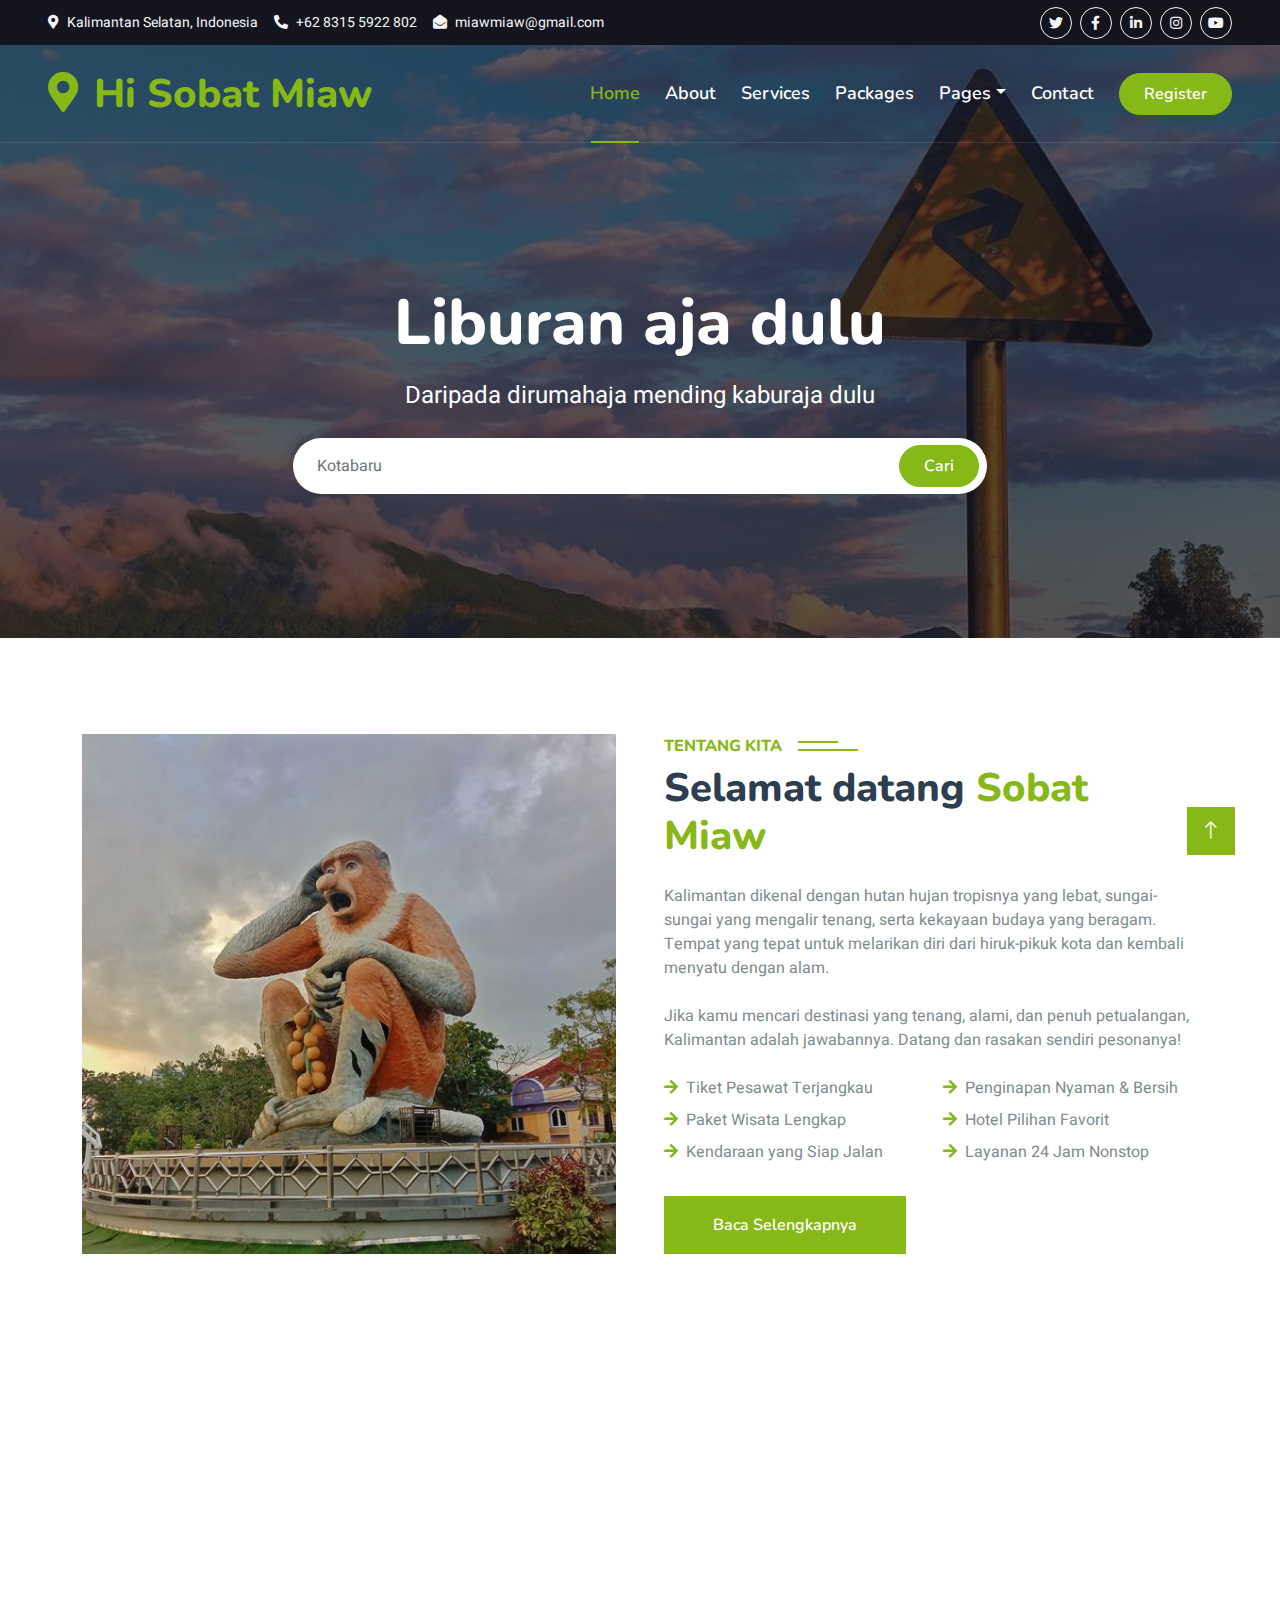
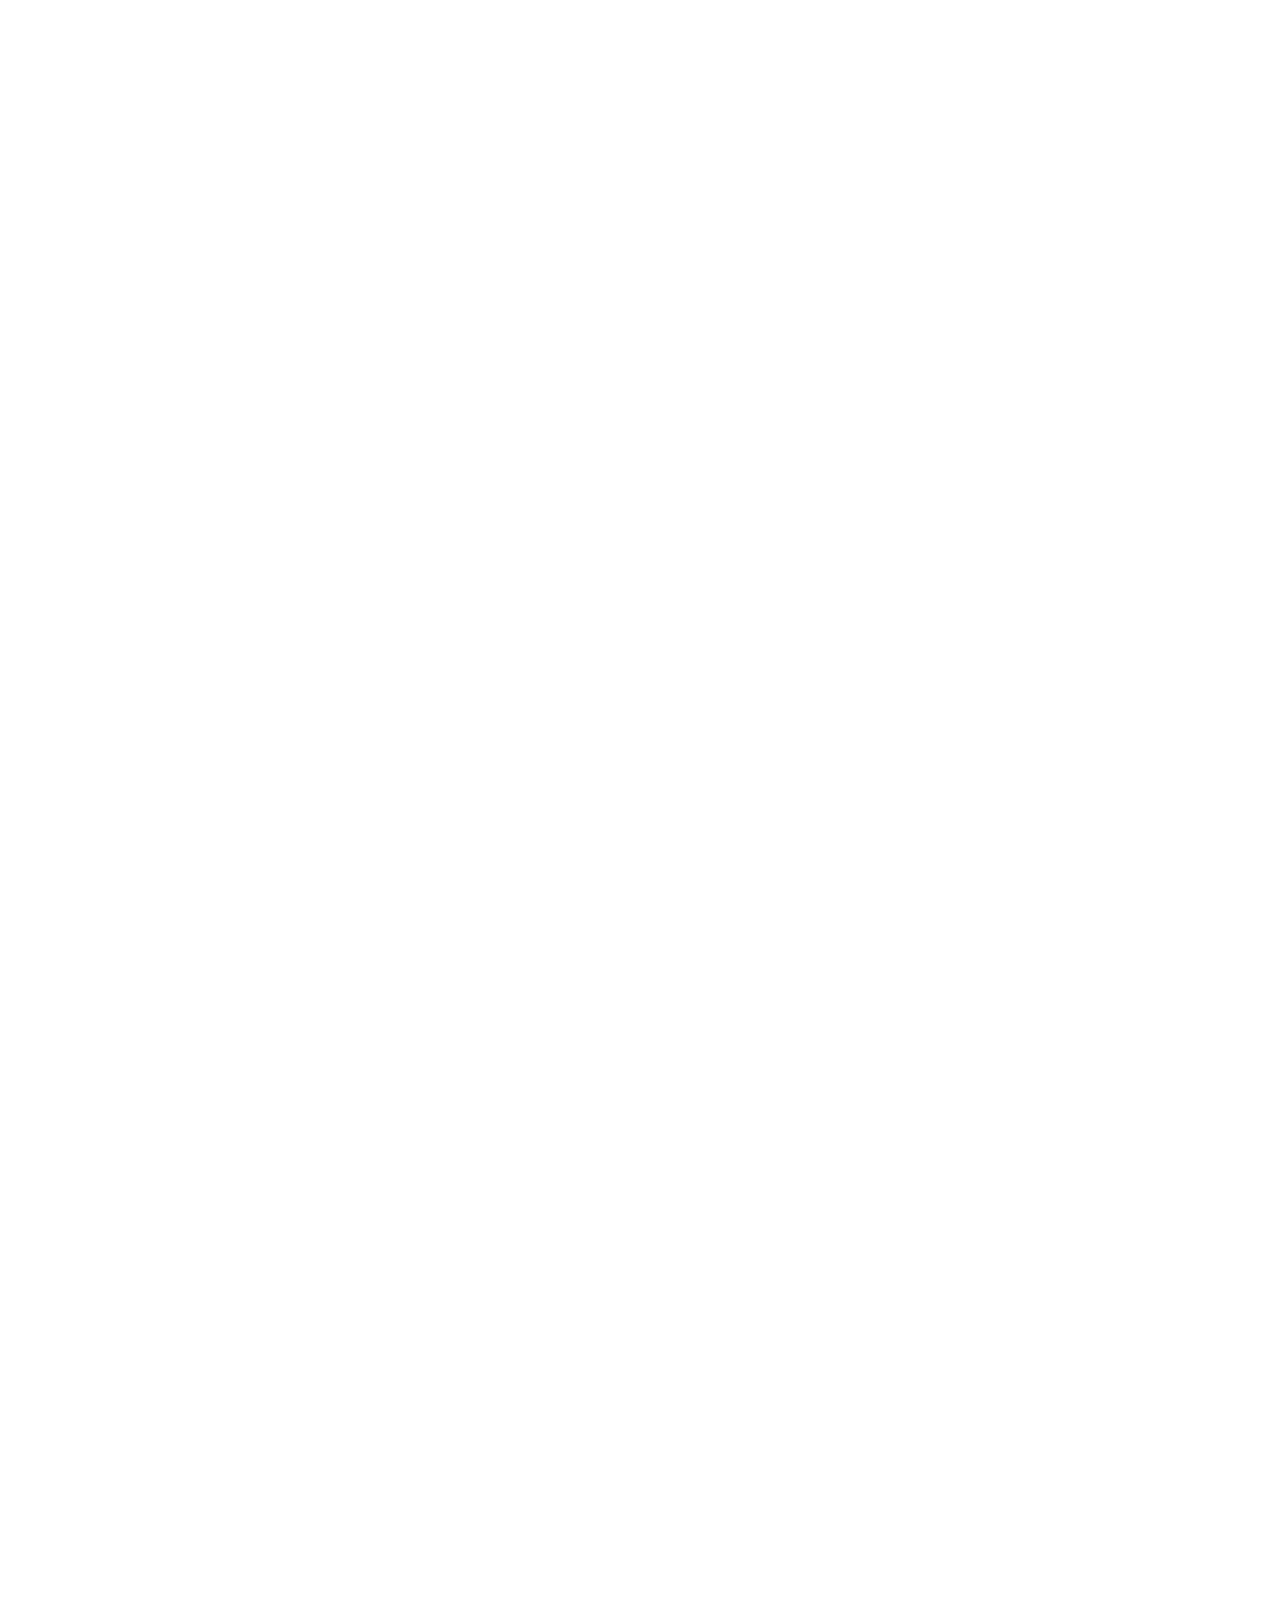
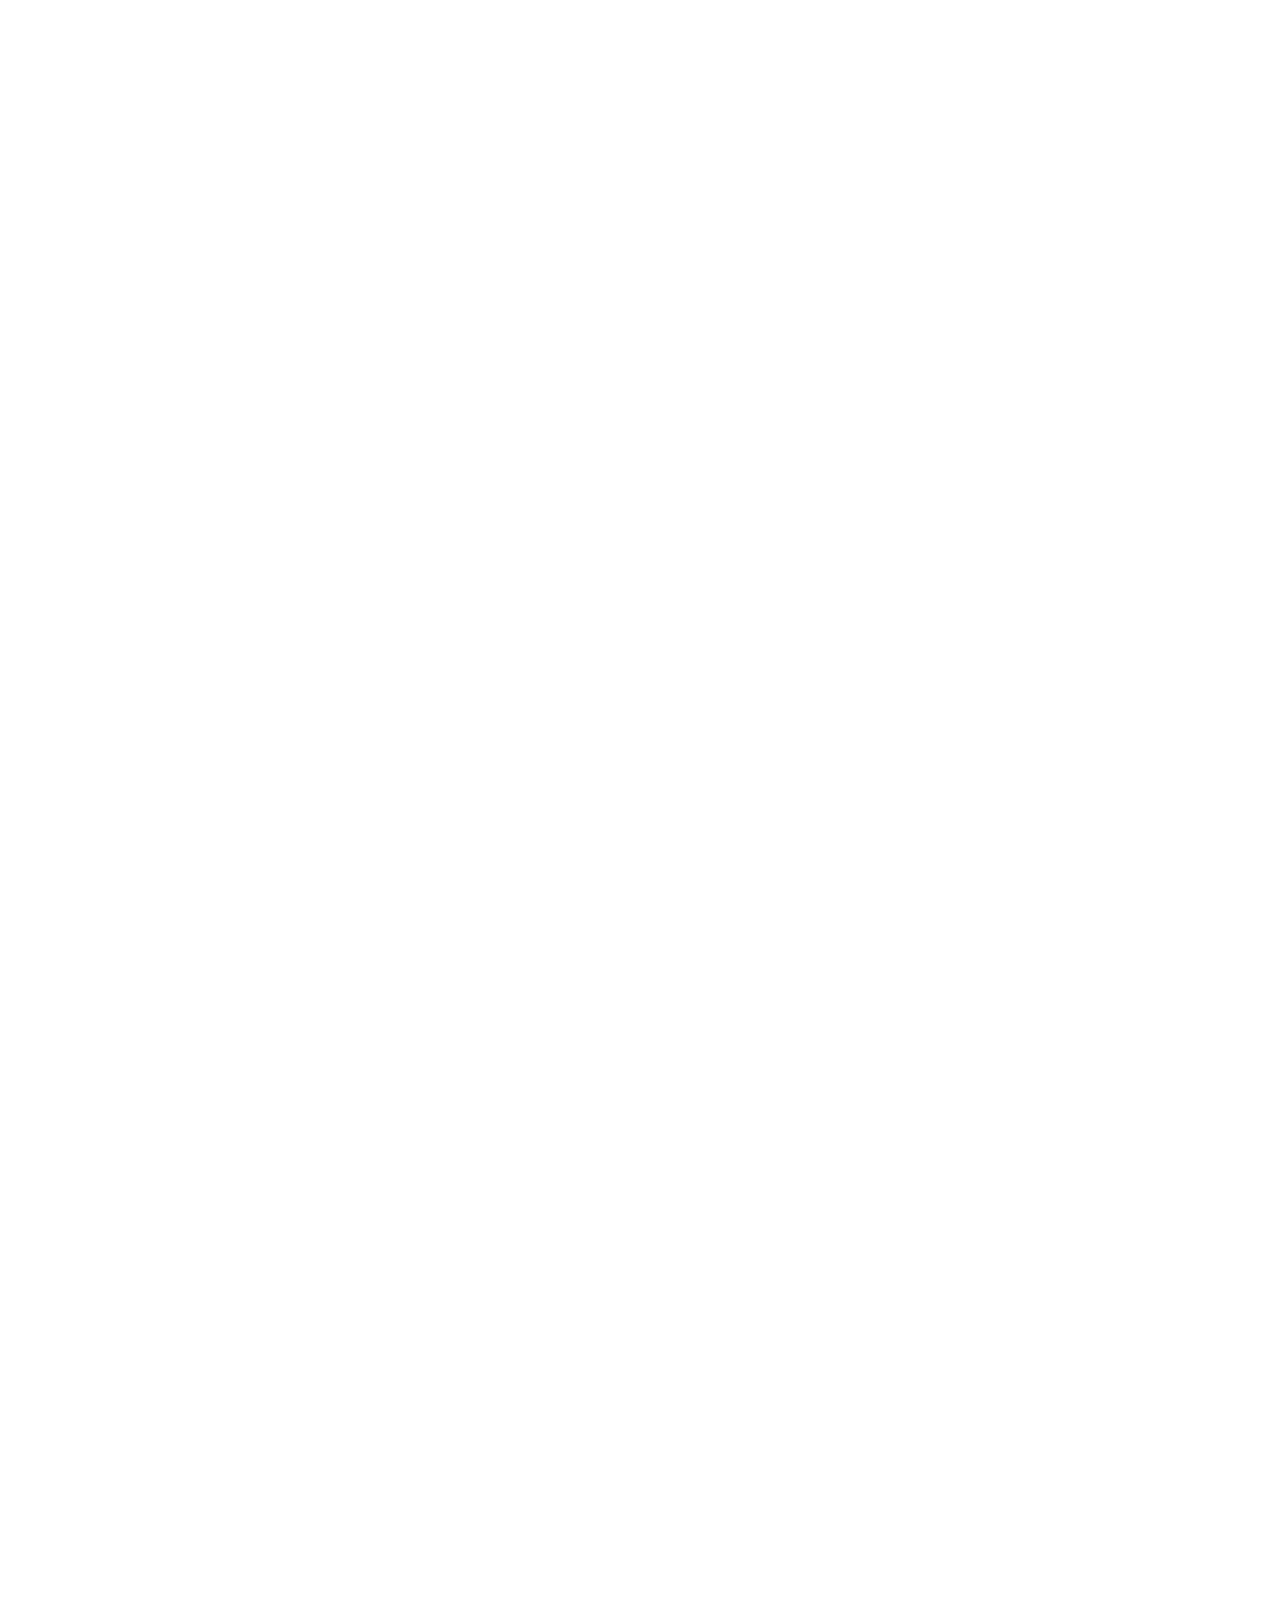
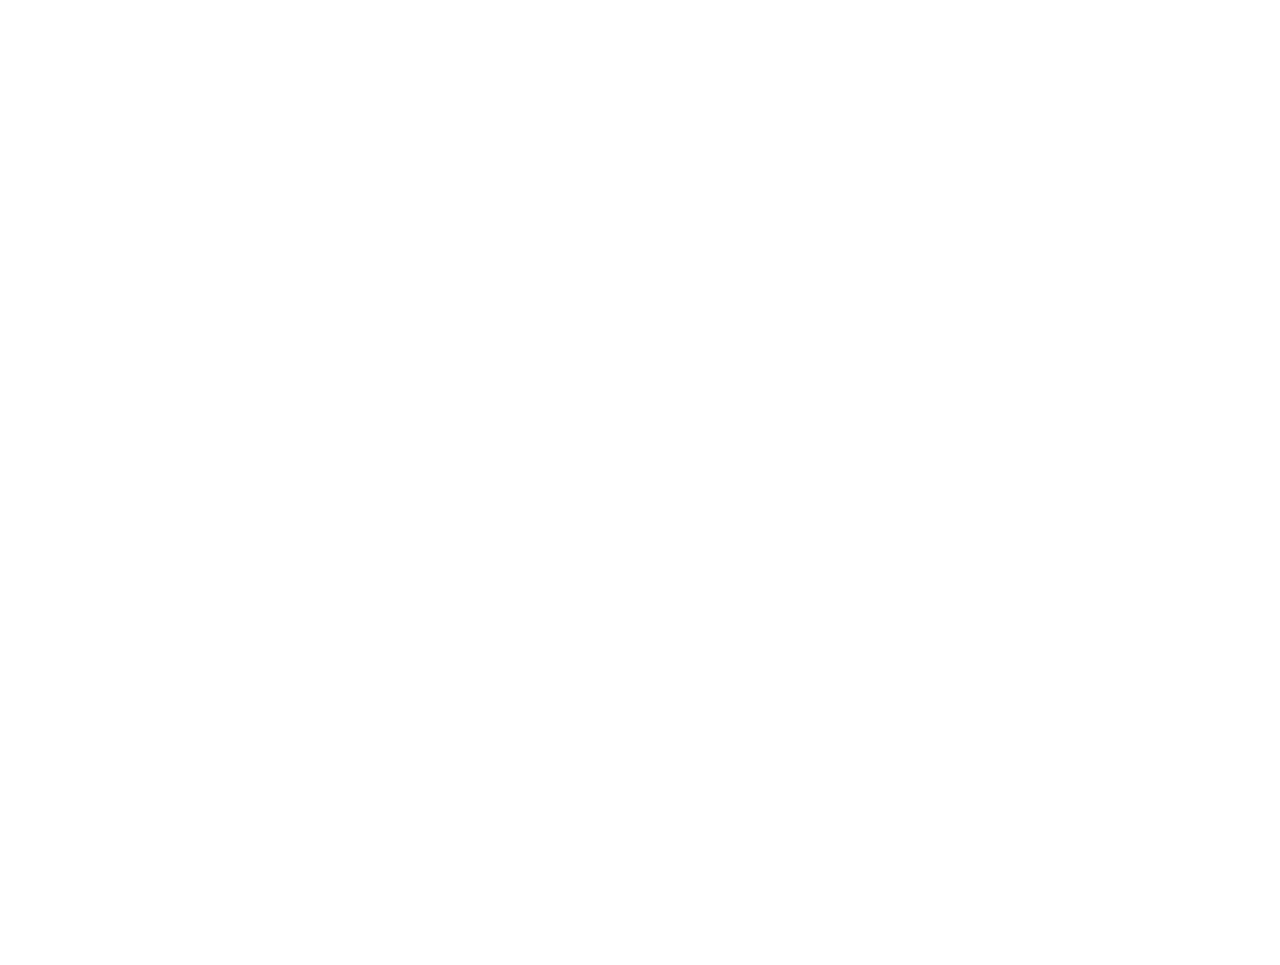
<file: index.html>
<!DOCTYPE html>
<html lang="en">

<head>
    <meta charset="utf-8">
    <title>Sobat Miaw - Travel Agency HTML Template</title>
    <meta content="width=device-width, initial-scale=1.0" name="viewport">
    <meta content="" name="keywords">
    <meta content="" name="description">

    <!-- Favicon -->
    <link href="img/favicon.ico" rel="icon">

    <!-- Google Web Fonts -->
    <link rel="preconnect" href="https://fonts.googleapis.com">
    <link rel="preconnect" href="https://fonts.gstatic.com" crossorigin>
    <link href="https://fonts.googleapis.com/css2?family=Heebo:wght@400;500;600&family=Nunito:wght@600;700;800&display=swap" rel="stylesheet">

    <!-- Icon Font Stylesheet -->
    <link href="https://cdnjs.cloudflare.com/ajax/libs/font-awesome/5.10.0/css/all.min.css" rel="stylesheet">
    <link href="https://cdn.jsdelivr.net/npm/bootstrap-icons@1.4.1/font/bootstrap-icons.css" rel="stylesheet">

    <!-- Libraries Stylesheet -->
    <link href="lib/animate/animate.min.css" rel="stylesheet">
    <link href="lib/owlcarousel/assets/owl.carousel.min.css" rel="stylesheet">
    <link href="lib/tempusdominus/css/tempusdominus-bootstrap-4.min.css" rel="stylesheet" />

    <!-- Customized Bootstrap Stylesheet -->
    <link href="css/bootstrap.min.css" rel="stylesheet">

    <!-- Template Stylesheet -->
    <link href="css/style.css" rel="stylesheet">
</head>

<body>
    <!-- Spinner Start -->
    <div id="spinner" class="show bg-white position-fixed translate-middle w-100 vh-100 top-50 start-50 d-flex align-items-center justify-content-center">
        <div class="spinner-border text-primary" style="width: 3rem; height: 3rem;" role="status">
            <span class="sr-only">Loading...</span>
        </div>
    </div>
    <!-- Spinner End -->


    <!-- Topbar Start -->
    <div class="container-fluid bg-dark px-5 d-none d-lg-block">
        <div class="row gx-0">
            <div class="col-lg-8 text-center text-lg-start mb-2 mb-lg-0">
                <div class="d-inline-flex align-items-center" style="height: 45px;">
                    <small class="me-3 text-light"><i class="fa fa-map-marker-alt me-2"></i>Kalimantan Selatan, Indonesia</small>
                    <small class="me-3 text-light"><i class="fa fa-phone-alt me-2"></i>+62 8315 5922 802</small>
                    <small class="text-light"><i class="fa fa-envelope-open me-2"></i>miawmiaw@gmail.com</small>
                </div>
            </div>
            <div class="col-lg-4 text-center text-lg-end">
                <div class="d-inline-flex align-items-center" style="height: 45px;">
                    <a class="btn btn-sm btn-outline-light btn-sm-square rounded-circle me-2" href=""><i class="fab fa-twitter fw-normal"></i></a>
                    <a class="btn btn-sm btn-outline-light btn-sm-square rounded-circle me-2" href=""><i class="fab fa-facebook-f fw-normal"></i></a>
                    <a class="btn btn-sm btn-outline-light btn-sm-square rounded-circle me-2" href=""><i class="fab fa-linkedin-in fw-normal"></i></a>
                    <a class="btn btn-sm btn-outline-light btn-sm-square rounded-circle me-2" href=""><i class="fab fa-instagram fw-normal"></i></a>
                    <a class="btn btn-sm btn-outline-light btn-sm-square rounded-circle" href=""><i class="fab fa-youtube fw-normal"></i></a>
                </div>
            </div>
        </div>
    </div>
    <!-- Topbar End -->


    <!-- Navbar & Hero Start -->
    <div class="container-fluid position-relative p-0">
        <nav class="navbar navbar-expand-lg navbar-light px-4 px-lg-5 py-3 py-lg-0">
            <a href="" class="navbar-brand p-0">
                <h1 class="text-primary m-0"><i class="fa fa-map-marker-alt me-3"></i>Hi Sobat Miaw</h1>
                <!-- <img src="img/logo.png" alt="Logo"> -->
            </a>
            <button class="navbar-toggler" type="button" data-bs-toggle="collapse" data-bs-target="#navbarCollapse">
                <span class="fa fa-bars"></span>
            </button>
            <div class="collapse navbar-collapse" id="navbarCollapse">
                <div class="navbar-nav ms-auto py-0">
                    <a href="index.html" class="nav-item nav-link active">Home</a>
                    <a href="about.html" class="nav-item nav-link">About</a>
                    <a href="service.html" class="nav-item nav-link">Services</a>
                    <a href="package.html" class="nav-item nav-link">Packages</a>
                    <div class="nav-item dropdown">
                        <a href="#" class="nav-link dropdown-toggle" data-bs-toggle="dropdown">Pages</a>
                        <div class="dropdown-menu m-0">
                            <a href="destination.html" class="dropdown-item">Destination</a>
                            <a href="booking.html" class="dropdown-item">Booking</a>
                            <a href="testimonial.html" class="dropdown-item">Testimonial</a>
                            <a href="404.html" class="dropdown-item">404 Page</a>
                        </div>
                    </div>
                    <a href="contact.html" class="nav-item nav-link">Contact</a>
                </div>
                <a href="" class="btn btn-primary rounded-pill py-2 px-4">Register</a>
            </div>
        </nav>

        <div class="container-fluid bg-primary py-5 mb-5 hero-header">
            <div class="container py-5">
                <div class="row justify-content-center py-5">
                    <div class="col-lg-10 pt-lg-5 mt-lg-5 text-center">
                        <h1 class="display-3 text-white mb-3 animated slideInDown">Liburan aja dulu</h1>
                        <p class="fs-4 text-white mb-4 animated slideInDown">Daripada dirumahaja mending kaburaja dulu</p>
                        <div class="position-relative w-75 mx-auto animated slideInDown">
                            <input class="form-control border-0 rounded-pill w-100 py-3 ps-4 pe-5" type="text" placeholder="Kotabaru">
                            <button type="button" class="btn btn-primary rounded-pill py-2 px-4 position-absolute top-0 end-0 me-2" style="margin-top: 7px;">Cari</button>
                        </div>
                    </div>
                </div>
            </div>
        </div>
    </div>
    <!-- Navbar & Hero End -->


    <!-- About Start -->
    <div class="container-xxl py-5">
        <div class="container">
            <div class="row g-5">
                <div class="col-lg-6 wow fadeInUp" data-wow-delay="0.1s" style="min-height: 400px;">
                    <div class="position-relative h-100">
                        <img class="img-fluid position-absolute w-100 h-100" src="img/Bekantan.jpg" alt="" style="object-fit: cover;">
                    </div>
                </div>
                <div class="col-lg-6 wow fadeInUp" data-wow-delay="0.3s">
                    <h6 class="section-title bg-white text-start text-primary pe-3">Tentang Kita</h6>
                    <h1 class="mb-4">Selamat datang <span class="text-primary">Sobat Miaw</span></h1>
                    <p class="mb-4">Kalimantan dikenal dengan hutan hujan tropisnya yang lebat, sungai-sungai yang mengalir tenang, serta kekayaan budaya yang beragam. Tempat yang tepat untuk melarikan diri dari hiruk-pikuk kota dan kembali menyatu dengan alam.</p>
                    <p class="mb-4">Jika kamu mencari destinasi yang tenang, alami, dan penuh petualangan, Kalimantan adalah jawabannya. Datang dan rasakan sendiri pesonanya!
                    </p>
                    <div class="row gy-2 gx-4 mb-4">
                        <div class="col-sm-6">
                            <p class="mb-0"><i class="fa fa-arrow-right text-primary me-2"></i>Tiket Pesawat Terjangkau</p>
                        </div>
                        <div class="col-sm-6">
                            <p class="mb-0"><i class="fa fa-arrow-right text-primary me-2"></i>Penginapan Nyaman & Bersih</p>
                        </div>
                        <div class="col-sm-6">
                            <p class="mb-0"><i class="fa fa-arrow-right text-primary me-2"></i>Paket Wisata Lengkap</p>
                        </div>
                        <div class="col-sm-6">
                            <p class="mb-0"><i class="fa fa-arrow-right text-primary me-2"></i>Hotel Pilihan Favorit</p>
                        </div>
                        <div class="col-sm-6">
                            <p class="mb-0"><i class="fa fa-arrow-right text-primary me-2"></i>Kendaraan yang Siap Jalan</p>
                        </div>
                        <div class="col-sm-6">
                            <p class="mb-0"><i class="fa fa-arrow-right text-primary me-2"></i>Layanan 24 Jam Nonstop</p>
                        </div>
                    </div>
                    <a class="btn btn-primary py-3 px-5 mt-2" href="">Baca Selengkapnya</a>
                </div>
            </div>
        </div>
    </div>
    <!-- About End -->


    <!-- Service Start -->
    <div class="container-xxl py-5">
        <div class="container">
            <div class="text-center wow fadeInUp" data-wow-delay="0.1s">
                <h6 class="section-title bg-white text-center text-primary px-3">Layanan</h6>
                <h1 class="mb-5">Layanan Kami</h1>
            </div>
            <div class="row g-4">
                <div class="col-lg-3 col-sm-6 wow fadeInUp" data-wow-delay="0.1s">
                    <div class="service-item rounded pt-3">
                        <div class="p-4">
                            <i class="fa fa-3x fa-globe text-primary mb-4"></i>
                            <h5>Tour Wisata</h5>
                            <p>Nikmati paket perjalanan ke berbagai destinasi populer dalam negeri, lengkap dengan itinerary yang fleksibel.</p>
                        </div>
                    </div>
                </div>
                <div class="col-lg-3 col-sm-6 wow fadeInUp" data-wow-delay="0.3s">
                    <div class="service-item rounded pt-3">
                        <div class="p-4">
                            <i class="fa fa-3x fa-hotel text-primary mb-4"></i>
                            <h5>Reservasi Hotel</h5>
                            <p>Kami bantu carikan hotel terbaik sesuai kebutuhan dan budget kamu—dari homestay hingga resort bintang lima.</p>
                        </div>
                    </div>
                </div>
                <div class="col-lg-3 col-sm-6 wow fadeInUp" data-wow-delay="0.5s">
                    <div class="service-item rounded pt-3">
                        <div class="p-4">
                            <i class="fa fa-3x fa-user text-primary mb-4"></i>
                            <h5>Pemandu Wisata</h5>
                            <p>Temani perjalananmu dengan tour guide berpengalaman yang siap memberi info menarik dan pengalaman seru.</p>
                        </div>
                    </div>
                </div>
                <div class="col-lg-3 col-sm-6 wow fadeInUp" data-wow-delay="0.7s">
                    <div class="service-item rounded pt-3">
                        <div class="p-4">
                            <i class="fa fa-3x fa-cog text-primary mb-4"></i>
                            <h5>Manajemen Acara</h5>
                            <p>Bingung atur acara keluarga atau trip kantor? Serahkan pada kami! Semua dirancang dengan rapi dan menyenangkan.</p>
                        </div>
                    </div>
                </div>
                </div>
            </div>
        </div>
    <!-- Service End -->


    <!-- Destination Start -->
    <div class="container-xxl py-5 destination">
        <div class="container">
            <div class="text-center wow fadeInUp" data-wow-delay="0.1s">
                <h6 class="section-title bg-white text-center text-primary px-3">Destinasi</h6>
                <h1 class="mb-5">Destinasi yang populer</h1>
            </div>
            <div class="row g-3">
                <div class="col-lg-7 col-md-6">
                    <div class="row g-3">
                        <div class="col-lg-12 col-md-12 wow zoomIn" data-wow-delay="0.1s">
                            <a class="position-relative d-block overflow-hidden" href="">
                                <img class="img-fluid" src="img/mamake.jpg" alt="">
                                <div class="bg-white text-danger fw-bold position-absolute top-0 start-0 m-3 py-1 px-2">30% OFF</div>
                                <div class="bg-white text-primary fw-bold position-absolute bottom-0 end-0 m-3 py-1 px-2">Bukit Mamake</div>
                            </a>
                        </div>
                        <div class="col-lg-6 col-md-12 wow zoomIn" data-wow-delay="0.3s">
                            <a class="position-relative d-block overflow-hidden" href="">
                                <img class="img-fluid" src="img/meranti.jpg" alt="">
                                <div class="bg-white text-danger fw-bold position-absolute top-0 start-0 m-3 py-1 px-2">25% OFF</div>
                                <div class="bg-white text-primary fw-bold position-absolute bottom-0 end-0 m-3 py-1 px-2">Wisata Hutan Meranti</div>
                            </a>
                        </div>
                        <div class="col-lg-6 col-md-12 wow zoomIn" data-wow-delay="0.5s">
                            <a class="position-relative d-block overflow-hidden" href="">
                                <img class="img-fluid" src="img/gedambaan.jpg" alt="">
                                <div class="bg-white text-danger fw-bold position-absolute top-0 start-0 m-3 py-1 px-2">35% OFF</div>
                                <div class="bg-white text-primary fw-bold position-absolute bottom-0 end-0 m-3 py-1 px-2">Pantai Gedambaan</div>
                            </a>
                        </div>
                    </div>
                </div>
                <div class="col-lg-5 col-md-6 wow zoomIn" data-wow-delay="0.7s" style="min-height: 350px;">
                    <a class="position-relative d-block h-100 overflow-hidden" href="">
                        <img class="img-fluid position-absolute w-100 h-100" src="img/tami.jpg" alt="" style="object-fit: cover;">
                        <div class="bg-white text-danger fw-bold position-absolute top-0 start-0 m-3 py-1 px-2">20% OFF</div>
                        <div class="bg-white text-primary fw-bold position-absolute bottom-0 end-0 m-3 py-1 px-2">Teluk Tamiang</div>
                    </a>
                </div>
            </div>
        </div>
    </div>
    <!-- Destination Start -->


    <!-- Package Start -->
    <div class="container-xxl py-5">
        <div class="container">
            <div class="text-center wow fadeInUp" data-wow-delay="0.1s">
                <h6 class="section-title bg-white text-center text-primary px-3">Paket</h6>
                <h1 class="mb-5">Miawmiaw</h1>
            </div>
            <div class="row g-4 justify-content-center">
                <div class="col-lg-4 col-md-6 wow fadeInUp" data-wow-delay="0.1s">
                    <div class="package-item">
                        <div class="overflow-hidden">
                            <img class="img-fluid" src="img/mamake_cropped.jpg" alt="">
                        </div>
                        <div class="d-flex border-bottom">
                            <small class="flex-fill text-center border-end py-2"><i class="fa fa-map-marker-alt text-primary me-2"></i>Bukit Mamake</small>
                            <small class="flex-fill text-center border-end py-2"><i class="fa fa-calendar-alt text-primary me-2"></i>1 hari</small>
                            <small class="flex-fill text-center py-2"><i class="fa fa-user text-primary me-2"></i>1 Orang</small>
                        </div>
                        <div class="text-center p-4">
                            <h3 class="mb-0">Rp.15,000</h3>
                            <div class="mb-3">
                                <small class="fa fa-star text-primary"></small>
                                <small class="fa fa-star text-primary"></small>
                                <small class="fa fa-star text-primary"></small>
                                <small class="fa fa-star text-primary"></small>
                                <small class="fa fa-star text-primary"></small>
                            </div>
                            <p>Nikmati panorama perbukitan hijau dengan udara segar dan spot foto kekinian dan juga sangat indah dan luar biasa.</p>
                            <div class="d-flex justify-content-center mb-2">
                                <a href="#" class="btn btn-sm btn-primary px-3 border-end" style="border-radius: 30px 0 0 30px;">Baca Selengkapnya</a>
                                <a href="#" class="btn btn-sm btn-primary px-3" style="border-radius: 0 30px 30px 0;">Pesan Sekarang</a>
                            </div>
                        </div>
                    </div>
                </div>
                <div class="col-lg-4 col-md-6 wow fadeInUp" data-wow-delay="0.3s">
                    <div class="package-item">
                        <div class="overflow-hidden">
                            <img class="img-fluid" src="img/tmi_cropped.jpg" alt="">
                        </div>
                        <div class="d-flex border-bottom">
                            <small class="flex-fill text-center border-end py-2"><i class="fa fa-map-marker-alt text-primary me-2"></i>Teluk Tamiang</small>
                            <small class="flex-fill text-center border-end py-2"><i class="fa fa-calendar-alt text-primary me-2"></i>1 hari</small>
                            <small class="flex-fill text-center py-2"><i class="fa fa-user text-primary me-2"></i>1 Orang</small>
                        </div>
                        <div class="text-center p-4">
                            <h3 class="mb-0">Rp.15,000</h3>
                            <div class="mb-3">
                                <small class="fa fa-star text-primary"></small>
                                <small class="fa fa-star text-primary"></small>
                                <small class="fa fa-star text-primary"></small>
                                <small class="fa fa-star text-primary"></small>
                                <small class="fa fa-star text-primary"></small>
                            </div>
                            <p>Hamparan pasir putih dan laut biru yang tenang, cocok untuk relaksasi dan menikmati keindahan alam tropis. </p>                            </p>
                            <div class="d-flex justify-content-center mb-2">
                                <a href="#" class="btn btn-sm btn-primary px-3 border-end" style="border-radius: 30px 0 0 30px;">Baca Selengkapnya</a>
                                <a href="#" class="btn btn-sm btn-primary px-3" style="border-radius: 0 30px 30px 0;">Pesan Sekarang</a>
                            </div>
                        </div>
                    </div>
                </div>
                <div class="col-lg-4 col-md-6 wow fadeInUp" data-wow-delay="0.5s">
                    <div class="package-item">
                        <div class="overflow-hidden">
                            <img class="img-fluid" src="img/meranti_cropped.jpg" alt="">
                        </div>
                        <div class="d-flex border-bottom">
                            <small class="flex-fill text-center border-end py-2"><i class="fa fa-map-marker-alt text-primary me-2"></i>Hutan Meranti</small>
                            <small class="flex-fill text-center border-end py-2"><i class="fa fa-calendar-alt text-primary me-2"></i>1 hari</small>
                            <small class="flex-fill text-center py-2"><i class="fa fa-user text-primary me-2"></i>1 Orang</small>
                        </div>
                        <div class="text-center p-4">
                            <h3 class="mb-0">Rp.15,000</h3>
                            <div class="mb-3">
                                <small class="fa fa-star text-primary"></small>
                                <small class="fa fa-star text-primary"></small>
                                <small class="fa fa-star text-primary"></small>
                                <small class="fa fa-star text-primary"></small>
                                <small class="fa fa-star text-primary"></small>
                            </div>
                            <p>Nikmati pemandangan dari ketinggian di tengah hutan Meranti. Spot foto hits dan suasana sejuk menanti!</p>
                            <div class="d-flex justify-content-center mb-2">
                                <a href="#" class="btn btn-sm btn-primary px-3 border-end" style="border-radius: 30px 0 0 30px;">Baca Selengkapnya</a>
                                <a href="#" class="btn btn-sm btn-primary px-3" style="border-radius: 0 30px 30px 0;">Pesan Sekarang</a>
                            </div>
                        </div>
                    </div>
                </div>
            </div>
        </div>
    </div>
    <!-- Package End -->


    <!-- Booking Start -->
    <div class="container-xxl py-5 wow fadeInUp" data-wow-delay="0.1s">
        <div class="container">
            <div class="booking p-5">
                <div class="row g-5 align-items-center">
                    <div class="col-md-6 text-white">
                        <h6 class="text-white text-uppercase">Pesanan</h6>
                        <h1 class="text-white mb-4">Pesan Online</h1>
                        <p class="mb-4">Nikmati liburan impian Anda dengan mudah! Pesan tur favorit Anda secara online hanya dalam beberapa langkah sederhana.</p>
                        <p class="mb-4">Jelajahi keindahan alam, budaya lokal, dan pengalaman tak terlupakan bersama kami.
                        </p>
                        <a class="btn btn-outline-light py-3 px-5 mt-2" href="">Baca Selengkapnya</a>
                    </div>
                    <div class="col-md-6">
                        <h1 class="text-white mb-4">Pesan Tour</h1>
                        <form>
                            <div class="row g-3">
                                <div class="col-md-6">
                                    <div class="form-floating">
                                        <input type="text" class="form-control bg-transparent" id="name" placeholder="Your Name">
                                        <label for="name">Nama Anda</label>
                                    </div>
                                </div>
                                <div class="col-md-6">
                                    <div class="form-floating">
                                        <input type="email" class="form-control bg-transparent" id="email" placeholder="Your Email">
                                        <label for="email">Email Anda</label>
                                    </div>
                                </div>
                                <div class="col-md-6">
                                    <div class="form-floating date" id="date3" data-target-input="nearest">
                                        <input type="text" class="form-control bg-transparent datetimepicker-input" id="datetime" placeholder="Date & Time" data-target="#date3" data-toggle="datetimepicker" />
                                        <label for="datetime">Tanggal & Waktu</label>
                                    </div>
                                </div>
                                <div class="col-md-6">
                                    <div class="form-floating">
                                        <select class="form-select bg-transparent" id="select1">
                                            <option hidden>Tempat Destinasi</option>
                                            <option value="1">Bukit Mamake</option>
                                            <option value="2">Teluk Tamiang</option>
                                            <option value="3">Wisata Hutan Meranti</option>
                                        </select>
                                        <label for="select1">Destination</label>
                                    </div>
                                </div>
                                <div class="col-12">
                                    <div class="form-floating">
                                        <textarea class="form-control bg-transparent" placeholder="Special Request" id="message" style="height: 100px"></textarea>
                                        <label for="message">Special Request</label>
                                    </div>
                                </div>
                                <div class="col-12">
                                    <button class="btn btn-outline-light w-100 py-3" type="submit">Pesan Sekarang</button>
                                </div>
                            </div>
                        </form>
                    </div>
                </div>
            </div>
        </div>
    </div>
    <!-- Booking Start -->


    <!-- Process Start -->
    <div class="container-xxl py-5">
        <div class="container">
            <div class="text-center pb-4 wow fadeInUp" data-wow-delay="0.1s">
                <h6 class="section-title bg-white text-center text-primary px-3">Proses</h6>
                <h1 class="mb-5">3 Langkah Mudah</h1>
            </div>
            <div class="row gy-5 gx-4 justify-content-center">
                <div class="col-lg-4 col-sm-6 text-center pt-4 wow fadeInUp" data-wow-delay="0.1s">
                    <div class="position-relative border border-primary pt-5 pb-4 px-4">
                        <div class="d-inline-flex align-items-center justify-content-center bg-primary rounded-circle position-absolute top-0 start-50 translate-middle shadow" style="width: 100px; height: 100px;">
                            <i class="fa fa-globe fa-3x text-white"></i>
                        </div>
                        <h5 class="mt-4">Pilih Destinasi</h5>
                        <hr class="w-25 mx-auto bg-primary mb-1">
                        <hr class="w-50 mx-auto bg-primary mt-0">
                        <p class="mb-0">Cari tempat wisata menarik yang kamu inginkan—dari pantai eksotis hingga puncak yang sejuk.</p>
                    </div>
                </div>
                <div class="col-lg-4 col-sm-6 text-center pt-4 wow fadeInUp" data-wow-delay="0.3s">
                    <div class="position-relative border border-primary pt-5 pb-4 px-4">
                        <div class="d-inline-flex align-items-center justify-content-center bg-primary rounded-circle position-absolute top-0 start-50 translate-middle shadow" style="width: 100px; height: 100px;">
                            <i class="fa fa-dollar-sign fa-3x text-white"></i>
                        </div>
                        <h5 class="mt-4">Bayar Online</h5>
                        <hr class="w-25 mx-auto bg-primary mb-1">
                        <hr class="w-50 mx-auto bg-primary mt-0">
                        <p class="mb-0">Pesan dan bayar dengan mudah lewat berbagai metode pembayaran online yang aman dan cepat.</p>
                    </div>
                </div>
                <div class="col-lg-4 col-sm-6 text-center pt-4 wow fadeInUp" data-wow-delay="0.5s">
                    <div class="position-relative border border-primary pt-5 pb-4 px-4">
                        <div class="d-inline-flex align-items-center justify-content-center bg-primary rounded-circle position-absolute top-0 start-50 translate-middle shadow" style="width: 100px; height: 100px;">
                            <i class="fa fa-plane fa-3x text-white"></i>
                        </div>
                        <h5 class="mt-4">Berangkat Hari Ini</h5>
                        <hr class="w-25 mx-auto bg-primary mb-1">
                        <hr class="w-50 mx-auto bg-primary mt-0">
                        <p class="mb-0">Tinggal kemas barangmu dan nikmati liburan impianmu—tanpa ribet!</p>
                    </div>
                </div>
            </div>
        </div>
    </div>
    <!-- Process Start -->

    <!-- Testimonial Start -->
    <div class="container-xxl py-5 wow fadeInUp" data-wow-delay="0.1s">
        <div class="container">
            <div class="text-center">
                <h6 class="section-title bg-white text-center text-primary px-3">Testimoni</h6>
                <h1 class="mb-5">Klien kami bilang!!!</h1>
            </div>
            <div class="owl-carousel testimonial-carousel position-relative">
                <div class="testimonial-item bg-white text-center border p-4">
                    <img class="bg-white rounded-circle shadow p-1 mx-auto mb-3" src="img/1.jpg" style="width: 80px; height: 80px;">
                    <h5 class="mb-0">Farid Maulana</h5>
                    <p>Bandung, Indonesia</p>
                    <p class="mb-0">Pelayanannya sangat ramah dan proses booking-nya gampang banget. Tempat wisatanya juga sesuai ekspektasi. Recommended banget pokoknya!</p>
                </div>
                <div class="testimonial-item bg-white text-center border p-4">
                    <img class="bg-white rounded-circle shadow p-1 mx-auto mb-3" src="img/2.jpg" style="width: 80px; height: 80px;">
                    <h5 class="mb-0">Gustinu</h5>
                    <p>Surabaya, Indonesia</p>
                    <p class="mt-2 mb-0">Saya dan keluarga senang banget liburan kali ini. Semua sudah diatur dengan rapi. Anak-anak juga betah banget!</p>
                </div>
                <div class="testimonial-item bg-white text-center border p-4">
                    <img class="bg-white rounded-circle shadow p-1 mx-auto mb-3" src="img/3.jpg" style="width: 80px; height: 80px;">
                    <h5 class="mb-0">Navil Adha</h5>
                    <p>Yogyakarta, Indonesia</p>
                    <p class="mt-2 mb-0">View-nya luar biasa! Foto-foto jadi estetik semua. Harga juga terjangkau dan banyak pilihan destinasi yang menarik.</p>
                </div>
                <div class="testimonial-item bg-white text-center border p-4">
                    <img class="bg-white rounded-circle shadow p-1 mx-auto mb-3" src="img/4.jpg" style="width: 80px; height: 80px;">
                    <h5 class="mb-0">Nopal</h5>
                    <p>Medan, Indonesia</p>
                    <p class="mt-2 mb-0">Awalnya ragu karena baru pertama kali coba, tapi ternyata super puas! Next trip pasti pakai jasa ini lagi!</p>
                </div>
            </div>
        </div>
    </div>
    <!-- Testimonial End -->
        

    <!-- Footer Start -->
    <div class="container-fluid bg-dark text-light footer pt-5 mt-5 wow fadeIn" data-wow-delay="0.1s">
        <div class="container py-5">
            <div class="row g-5">
                <div class="col-lg-3 col-md-6">
                    <h4 class="text-white mb-3">Company</h4>
                    <a class="btn btn-link" href="">About Us</a>
                    <a class="btn btn-link" href="">Contact Us</a>
                    <a class="btn btn-link" href="">Privacy Policy</a>
                    <a class="btn btn-link" href="">Terms & Condition</a>
                    <a class="btn btn-link" href="">FAQs & Help</a>
                </div>
                <div class="col-lg-3 col-md-6">
                    <h4 class="text-white mb-3">Contact</h4>
                    <p class="mb-2"><i class="fa fa-map-marker-alt me-3"></i>Kalimantan Selatan, Indonesia</p>
                    <p class="mb-2"><i class="fa fa-phone-alt me-3"></i>+62 552 69832</p>
                    <p class="mb-2"><i class="fa fa-envelope me-3"></i>miawmiaw@example.com</p>
                    <div class="d-flex pt-2">
                        <a class="btn btn-outline-light btn-social" href=""><i class="fab fa-twitter"></i></a>
                        <a class="btn btn-outline-light btn-social" href=""><i class="fab fa-facebook-f"></i></a>
                        <a class="btn btn-outline-light btn-social" href=""><i class="fab fa-youtube"></i></a>
                        <a class="btn btn-outline-light btn-social" href=""><i class="fab fa-linkedin-in"></i></a>
                    </div>
                </div>
                <div class="col-lg-3 col-md-6">
                    <h4 class="text-white mb-3">Gallery</h4>
                    <div class="row g-2 pt-2">
                        <div class="col-4">
                            <img class="img-fluid bg-light p-1" src="img/mamake.jpg" alt="">
                        </div>
                        <div class="col-4">
                            <img class="img-fluid bg-light p-1" src="img/pasar.png" alt="">
                        </div>
                        <div class="col-4">
                            <img class="img-fluid bg-light p-1" src="img/package-3.jpg" alt="">
                        </div>
                        <div class="col-4">
                            <img class="img-fluid bg-light p-1" src="img/package-2.jpg" alt="">
                        </div>
                        <div class="col-4">
                            <img class="img-fluid bg-light p-1" src="img/package-3.jpg" alt="">
                        </div>
                        <div class="col-4">
                            <img class="img-fluid bg-light p-1" src="img/package-1.jpg" alt="">
                        </div>
                    </div>
                </div>
                <div class="col-lg-3 col-md-6">
                    <h4 class="text-white mb-3">Newsletter</h4>
                    <p>Dapatkan update dan promo terbaru langsung ke email Anda</p>
                    <div class="position-relative mx-auto" style="max-width: 400px;">
                        <input class="form-control border-primary w-100 py-3 ps-4 pe-5" type="text" placeholder="Masukan Email Anda">
                        <button type="button" class="btn btn-primary py-2 position-absolute top-0 end-0 mt-2 me-2">Daftar</button>
                    </div>
                </div>
            </div>
        </div>
        <div class="container">
            <div class="copyright">
                <div class="row">
                    <div class="col-md-6 text-center text-md-start mb-3 mb-md-0">
                        &copy; <a class="border-bottom" href="#">Sobat Miaw</a>, All Right Reserved.

                        <!--/*** This template is free as long as you keep the footer author’s credit link/attribution link/backlink. If you'd like to use the template without the footer author’s credit link/attribution link/backlink, you can purchase the Credit Removal License from "https://htmlcodex.com/credit-removal". Thank you for your support. ***/-->
                        Designed By <a class="border-bottom" href="https://htmlcodex.com">HTML Codex</a>
                    </div>
                    <div class="col-md-6 text-center text-md-end">
                        <div class="footer-menu">
                            <a href="">Home</a>
                            <a href="">Cookies</a>
                            <a href="">Help</a>
                            <a href="">FQAs</a>
                        </div>
                    </div>
                </div>
            </div>
        </div>
    </div>
    <!-- Footer End -->


    <!-- Back to Top -->
    <a href="#" class="btn btn-lg btn-primary btn-lg-square back-to-top"><i class="bi bi-arrow-up"></i></a>


    <!-- JavaScript Libraries -->
    <script src="https://code.jquery.com/jquery-3.4.1.min.js"></script>
    <script src="https://cdn.jsdelivr.net/npm/bootstrap@5.0.0/dist/js/bootstrap.bundle.min.js"></script>
    <script src="lib/wow/wow.min.js"></script>
    <script src="lib/easing/easing.min.js"></script>
    <script src="lib/waypoints/waypoints.min.js"></script>
    <script src="lib/owlcarousel/owl.carousel.min.js"></script>
    <script src="lib/tempusdominus/js/moment.min.js"></script>
    <script src="lib/tempusdominus/js/moment-timezone.min.js"></script>
    <script src="lib/tempusdominus/js/tempusdominus-bootstrap-4.min.js"></script>

    <!-- Template Javascript -->
    <script src="js/main.js"></script>
</body>

</html>
</file>
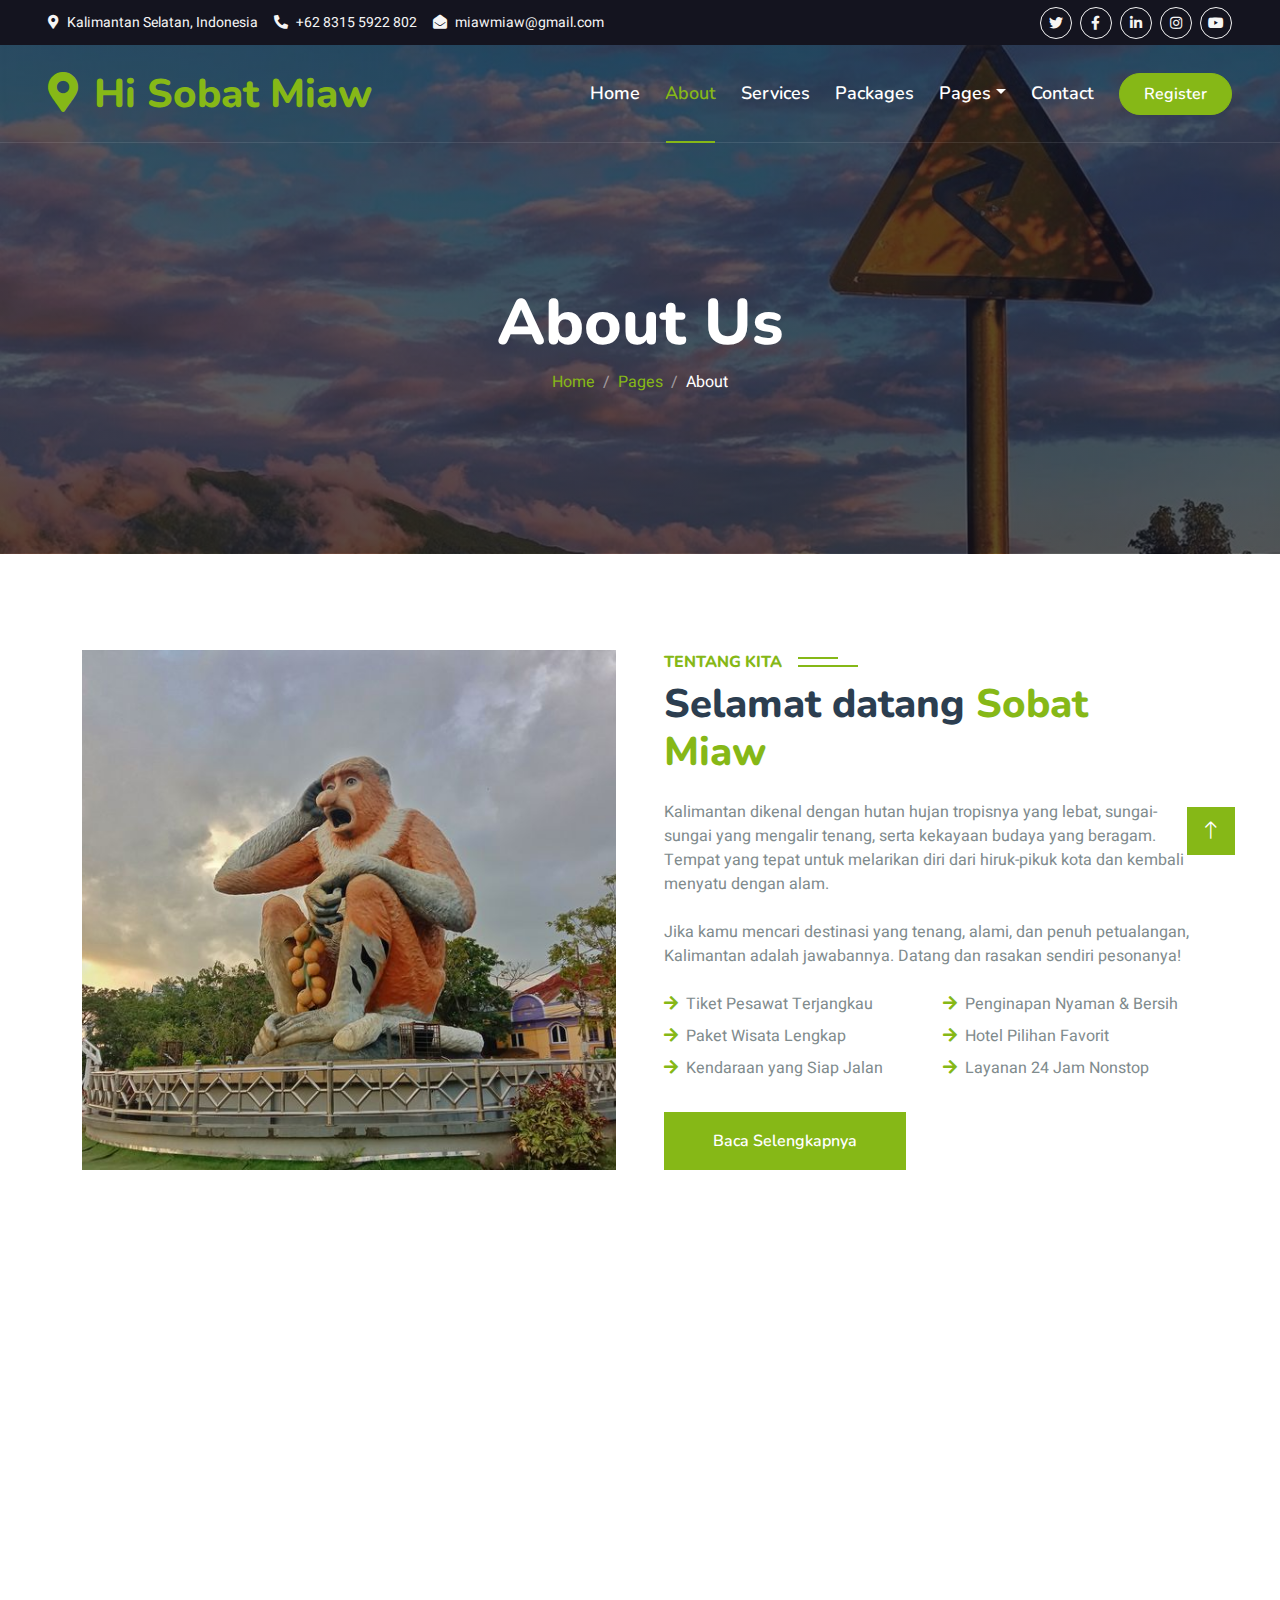
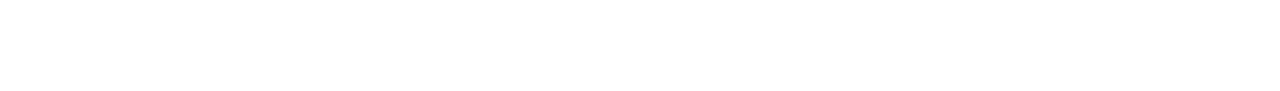
<file: about.html>
<!DOCTYPE html>
<html lang="en">

<head>
    <meta charset="utf-8">
    <title>Sobat Miaw - Travel Agency HTML Template</title>
    <meta content="width=device-width, initial-scale=1.0" name="viewport">
    <meta content="" name="keywords">
    <meta content="" name="description">

    <!-- Favicon -->
    <link href="img/favicon.ico" rel="icon">

    <!-- Google Web Fonts -->
    <link rel="preconnect" href="https://fonts.googleapis.com">
    <link rel="preconnect" href="https://fonts.gstatic.com" crossorigin>
    <link href="https://fonts.googleapis.com/css2?family=Heebo:wght@400;500;600&family=Nunito:wght@600;700;800&display=swap" rel="stylesheet">

    <!-- Icon Font Stylesheet -->
    <link href="https://cdnjs.cloudflare.com/ajax/libs/font-awesome/5.10.0/css/all.min.css" rel="stylesheet">
    <link href="https://cdn.jsdelivr.net/npm/bootstrap-icons@1.4.1/font/bootstrap-icons.css" rel="stylesheet">

    <!-- Libraries Stylesheet -->
    <link href="lib/animate/animate.min.css" rel="stylesheet">
    <link href="lib/owlcarousel/assets/owl.carousel.min.css" rel="stylesheet">
    <link href="lib/tempusdominus/css/tempusdominus-bootstrap-4.min.css" rel="stylesheet" />

    <!-- Customized Bootstrap Stylesheet -->
    <link href="css/bootstrap.min.css" rel="stylesheet">

    <!-- Template Stylesheet -->
    <link href="css/style.css" rel="stylesheet">
</head>

<body>
    <!-- Spinner Start -->
    <div id="spinner" class="show bg-white position-fixed translate-middle w-100 vh-100 top-50 start-50 d-flex align-items-center justify-content-center">
        <div class="spinner-border text-primary" style="width: 3rem; height: 3rem;" role="status">
            <span class="sr-only">Loading...</span>
        </div>
    </div>
    <!-- Spinner End -->


    <!-- Topbar Start -->
    <div class="container-fluid bg-dark px-5 d-none d-lg-block">
        <div class="row gx-0">
            <div class="col-lg-8 text-center text-lg-start mb-2 mb-lg-0">
                <div class="d-inline-flex align-items-center" style="height: 45px;">
                    <small class="me-3 text-light"><i class="fa fa-map-marker-alt me-2"></i>Kalimantan Selatan, Indonesia</small>
                    <small class="me-3 text-light"><i class="fa fa-phone-alt me-2"></i>+62 8315 5922 802</small>
                    <small class="text-light"><i class="fa fa-envelope-open me-2"></i>miawmiaw@gmail.com</small>
                </div>
            </div>
            <div class="col-lg-4 text-center text-lg-end">
                <div class="d-inline-flex align-items-center" style="height: 45px;">
                    <a class="btn btn-sm btn-outline-light btn-sm-square rounded-circle me-2" href=""><i class="fab fa-twitter fw-normal"></i></a>
                    <a class="btn btn-sm btn-outline-light btn-sm-square rounded-circle me-2" href=""><i class="fab fa-facebook-f fw-normal"></i></a>
                    <a class="btn btn-sm btn-outline-light btn-sm-square rounded-circle me-2" href=""><i class="fab fa-linkedin-in fw-normal"></i></a>
                    <a class="btn btn-sm btn-outline-light btn-sm-square rounded-circle me-2" href=""><i class="fab fa-instagram fw-normal"></i></a>
                    <a class="btn btn-sm btn-outline-light btn-sm-square rounded-circle" href=""><i class="fab fa-youtube fw-normal"></i></a>
                </div>
            </div>
        </div>
    </div>
    <!-- Topbar End -->


    <!-- Navbar & Hero Start -->
    <div class="container-fluid position-relative p-0">
        <nav class="navbar navbar-expand-lg navbar-light px-4 px-lg-5 py-3 py-lg-0">
            <a href="" class="navbar-brand p-0">
                <h1 class="text-primary m-0"><i class="fa fa-map-marker-alt me-3"></i>Hi Sobat Miaw</h1>
                <!-- <img src="img/logo.png" alt="Logo"> -->
            </a>
            <button class="navbar-toggler" type="button" data-bs-toggle="collapse" data-bs-target="#navbarCollapse">
                <span class="fa fa-bars"></span>
            </button>
            <div class="collapse navbar-collapse" id="navbarCollapse">
                <div class="navbar-nav ms-auto py-0">
                    <a href="index.html" class="nav-item nav-link">Home</a>
                    <a href="about.html" class="nav-item nav-link active">About</a>
                    <a href="service.html" class="nav-item nav-link">Services</a>
                    <a href="package.html" class="nav-item nav-link">Packages</a>
                    <div class="nav-item dropdown">
                        <a href="#" class="nav-link dropdown-toggle" data-bs-toggle="dropdown">Pages</a>
                        <div class="dropdown-menu m-0">
                            <a href="destination.html" class="dropdown-item">Destination</a>
                            <a href="booking.html" class="dropdown-item">Booking</a>
                            <a href="testimonial.html" class="dropdown-item">Testimonial</a>
                            <a href="404.html" class="dropdown-item">404 Page</a>
                        </div>
                    </div>
                    <a href="contact.html" class="nav-item nav-link">Contact</a>
                </div>
                <a href="" class="btn btn-primary rounded-pill py-2 px-4">Register</a>
            </div>
        </nav>

        <div class="container-fluid bg-primary py-5 mb-5 hero-header">
            <div class="container py-5">
                <div class="row justify-content-center py-5">
                    <div class="col-lg-10 pt-lg-5 mt-lg-5 text-center">
                        <h1 class="display-3 text-white animated slideInDown">About Us</h1>
                        <nav aria-label="breadcrumb">
                            <ol class="breadcrumb justify-content-center">
                                <li class="breadcrumb-item"><a href="#">Home</a></li>
                                <li class="breadcrumb-item"><a href="#">Pages</a></li>
                                <li class="breadcrumb-item text-white active" aria-current="page">About</li>
                            </ol>
                        </nav>
                    </div>
                </div>
            </div>
        </div>
    </div>
    <!-- Navbar & Hero End -->


    <!-- About Start -->
    <div class="container-xxl py-5">
        <div class="container">
            <div class="row g-5">
                <div class="col-lg-6 wow fadeInUp" data-wow-delay="0.1s" style="min-height: 400px;">
                    <div class="position-relative h-100">
                        <img class="img-fluid position-absolute w-100 h-100" src="img/Bekantan.jpg" alt="" style="object-fit: cover;">
                    </div>
                </div>
                <div class="col-lg-6 wow fadeInUp" data-wow-delay="0.3s">
                    <h6 class="section-title bg-white text-start text-primary pe-3">Tentang Kita</h6>
                    <h1 class="mb-4">Selamat datang <span class="text-primary">Sobat Miaw</span></h1>
                    <p class="mb-4">Kalimantan dikenal dengan hutan hujan tropisnya yang lebat, sungai-sungai yang mengalir tenang, serta kekayaan budaya yang beragam. Tempat yang tepat untuk melarikan diri dari hiruk-pikuk kota dan kembali menyatu dengan alam.</p>
                    <p class="mb-4">Jika kamu mencari destinasi yang tenang, alami, dan penuh petualangan, Kalimantan adalah jawabannya. Datang dan rasakan sendiri pesonanya!
                    </p>
                    <div class="row gy-2 gx-4 mb-4">
                        <div class="col-sm-6">
                            <p class="mb-0"><i class="fa fa-arrow-right text-primary me-2"></i>Tiket Pesawat Terjangkau</p>
                        </div>
                        <div class="col-sm-6">
                            <p class="mb-0"><i class="fa fa-arrow-right text-primary me-2"></i>Penginapan Nyaman & Bersih</p>
                        </div>
                        <div class="col-sm-6">
                            <p class="mb-0"><i class="fa fa-arrow-right text-primary me-2"></i>Paket Wisata Lengkap</p>
                        </div>
                        <div class="col-sm-6">
                            <p class="mb-0"><i class="fa fa-arrow-right text-primary me-2"></i>Hotel Pilihan Favorit</p>
                        </div>
                        <div class="col-sm-6">
                            <p class="mb-0"><i class="fa fa-arrow-right text-primary me-2"></i>Kendaraan yang Siap Jalan</p>
                        </div>
                        <div class="col-sm-6">
                            <p class="mb-0"><i class="fa fa-arrow-right text-primary me-2"></i>Layanan 24 Jam Nonstop</p>
                        </div>
                    </div>
                    <a class="btn btn-primary py-3 px-5 mt-2" href="">Baca Selengkapnya</a>
                </div>
            </div>
        </div>
    </div>
    <!-- About End -->
        
        <!-- Footer Start -->
        <div class="container-fluid bg-dark text-light footer pt-5 mt-5 wow fadeIn" data-wow-delay="0.1s">
            <div class="container py-5">
                <div class="row g-5">
                    <div class="col-lg-3 col-md-6">
                        <h4 class="text-white mb-3">Company</h4>
                        <a class="btn btn-link" href="">About Us</a>
                        <a class="btn btn-link" href="">Contact Us</a>
                        <a class="btn btn-link" href="">Privacy Policy</a>
                        <a class="btn btn-link" href="">Terms & Condition</a>
                        <a class="btn btn-link" href="">FAQs & Help</a>
                    </div>
                    <div class="col-lg-3 col-md-6">
                        <h4 class="text-white mb-3">Contact</h4>
                        <p class="mb-2"><i class="fa fa-map-marker-alt me-3"></i>Kalimantan Selatan, Indonesia</p>
                        <p class="mb-2"><i class="fa fa-phone-alt me-3"></i>+62 552 69832</p>
                        <p class="mb-2"><i class="fa fa-envelope me-3"></i>miawmiaw@example.com</p>
                        <div class="d-flex pt-2">
                            <a class="btn btn-outline-light btn-social" href=""><i class="fab fa-twitter"></i></a>
                            <a class="btn btn-outline-light btn-social" href=""><i class="fab fa-facebook-f"></i></a>
                            <a class="btn btn-outline-light btn-social" href=""><i class="fab fa-youtube"></i></a>
                            <a class="btn btn-outline-light btn-social" href=""><i class="fab fa-linkedin-in"></i></a>
                        </div>
                    </div>
                    <div class="col-lg-3 col-md-6">
                        <h4 class="text-white mb-3">Gallery</h4>
                        <div class="row g-2 pt-2">
                            <div class="col-4">
                                <img class="img-fluid bg-light p-1" src="img/mamake.jpg" alt="">
                            </div>
                            <div class="col-4">
                                <img class="img-fluid bg-light p-1" src="img/pasar.png" alt="">
                            </div>
                            <div class="col-4">
                                <img class="img-fluid bg-light p-1" src="img/package-3.jpg" alt="">
                            </div>
                            <div class="col-4">
                                <img class="img-fluid bg-light p-1" src="img/package-2.jpg" alt="">
                            </div>
                            <div class="col-4">
                                <img class="img-fluid bg-light p-1" src="img/package-3.jpg" alt="">
                            </div>
                            <div class="col-4">
                                <img class="img-fluid bg-light p-1" src="img/package-1.jpg" alt="">
                            </div>
                        </div>
                    </div>
                    <div class="col-lg-3 col-md-6">
                        <h4 class="text-white mb-3">Newsletter</h4>
                        <p>Dapatkan update dan promo terbaru langsung ke email Anda</p>
                        <div class="position-relative mx-auto" style="max-width: 400px;">
                            <input class="form-control border-primary w-100 py-3 ps-4 pe-5" type="text" placeholder="Masukan Email Anda">
                            <button type="button" class="btn btn-primary py-2 position-absolute top-0 end-0 mt-2 me-2">Daftar</button>
                        </div>
                    </div>
                </div>
            </div>
            <div class="container">
                <div class="copyright">
                    <div class="row">
                        <div class="col-md-6 text-center text-md-start mb-3 mb-md-0">
                            &copy; <a class="border-bottom" href="#">Sobat Miaw</a>, All Right Reserved.
    
                            <!--/*** This template is free as long as you keep the footer author’s credit link/attribution link/backlink. If you'd like to use the template without the footer author’s credit link/attribution link/backlink, you can purchase the Credit Removal License from "https://htmlcodex.com/credit-removal". Thank you for your support. ***/-->
                            Designed By <a class="border-bottom" href="https://htmlcodex.com">HTML Codex</a>
                        </div>
                        <div class="col-md-6 text-center text-md-end">
                            <div class="footer-menu">
                                <a href="">Home</a>
                                <a href="">Cookies</a>
                                <a href="">Help</a>
                                <a href="">FQAs</a>
                            </div>
                        </div>
                    </div>
                </div>
            </div>
        </div>
        <!-- Footer End -->
    
    
        <!-- Back to Top -->
        <a href="#" class="btn btn-lg btn-primary btn-lg-square back-to-top"><i class="bi bi-arrow-up"></i></a>
    
    
        <!-- JavaScript Libraries -->
        <script src="https://code.jquery.com/jquery-3.4.1.min.js"></script>
        <script src="https://cdn.jsdelivr.net/npm/bootstrap@5.0.0/dist/js/bootstrap.bundle.min.js"></script>
        <script src="lib/wow/wow.min.js"></script>
        <script src="lib/easing/easing.min.js"></script>
        <script src="lib/waypoints/waypoints.min.js"></script>
        <script src="lib/owlcarousel/owl.carousel.min.js"></script>
        <script src="lib/tempusdominus/js/moment.min.js"></script>
        <script src="lib/tempusdominus/js/moment-timezone.min.js"></script>
        <script src="lib/tempusdominus/js/tempusdominus-bootstrap-4.min.js"></script>
    
        <!-- Template Javascript -->
        <script src="js/main.js"></script>
</body>

</html>
</file>
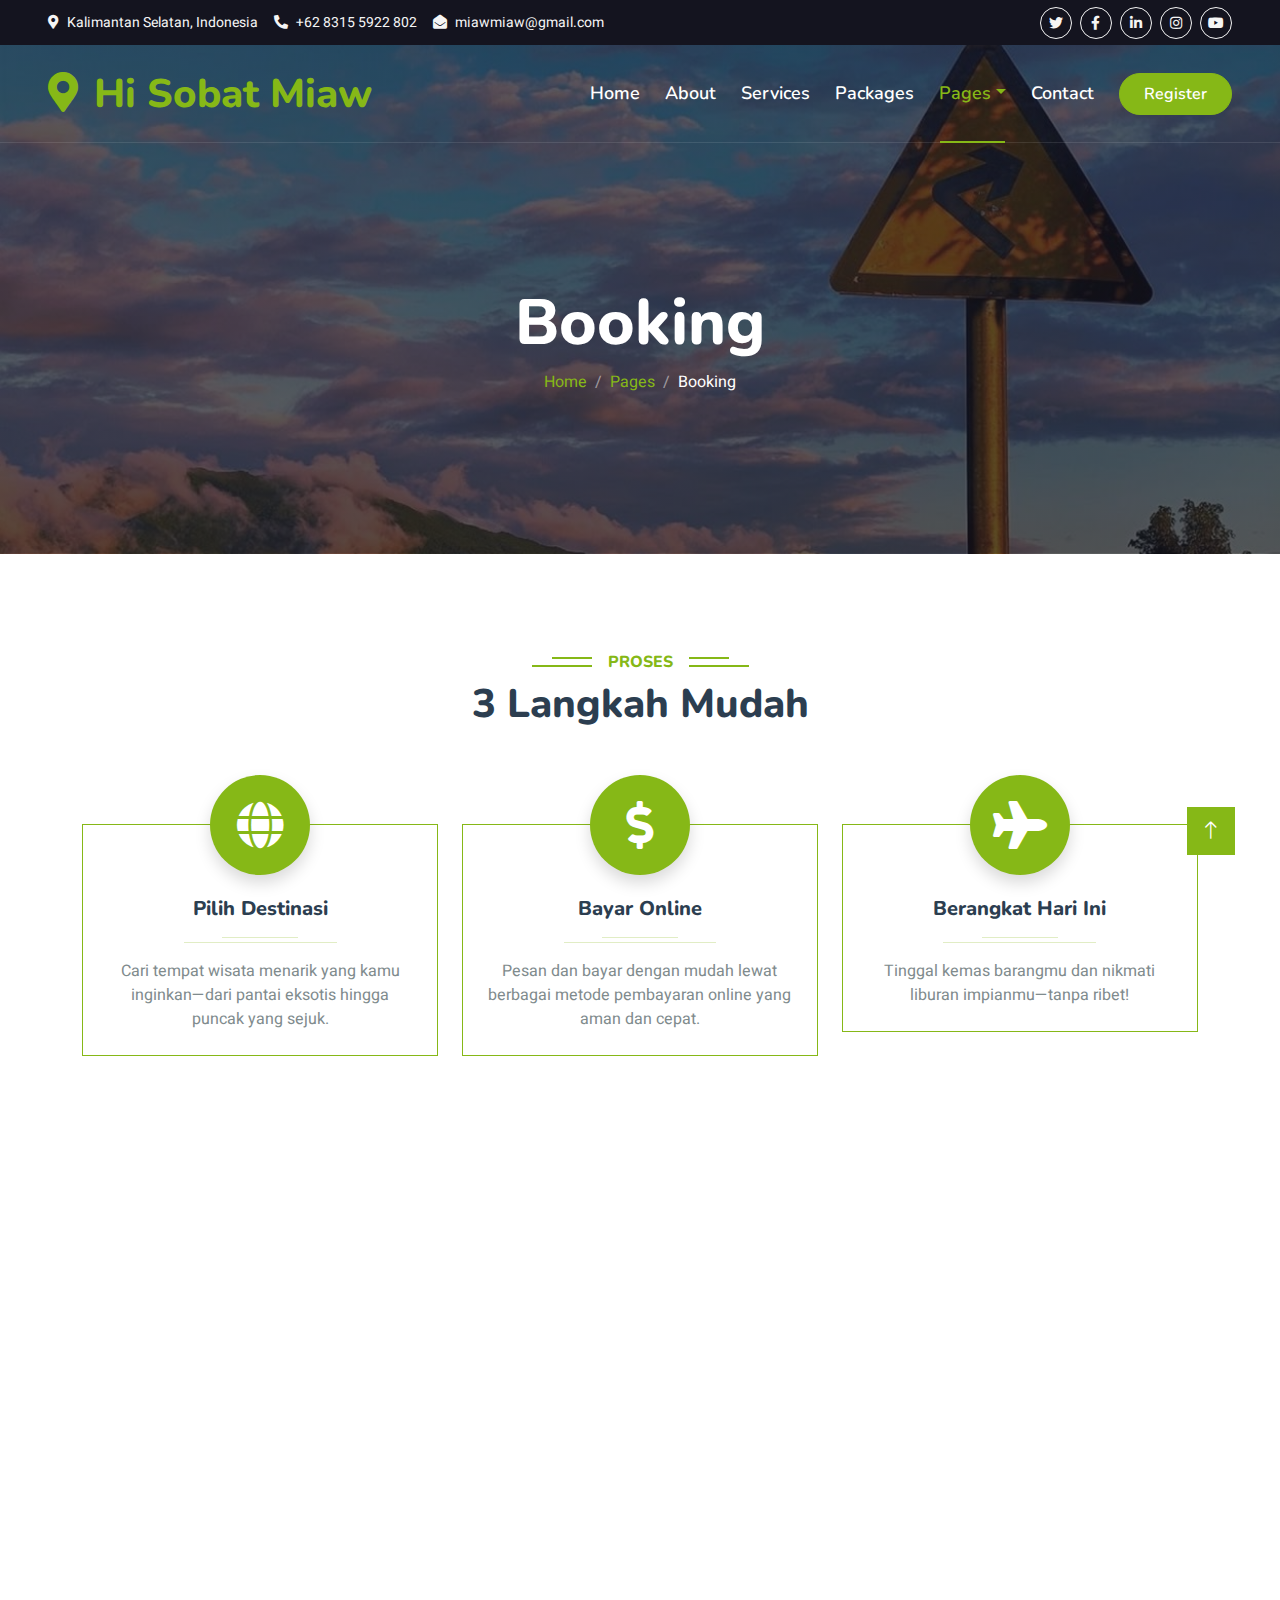
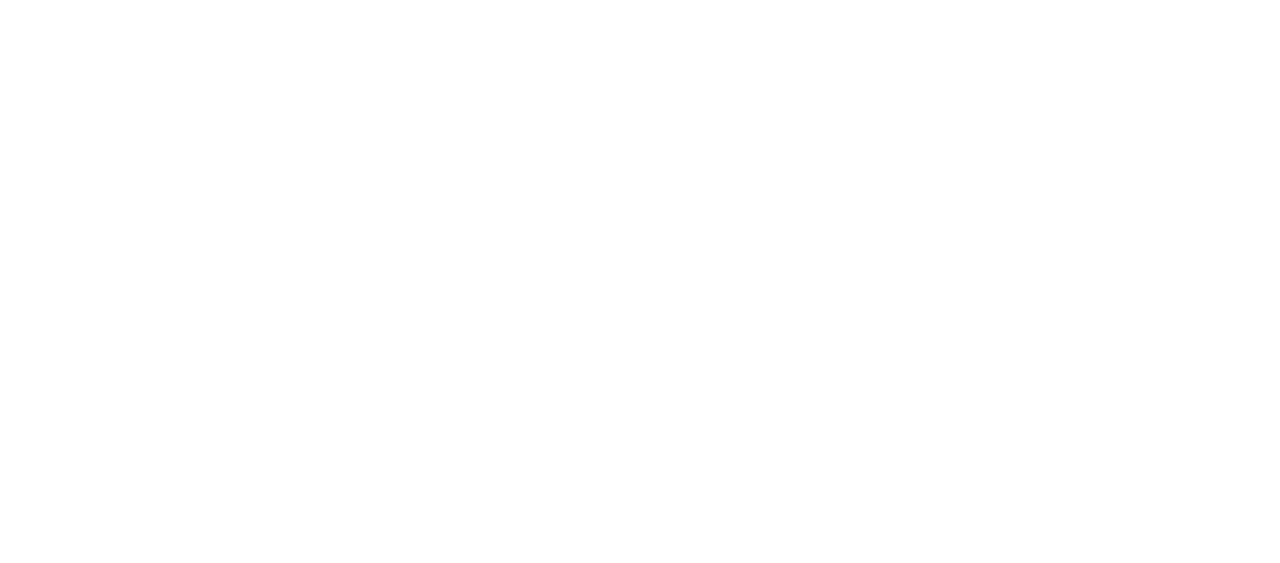
<file: booking.html>
<!DOCTYPE html>
<html lang="en">

<head>
    <meta charset="utf-8">
    <title>Sobat Miaw - Travel Agency HTML Template</title>
    <meta content="width=device-width, initial-scale=1.0" name="viewport">
    <meta content="" name="keywords">
    <meta content="" name="description">

    <!-- Favicon -->
    <link href="img/favicon.ico" rel="icon">

    <!-- Google Web Fonts -->
    <link rel="preconnect" href="https://fonts.googleapis.com">
    <link rel="preconnect" href="https://fonts.gstatic.com" crossorigin>
    <link href="https://fonts.googleapis.com/css2?family=Heebo:wght@400;500;600&family=Nunito:wght@600;700;800&display=swap" rel="stylesheet">

    <!-- Icon Font Stylesheet -->
    <link href="https://cdnjs.cloudflare.com/ajax/libs/font-awesome/5.10.0/css/all.min.css" rel="stylesheet">
    <link href="https://cdn.jsdelivr.net/npm/bootstrap-icons@1.4.1/font/bootstrap-icons.css" rel="stylesheet">

    <!-- Libraries Stylesheet -->
    <link href="lib/animate/animate.min.css" rel="stylesheet">
    <link href="lib/owlcarousel/assets/owl.carousel.min.css" rel="stylesheet">
    <link href="lib/tempusdominus/css/tempusdominus-bootstrap-4.min.css" rel="stylesheet" />

    <!-- Customized Bootstrap Stylesheet -->
    <link href="css/bootstrap.min.css" rel="stylesheet">

    <!-- Template Stylesheet -->
    <link href="css/style.css" rel="stylesheet">
</head>

<body>
    <!-- Spinner Start -->
    <div id="spinner" class="show bg-white position-fixed translate-middle w-100 vh-100 top-50 start-50 d-flex align-items-center justify-content-center">
        <div class="spinner-border text-primary" style="width: 3rem; height: 3rem;" role="status">
            <span class="sr-only">Loading...</span>
        </div>
    </div>
    <!-- Spinner End -->


    <!-- Topbar Start -->
    <div class="container-fluid bg-dark px-5 d-none d-lg-block">
        <div class="row gx-0">
            <div class="col-lg-8 text-center text-lg-start mb-2 mb-lg-0">
                <div class="d-inline-flex align-items-center" style="height: 45px;">
                    <small class="me-3 text-light"><i class="fa fa-map-marker-alt me-2"></i>Kalimantan Selatan, Indonesia</small>
                    <small class="me-3 text-light"><i class="fa fa-phone-alt me-2"></i>+62 8315 5922 802</small>
                    <small class="text-light"><i class="fa fa-envelope-open me-2"></i>miawmiaw@gmail.com</small>
                </div>
            </div>
            <div class="col-lg-4 text-center text-lg-end">
                <div class="d-inline-flex align-items-center" style="height: 45px;">
                    <a class="btn btn-sm btn-outline-light btn-sm-square rounded-circle me-2" href=""><i class="fab fa-twitter fw-normal"></i></a>
                    <a class="btn btn-sm btn-outline-light btn-sm-square rounded-circle me-2" href=""><i class="fab fa-facebook-f fw-normal"></i></a>
                    <a class="btn btn-sm btn-outline-light btn-sm-square rounded-circle me-2" href=""><i class="fab fa-linkedin-in fw-normal"></i></a>
                    <a class="btn btn-sm btn-outline-light btn-sm-square rounded-circle me-2" href=""><i class="fab fa-instagram fw-normal"></i></a>
                    <a class="btn btn-sm btn-outline-light btn-sm-square rounded-circle" href=""><i class="fab fa-youtube fw-normal"></i></a>
                </div>
            </div>
        </div>
    </div>
    <!-- Topbar End -->


    <!-- Navbar & Hero Start -->
    <div class="container-fluid position-relative p-0">
        <nav class="navbar navbar-expand-lg navbar-light px-4 px-lg-5 py-3 py-lg-0">
            <a href="" class="navbar-brand p-0">
                <h1 class="text-primary m-0"><i class="fa fa-map-marker-alt me-3"></i>Hi Sobat Miaw</h1>
                <!-- <img src="img/logo.png" alt="Logo"> -->
            </a>
            <button class="navbar-toggler" type="button" data-bs-toggle="collapse" data-bs-target="#navbarCollapse">
                <span class="fa fa-bars"></span>
            </button>
            <div class="collapse navbar-collapse" id="navbarCollapse">
                <div class="navbar-nav ms-auto py-0">
                    <a href="index.html" class="nav-item nav-link">Home</a>
                    <a href="about.html" class="nav-item nav-link">About</a>
                    <a href="service.html" class="nav-item nav-link">Services</a>
                    <a href="package.html" class="nav-item nav-link">Packages</a>
                    <div class="nav-item dropdown">
                        <a href="#" class="nav-link dropdown-toggle active" data-bs-toggle="dropdown">Pages</a>
                        <div class="dropdown-menu m-0">
                            <a href="destination.html" class="dropdown-item">Destination</a>
                            <a href="booking.html" class="dropdown-item active">Booking</a>
                            <a href="testimonial.html" class="dropdown-item">Testimonial</a>
                            <a href="404.html" class="dropdown-item">404 Page</a>
                        </div>
                    </div>
                    <a href="contact.html" class="nav-item nav-link">Contact</a>
                </div>
                <a href="" class="btn btn-primary rounded-pill py-2 px-4">Register</a>
            </div>
        </nav>

        <div class="container-fluid bg-primary py-5 mb-5 hero-header">
            <div class="container py-5">
                <div class="row justify-content-center py-5">
                    <div class="col-lg-10 pt-lg-5 mt-lg-5 text-center">
                        <h1 class="display-3 text-white animated slideInDown">Booking</h1>
                        <nav aria-label="breadcrumb">
                            <ol class="breadcrumb justify-content-center">
                                <li class="breadcrumb-item"><a href="#">Home</a></li>
                                <li class="breadcrumb-item"><a href="#">Pages</a></li>
                                <li class="breadcrumb-item text-white active" aria-current="page">Booking</li>
                            </ol>
                        </nav>
                    </div>
                </div>
            </div>
        </div>
    </div>
    <!-- Navbar & Hero End -->


    <!-- Process Start -->
    <div class="container-xxl py-5">
        <div class="container">
            <div class="text-center pb-4 wow fadeInUp" data-wow-delay="0.1s">
                <h6 class="section-title bg-white text-center text-primary px-3">Proses</h6>
                <h1 class="mb-5">3 Langkah Mudah</h1>
            </div>
            <div class="row gy-5 gx-4 justify-content-center">
                <div class="col-lg-4 col-sm-6 text-center pt-4 wow fadeInUp" data-wow-delay="0.1s">
                    <div class="position-relative border border-primary pt-5 pb-4 px-4">
                        <div class="d-inline-flex align-items-center justify-content-center bg-primary rounded-circle position-absolute top-0 start-50 translate-middle shadow" style="width: 100px; height: 100px;">
                            <i class="fa fa-globe fa-3x text-white"></i>
                        </div>
                        <h5 class="mt-4">Pilih Destinasi</h5>
                        <hr class="w-25 mx-auto bg-primary mb-1">
                        <hr class="w-50 mx-auto bg-primary mt-0">
                        <p class="mb-0">Cari tempat wisata menarik yang kamu inginkan—dari pantai eksotis hingga puncak yang sejuk.</p>
                    </div>
                </div>
                <div class="col-lg-4 col-sm-6 text-center pt-4 wow fadeInUp" data-wow-delay="0.3s">
                    <div class="position-relative border border-primary pt-5 pb-4 px-4">
                        <div class="d-inline-flex align-items-center justify-content-center bg-primary rounded-circle position-absolute top-0 start-50 translate-middle shadow" style="width: 100px; height: 100px;">
                            <i class="fa fa-dollar-sign fa-3x text-white"></i>
                        </div>
                        <h5 class="mt-4">Bayar Online</h5>
                        <hr class="w-25 mx-auto bg-primary mb-1">
                        <hr class="w-50 mx-auto bg-primary mt-0">
                        <p class="mb-0">Pesan dan bayar dengan mudah lewat berbagai metode pembayaran online yang aman dan cepat.</p>
                    </div>
                </div>
                <div class="col-lg-4 col-sm-6 text-center pt-4 wow fadeInUp" data-wow-delay="0.5s">
                    <div class="position-relative border border-primary pt-5 pb-4 px-4">
                        <div class="d-inline-flex align-items-center justify-content-center bg-primary rounded-circle position-absolute top-0 start-50 translate-middle shadow" style="width: 100px; height: 100px;">
                            <i class="fa fa-plane fa-3x text-white"></i>
                        </div>
                        <h5 class="mt-4">Berangkat Hari Ini</h5>
                        <hr class="w-25 mx-auto bg-primary mb-1">
                        <hr class="w-50 mx-auto bg-primary mt-0">
                        <p class="mb-0">Tinggal kemas barangmu dan nikmati liburan impianmu—tanpa ribet!</p>
                    </div>
                </div>
            </div>
        </div>
    </div>
    <!-- Process Start -->


    <!-- Booking Start -->
    <div class="container-xxl py-5 wow fadeInUp" data-wow-delay="0.1s">
        <div class="container">
            <div class="booking p-5">
                <div class="row g-5 align-items-center">
                    <div class="col-md-6 text-white">
                        <h6 class="text-white text-uppercase">Pesanan</h6>
                        <h1 class="text-white mb-4">Pesan Online</h1>
                        <p class="mb-4">Nikmati liburan impian Anda dengan mudah! Pesan tur favorit Anda secara online hanya dalam beberapa langkah sederhana.</p>
                        <p class="mb-4">Jelajahi keindahan alam, budaya lokal, dan pengalaman tak terlupakan bersama kami.
                        </p>
                        <a class="btn btn-outline-light py-3 px-5 mt-2" href="">Baca Selengkapnya</a>
                    </div>
                    <div class="col-md-6">
                        <h1 class="text-white mb-4">Pesan Tour</h1>
                        <form>
                            <div class="row g-3">
                                <div class="col-md-6">
                                    <div class="form-floating">
                                        <input type="text" class="form-control bg-transparent" id="name" placeholder="Your Name">
                                        <label for="name">Nama Anda</label>
                                    </div>
                                </div>
                                <div class="col-md-6">
                                    <div class="form-floating">
                                        <input type="email" class="form-control bg-transparent" id="email" placeholder="Your Email">
                                        <label for="email">Email Anda</label>
                                    </div>
                                </div>
                                <div class="col-md-6">
                                    <div class="form-floating date" id="date3" data-target-input="nearest">
                                        <input type="text" class="form-control bg-transparent datetimepicker-input" id="datetime" placeholder="Date & Time" data-target="#date3" data-toggle="datetimepicker" />
                                        <label for="datetime">Tanggal & Waktu</label>
                                    </div>
                                </div>
                                <div class="col-md-6">
                                    <div class="form-floating">
                                        <select class="form-select bg-transparent" id="select1">
                                            <option hidden>Tempat Destinasi</option>
                                            <option value="1">Bukit Mamake</option>
                                            <option value="2">Teluk Tamiang</option>
                                            <option value="3">Wisata Hutan Meranti</option>
                                        </select>
                                        <label for="select1">Destination</label>
                                    </div>
                                </div>
                                <div class="col-12">
                                    <div class="form-floating">
                                        <textarea class="form-control bg-transparent" placeholder="Special Request" id="message" style="height: 100px"></textarea>
                                        <label for="message">Special Request</label>
                                    </div>
                                </div>
                                <div class="col-12">
                                    <button class="btn btn-outline-light w-100 py-3" type="submit">Pesan Sekarang</button>
                                </div>
                            </div>
                        </form>
                    </div>
                </div>
            </div>
        </div>
    </div>
    <!-- Booking Start -->
        

    <!-- Footer Start -->
    <div class="container-fluid bg-dark text-light footer pt-5 mt-5 wow fadeIn" data-wow-delay="0.1s">
        <div class="container py-5">
            <div class="row g-5">
                <div class="col-lg-3 col-md-6">
                    <h4 class="text-white mb-3">Company</h4>
                    <a class="btn btn-link" href="">About Us</a>
                    <a class="btn btn-link" href="">Contact Us</a>
                    <a class="btn btn-link" href="">Privacy Policy</a>
                    <a class="btn btn-link" href="">Terms & Condition</a>
                    <a class="btn btn-link" href="">FAQs & Help</a>
                </div>
                <div class="col-lg-3 col-md-6">
                    <h4 class="text-white mb-3">Contact</h4>
                    <p class="mb-2"><i class="fa fa-map-marker-alt me-3"></i>Kalimantan Selatan, Indonesia</p>
                    <p class="mb-2"><i class="fa fa-phone-alt me-3"></i>+62 552 69832</p>
                    <p class="mb-2"><i class="fa fa-envelope me-3"></i>miawmiaw@example.com</p>
                    <div class="d-flex pt-2">
                        <a class="btn btn-outline-light btn-social" href=""><i class="fab fa-twitter"></i></a>
                        <a class="btn btn-outline-light btn-social" href=""><i class="fab fa-facebook-f"></i></a>
                        <a class="btn btn-outline-light btn-social" href=""><i class="fab fa-youtube"></i></a>
                        <a class="btn btn-outline-light btn-social" href=""><i class="fab fa-linkedin-in"></i></a>
                    </div>
                </div>
                <div class="col-lg-3 col-md-6">
                    <h4 class="text-white mb-3">Gallery</h4>
                    <div class="row g-2 pt-2">
                        <div class="col-4">
                            <img class="img-fluid bg-light p-1" src="img/mamake.jpg" alt="">
                        </div>
                        <div class="col-4">
                            <img class="img-fluid bg-light p-1" src="img/pasar.png" alt="">
                        </div>
                        <div class="col-4">
                            <img class="img-fluid bg-light p-1" src="img/package-3.jpg" alt="">
                        </div>
                        <div class="col-4">
                            <img class="img-fluid bg-light p-1" src="img/package-2.jpg" alt="">
                        </div>
                        <div class="col-4">
                            <img class="img-fluid bg-light p-1" src="img/package-3.jpg" alt="">
                        </div>
                        <div class="col-4">
                            <img class="img-fluid bg-light p-1" src="img/package-1.jpg" alt="">
                        </div>
                    </div>
                </div>
                <div class="col-lg-3 col-md-6">
                    <h4 class="text-white mb-3">Newsletter</h4>
                    <p>Dapatkan update dan promo terbaru langsung ke email Anda</p>
                    <div class="position-relative mx-auto" style="max-width: 400px;">
                        <input class="form-control border-primary w-100 py-3 ps-4 pe-5" type="text" placeholder="Masukan Email Anda">
                        <button type="button" class="btn btn-primary py-2 position-absolute top-0 end-0 mt-2 me-2">Daftar</button>
                    </div>
                </div>
            </div>
        </div>
        <div class="container">
            <div class="copyright">
                <div class="row">
                    <div class="col-md-6 text-center text-md-start mb-3 mb-md-0">
                        &copy; <a class="border-bottom" href="#">Sobat Miaw</a>, All Right Reserved.

                        <!--/*** This template is free as long as you keep the footer author’s credit link/attribution link/backlink. If you'd like to use the template without the footer author’s credit link/attribution link/backlink, you can purchase the Credit Removal License from "https://htmlcodex.com/credit-removal". Thank you for your support. ***/-->
                        Designed By <a class="border-bottom" href="https://htmlcodex.com">HTML Codex</a>
                    </div>
                    <div class="col-md-6 text-center text-md-end">
                        <div class="footer-menu">
                            <a href="">Home</a>
                            <a href="">Cookies</a>
                            <a href="">Help</a>
                            <a href="">FQAs</a>
                        </div>
                    </div>
                </div>
            </div>
        </div>
    </div>
    <!-- Footer End -->


    <!-- Back to Top -->
    <a href="#" class="btn btn-lg btn-primary btn-lg-square back-to-top"><i class="bi bi-arrow-up"></i></a>


    <!-- JavaScript Libraries -->
    <script src="https://code.jquery.com/jquery-3.4.1.min.js"></script>
    <script src="https://cdn.jsdelivr.net/npm/bootstrap@5.0.0/dist/js/bootstrap.bundle.min.js"></script>
    <script src="lib/wow/wow.min.js"></script>
    <script src="lib/easing/easing.min.js"></script>
    <script src="lib/waypoints/waypoints.min.js"></script>
    <script src="lib/owlcarousel/owl.carousel.min.js"></script>
    <script src="lib/tempusdominus/js/moment.min.js"></script>
    <script src="lib/tempusdominus/js/moment-timezone.min.js"></script>
    <script src="lib/tempusdominus/js/tempusdominus-bootstrap-4.min.js"></script>

    <!-- Template Javascript -->
    <script src="js/main.js"></script>
</body>

</html>
</file>
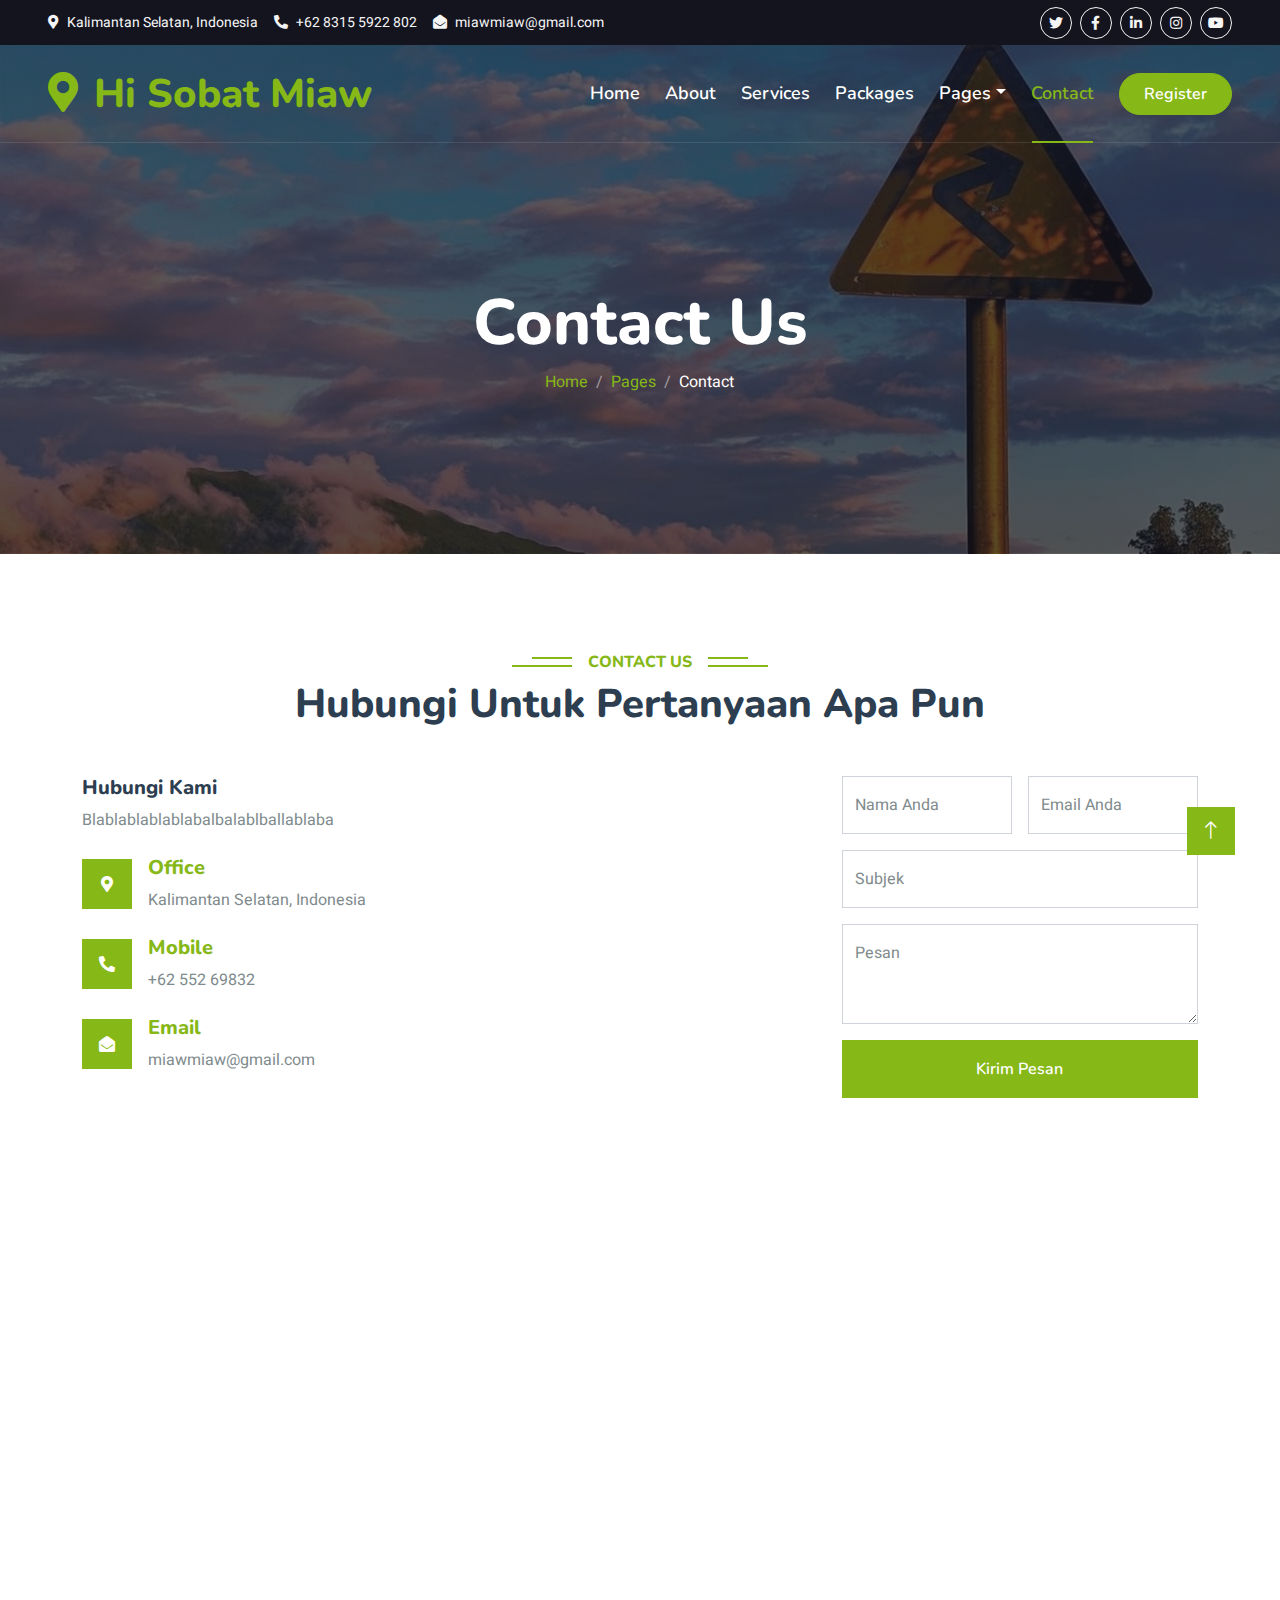
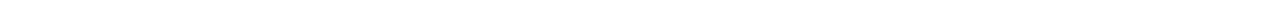
<file: contact.html>
<!DOCTYPE html>
<html lang="en">

<head>
    <meta charset="utf-8">
    <title>Sobat Miaw - Travel Agency HTML Template</title>
    <meta content="width=device-width, initial-scale=1.0" name="viewport">
    <meta content="" name="keywords">
    <meta content="" name="description">

    <!-- Favicon -->
    <link href="img/favicon.ico" rel="icon">

    <!-- Google Web Fonts -->
    <link rel="preconnect" href="https://fonts.googleapis.com">
    <link rel="preconnect" href="https://fonts.gstatic.com" crossorigin>
    <link href="https://fonts.googleapis.com/css2?family=Heebo:wght@400;500;600&family=Nunito:wght@600;700;800&display=swap" rel="stylesheet">

    <!-- Icon Font Stylesheet -->
    <link href="https://cdnjs.cloudflare.com/ajax/libs/font-awesome/5.10.0/css/all.min.css" rel="stylesheet">
    <link href="https://cdn.jsdelivr.net/npm/bootstrap-icons@1.4.1/font/bootstrap-icons.css" rel="stylesheet">

    <!-- Libraries Stylesheet -->
    <link href="lib/animate/animate.min.css" rel="stylesheet">
    <link href="lib/owlcarousel/assets/owl.carousel.min.css" rel="stylesheet">
    <link href="lib/tempusdominus/css/tempusdominus-bootstrap-4.min.css" rel="stylesheet" />

    <!-- Customized Bootstrap Stylesheet -->
    <link href="css/bootstrap.min.css" rel="stylesheet">

    <!-- Template Stylesheet -->
    <link href="css/style.css" rel="stylesheet">
</head>

<body>
    <!-- Spinner Start -->
    <div id="spinner" class="show bg-white position-fixed translate-middle w-100 vh-100 top-50 start-50 d-flex align-items-center justify-content-center">
        <div class="spinner-border text-primary" style="width: 3rem; height: 3rem;" role="status">
            <span class="sr-only">Loading...</span>
        </div>
    </div>
    <!-- Spinner End -->


    <!-- Topbar Start -->
    <div class="container-fluid bg-dark px-5 d-none d-lg-block">
        <div class="row gx-0">
            <div class="col-lg-8 text-center text-lg-start mb-2 mb-lg-0">
                <div class="d-inline-flex align-items-center" style="height: 45px;">
                    <small class="me-3 text-light"><i class="fa fa-map-marker-alt me-2"></i>Kalimantan Selatan, Indonesia</small>
                    <small class="me-3 text-light"><i class="fa fa-phone-alt me-2"></i>+62 8315 5922 802</small>
                    <small class="text-light"><i class="fa fa-envelope-open me-2"></i>miawmiaw@gmail.com</small>
                </div>
            </div>
            <div class="col-lg-4 text-center text-lg-end">
                <div class="d-inline-flex align-items-center" style="height: 45px;">
                    <a class="btn btn-sm btn-outline-light btn-sm-square rounded-circle me-2" href=""><i class="fab fa-twitter fw-normal"></i></a>
                    <a class="btn btn-sm btn-outline-light btn-sm-square rounded-circle me-2" href=""><i class="fab fa-facebook-f fw-normal"></i></a>
                    <a class="btn btn-sm btn-outline-light btn-sm-square rounded-circle me-2" href=""><i class="fab fa-linkedin-in fw-normal"></i></a>
                    <a class="btn btn-sm btn-outline-light btn-sm-square rounded-circle me-2" href=""><i class="fab fa-instagram fw-normal"></i></a>
                    <a class="btn btn-sm btn-outline-light btn-sm-square rounded-circle" href=""><i class="fab fa-youtube fw-normal"></i></a>
                </div>
            </div>
        </div>
    </div>
    <!-- Topbar End -->


    <!-- Navbar & Hero Start -->
    <div class="container-fluid position-relative p-0">
        <nav class="navbar navbar-expand-lg navbar-light px-4 px-lg-5 py-3 py-lg-0">
            <a href="" class="navbar-brand p-0">
                <h1 class="text-primary m-0"><i class="fa fa-map-marker-alt me-3"></i>Hi Sobat Miaw</h1>
                <!-- <img src="img/logo.png" alt="Logo"> -->
            </a>
            <button class="navbar-toggler" type="button" data-bs-toggle="collapse" data-bs-target="#navbarCollapse">
                <span class="fa fa-bars"></span>
            </button>
            <div class="collapse navbar-collapse" id="navbarCollapse">
                <div class="navbar-nav ms-auto py-0">
                    <a href="index.html" class="nav-item nav-link">Home</a>
                    <a href="about.html" class="nav-item nav-link">About</a>
                    <a href="service.html" class="nav-item nav-link">Services</a>
                    <a href="package.html" class="nav-item nav-link">Packages</a>
                    <div class="nav-item dropdown">
                        <a href="#" class="nav-link dropdown-toggle" data-bs-toggle="dropdown">Pages</a>
                        <div class="dropdown-menu m-0">
                            <a href="destination.html" class="dropdown-item">Destination</a>
                            <a href="booking.html" class="dropdown-item">Booking</a>
                            <a href="testimonial.html" class="dropdown-item">Testimonial</a>
                            <a href="404.html" class="dropdown-item">404 Page</a>
                        </div>
                    </div>
                    <a href="contact.html" class="nav-item nav-link active">Contact</a>
                </div>
                <a href="" class="btn btn-primary rounded-pill py-2 px-4">Register</a>
            </div>
        </nav>

        <div class="container-fluid bg-primary py-5 mb-5 hero-header">
            <div class="container py-5">
                <div class="row justify-content-center py-5">
                    <div class="col-lg-10 pt-lg-5 mt-lg-5 text-center">
                        <h1 class="display-3 text-white animated slideInDown">Contact Us</h1>
                        <nav aria-label="breadcrumb">
                            <ol class="breadcrumb justify-content-center">
                                <li class="breadcrumb-item"><a href="#">Home</a></li>
                                <li class="breadcrumb-item"><a href="#">Pages</a></li>
                                <li class="breadcrumb-item text-white active" aria-current="page">Contact</li>
                            </ol>
                        </nav>
                    </div>
                </div>
            </div>
        </div>
    </div>
    <!-- Navbar & Hero End -->


    <!-- Contact Start -->
    <div class="container-xxl py-5">
        <div class="container">
            <div class="text-center wow fadeInUp" data-wow-delay="0.1s">
                <h6 class="section-title bg-white text-center text-primary px-3">Contact Us</h6>
                <h1 class="mb-5">Hubungi Untuk Pertanyaan Apa Pun</h1>
            </div>
            <div class="row g-4">
                <div class="col-lg-4 col-md-6 wow fadeInUp" data-wow-delay="0.1s">
                    <h5>Hubungi Kami</h5>
                    <p class="mb-4">Blablablablablabalbalablballablaba</p>
                    <div class="d-flex align-items-center mb-4">
                        <div class="d-flex align-items-center justify-content-center flex-shrink-0 bg-primary" style="width: 50px; height: 50px;">
                            <i class="fa fa-map-marker-alt text-white"></i>
                        </div>
                        <div class="ms-3">
                            <h5 class="text-primary">Office</h5>
                            <p class="mb-0">Kalimantan Selatan, Indonesia</p>
                        </div>
                    </div>
                    <div class="d-flex align-items-center mb-4">
                        <div class="d-flex align-items-center justify-content-center flex-shrink-0 bg-primary" style="width: 50px; height: 50px;">
                            <i class="fa fa-phone-alt text-white"></i>
                        </div>
                        <div class="ms-3">
                            <h5 class="text-primary">Mobile</h5>
                            <p class="mb-0">+62 552 69832</p>
                        </div>
                    </div>
                    <div class="d-flex align-items-center">
                        <div class="d-flex align-items-center justify-content-center flex-shrink-0 bg-primary" style="width: 50px; height: 50px;">
                            <i class="fa fa-envelope-open text-white"></i>
                        </div>
                        <div class="ms-3">
                            <h5 class="text-primary">Email</h5>
                            <p class="mb-0">miawmiaw@gmail.com</p>
                        </div>
                    </div>
                </div>
                <div class="col-lg-4 col-md-6 wow fadeInUp" data-wow-delay="0.3s">
                    <iframe class="position-relative rounded w-100 h-100"
                        src="https://www.google.com/maps/embed?pb=!1m18!1m12!1m3!1d3983.406363074726!2d116.22728747004635!3d-3.248737033658787!2m3!1f0!2f0!3f0!3m2!1i1024!2i768!4f13.1!3m3!1m2!1s0x2def2fd549af0527%3A0xf7e7f28dae05303e!2sLKP%20MIP!5e0!3m2!1sen!2sid!4v1745201467873!5m2!1sen!2sid" width="600" height="450" style="border:0;" allowfullscreen="" loading="lazy" referrerpolicy="no-referrer-when-downgrade"
                        frameborder="0" style="min-height: 300px; border:0;" allowfullscreen="" aria-hidden="false"
                        tabindex="0"></iframe>
                </div>
                <div class="col-lg-4 col-md-12 wow fadeInUp" data-wow-delay="0.5s">
                    <form>
                        <div class="row g-3">
                            <div class="col-md-6">
                                <div class="form-floating">
                                    <input type="text" class="form-control" id="name" placeholder="Your Name">
                                    <label for="name">Nama Anda</label>
                                </div>
                            </div>
                            <div class="col-md-6">
                                <div class="form-floating">
                                    <input type="email" class="form-control" id="email" placeholder="Your Email">
                                    <label for="email">Email Anda</label>
                                </div>
                            </div>
                            <div class="col-12">
                                <div class="form-floating">
                                    <input type="text" class="form-control" id="subject" placeholder="Subject">
                                    <label for="subject">Subjek</label>
                                </div>
                            </div>
                            <div class="col-12">
                                <div class="form-floating">
                                    <textarea class="form-control" placeholder="Leave a message here" id="message" style="height: 100px"></textarea>
                                    <label for="message">Pesan</label>
                                </div>
                            </div>
                            <div class="col-12">
                                <button class="btn btn-primary w-100 py-3" type="submit">Kirim Pesan</button>
                            </div>
                        </div>
                    </form>
                </div>
            </div>
        </div>
    </div>
    <!-- Contact End -->


    <!-- Footer Start -->
    <div class="container-fluid bg-dark text-light footer pt-5 mt-5 wow fadeIn" data-wow-delay="0.1s">
        <div class="container py-5">
            <div class="row g-5">
                <div class="col-lg-3 col-md-6">
                    <h4 class="text-white mb-3">Company</h4>
                    <a class="btn btn-link" href="">About Us</a>
                    <a class="btn btn-link" href="">Contact Us</a>
                    <a class="btn btn-link" href="">Privacy Policy</a>
                    <a class="btn btn-link" href="">Terms & Condition</a>
                    <a class="btn btn-link" href="">FAQs & Help</a>
                </div>
                <div class="col-lg-3 col-md-6">
                    <h4 class="text-white mb-3">Contact</h4>
                    <p class="mb-2"><i class="fa fa-map-marker-alt me-3"></i>Kalimantan Selatan, Indonesia</p>
                    <p class="mb-2"><i class="fa fa-phone-alt me-3"></i>+62 552 69832</p>
                    <p class="mb-2"><i class="fa fa-envelope me-3"></i>miawmiaw@gmail.com</p>
                    <div class="d-flex pt-2">
                        <a class="btn btn-outline-light btn-social" href=""><i class="fab fa-twitter"></i></a>
                        <a class="btn btn-outline-light btn-social" href=""><i class="fab fa-facebook-f"></i></a>
                        <a class="btn btn-outline-light btn-social" href=""><i class="fab fa-youtube"></i></a>
                        <a class="btn btn-outline-light btn-social" href=""><i class="fab fa-linkedin-in"></i></a>
                    </div>
                </div>
                <div class="col-lg-3 col-md-6">
                    <h4 class="text-white mb-3">Gallery</h4>
                    <div class="row g-2 pt-2">
                        <div class="col-4">
                            <img class="img-fluid bg-light p-1" src="img/mamake.jpg" alt="">
                        </div>
                        <div class="col-4">
                            <img class="img-fluid bg-light p-1" src="img/pasar.png" alt="">
                        </div>
                        <div class="col-4">
                            <img class="img-fluid bg-light p-1" src="img/package-3.jpg" alt="">
                        </div>
                        <div class="col-4">
                            <img class="img-fluid bg-light p-1" src="img/package-2.jpg" alt="">
                        </div>
                        <div class="col-4">
                            <img class="img-fluid bg-light p-1" src="img/package-3.jpg" alt="">
                        </div>
                        <div class="col-4">
                            <img class="img-fluid bg-light p-1" src="img/package-1.jpg" alt="">
                        </div>
                    </div>
                </div>
                <div class="col-lg-3 col-md-6">
                    <h4 class="text-white mb-3">Newsletter</h4>
                    <p>Dapatkan update dan promo terbaru langsung ke email Anda</p>
                    <div class="position-relative mx-auto" style="max-width: 400px;">
                        <input class="form-control border-primary w-100 py-3 ps-4 pe-5" type="text" placeholder="Masukan Email Anda">
                        <button type="button" class="btn btn-primary py-2 position-absolute top-0 end-0 mt-2 me-2">Daftar</button>
                    </div>
                </div>
            </div>
        </div>
        <div class="container">
            <div class="copyright">
                <div class="row">
                    <div class="col-md-6 text-center text-md-start mb-3 mb-md-0">
                        &copy; <a class="border-bottom" href="#">Sobat Miaw</a>, All Right Reserved.

                        <!--/*** This template is free as long as you keep the footer author’s credit link/attribution link/backlink. If you'd like to use the template without the footer author’s credit link/attribution link/backlink, you can purchase the Credit Removal License from "https://htmlcodex.com/credit-removal". Thank you for your support. ***/-->
                        Designed By <a class="border-bottom" href="https://htmlcodex.com">HTML Codex</a>
                    </div>
                    <div class="col-md-6 text-center text-md-end">
                        <div class="footer-menu">
                            <a href="">Home</a>
                            <a href="">Cookies</a>
                            <a href="">Help</a>
                            <a href="">FQAs</a>
                        </div>
                    </div>
                </div>
            </div>
        </div>
    </div>
    <!-- Footer End -->


    <!-- Back to Top -->
    <a href="#" class="btn btn-lg btn-primary btn-lg-square back-to-top"><i class="bi bi-arrow-up"></i></a>


    <!-- JavaScript Libraries -->
    <script src="https://code.jquery.com/jquery-3.4.1.min.js"></script>
    <script src="https://cdn.jsdelivr.net/npm/bootstrap@5.0.0/dist/js/bootstrap.bundle.min.js"></script>
    <script src="lib/wow/wow.min.js"></script>
    <script src="lib/easing/easing.min.js"></script>
    <script src="lib/waypoints/waypoints.min.js"></script>
    <script src="lib/owlcarousel/owl.carousel.min.js"></script>
    <script src="lib/tempusdominus/js/moment.min.js"></script>
    <script src="lib/tempusdominus/js/moment-timezone.min.js"></script>
    <script src="lib/tempusdominus/js/tempusdominus-bootstrap-4.min.js"></script>

    <!-- Template Javascript -->
    <script src="js/main.js"></script>
</body>

</html>
</file>
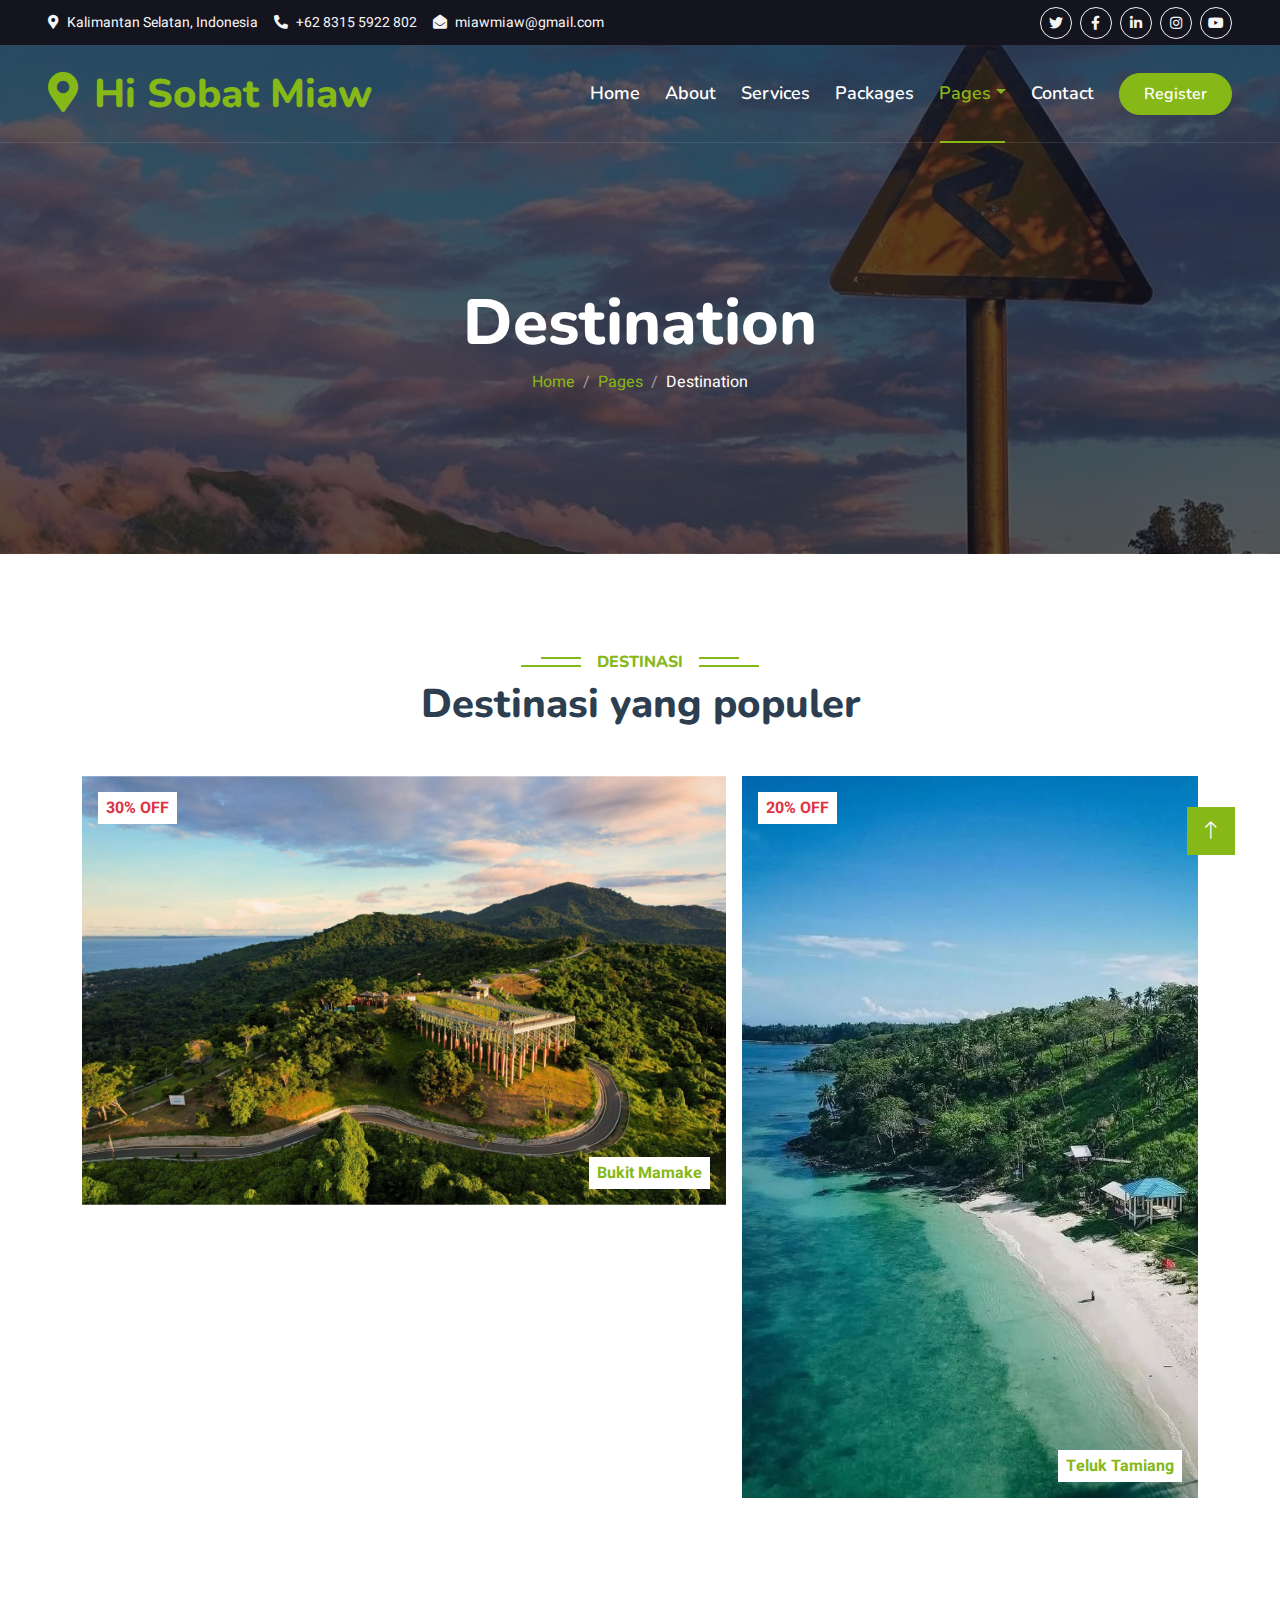
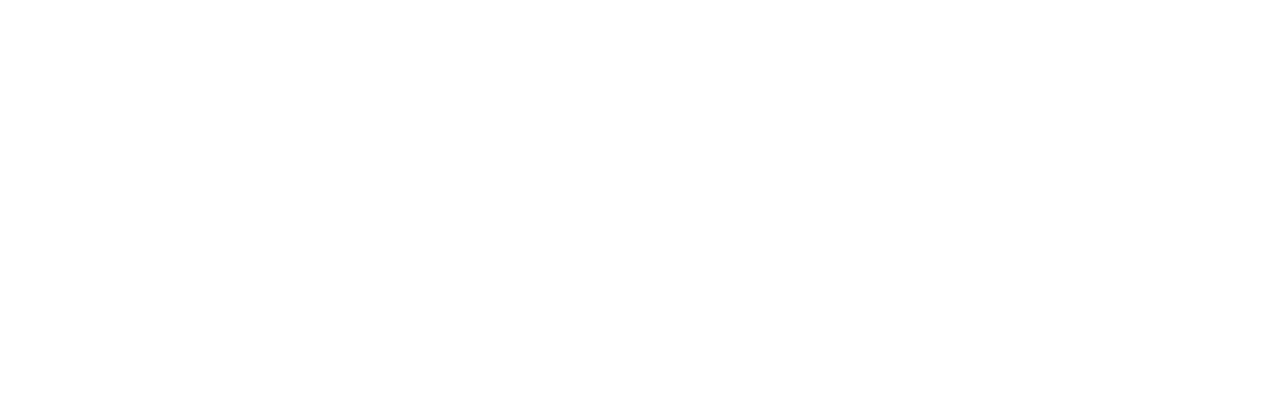
<file: destination.html>
<!DOCTYPE html>
<html lang="en">

<head>
    <meta charset="utf-8">
    <title>Sobat Miaw - Travel Agency HTML Template</title>
    <meta content="width=device-width, initial-scale=1.0" name="viewport">
    <meta content="" name="keywords">
    <meta content="" name="description">

    <!-- Favicon -->
    <link href="img/favicon.ico" rel="icon">

    <!-- Google Web Fonts -->
    <link rel="preconnect" href="https://fonts.googleapis.com">
    <link rel="preconnect" href="https://fonts.gstatic.com" crossorigin>
    <link href="https://fonts.googleapis.com/css2?family=Heebo:wght@400;500;600&family=Nunito:wght@600;700;800&display=swap" rel="stylesheet">

    <!-- Icon Font Stylesheet -->
    <link href="https://cdnjs.cloudflare.com/ajax/libs/font-awesome/5.10.0/css/all.min.css" rel="stylesheet">
    <link href="https://cdn.jsdelivr.net/npm/bootstrap-icons@1.4.1/font/bootstrap-icons.css" rel="stylesheet">

    <!-- Libraries Stylesheet -->
    <link href="lib/animate/animate.min.css" rel="stylesheet">
    <link href="lib/owlcarousel/assets/owl.carousel.min.css" rel="stylesheet">
    <link href="lib/tempusdominus/css/tempusdominus-bootstrap-4.min.css" rel="stylesheet" />

    <!-- Customized Bootstrap Stylesheet -->
    <link href="css/bootstrap.min.css" rel="stylesheet">

    <!-- Template Stylesheet -->
    <link href="css/style.css" rel="stylesheet">
</head>

<body>
    <!-- Spinner Start -->
    <div id="spinner" class="show bg-white position-fixed translate-middle w-100 vh-100 top-50 start-50 d-flex align-items-center justify-content-center">
        <div class="spinner-border text-primary" style="width: 3rem; height: 3rem;" role="status">
            <span class="sr-only">Loading...</span>
        </div>
    </div>
    <!-- Spinner End -->


    <!-- Topbar Start -->
    <div class="container-fluid bg-dark px-5 d-none d-lg-block">
        <div class="row gx-0">
            <div class="col-lg-8 text-center text-lg-start mb-2 mb-lg-0">
                <div class="d-inline-flex align-items-center" style="height: 45px;">
                    <small class="me-3 text-light"><i class="fa fa-map-marker-alt me-2"></i>Kalimantan Selatan, Indonesia</small>
                    <small class="me-3 text-light"><i class="fa fa-phone-alt me-2"></i>+62 8315 5922 802</small>
                    <small class="text-light"><i class="fa fa-envelope-open me-2"></i>miawmiaw@gmail.com</small>
                </div>
            </div>
            <div class="col-lg-4 text-center text-lg-end">
                <div class="d-inline-flex align-items-center" style="height: 45px;">
                    <a class="btn btn-sm btn-outline-light btn-sm-square rounded-circle me-2" href=""><i class="fab fa-twitter fw-normal"></i></a>
                    <a class="btn btn-sm btn-outline-light btn-sm-square rounded-circle me-2" href=""><i class="fab fa-facebook-f fw-normal"></i></a>
                    <a class="btn btn-sm btn-outline-light btn-sm-square rounded-circle me-2" href=""><i class="fab fa-linkedin-in fw-normal"></i></a>
                    <a class="btn btn-sm btn-outline-light btn-sm-square rounded-circle me-2" href=""><i class="fab fa-instagram fw-normal"></i></a>
                    <a class="btn btn-sm btn-outline-light btn-sm-square rounded-circle" href=""><i class="fab fa-youtube fw-normal"></i></a>
                </div>
            </div>
        </div>
    </div>
    <!-- Topbar End -->


    <!-- Navbar & Hero Start -->
    <div class="container-fluid position-relative p-0">
        <nav class="navbar navbar-expand-lg navbar-light px-4 px-lg-5 py-3 py-lg-0">
            <a href="" class="navbar-brand p-0">
                <h1 class="text-primary m-0"><i class="fa fa-map-marker-alt me-3"></i>Hi Sobat Miaw</h1>
                <!-- <img src="img/logo.png" alt="Logo"> -->
            </a>
            <button class="navbar-toggler" type="button" data-bs-toggle="collapse" data-bs-target="#navbarCollapse">
                <span class="fa fa-bars"></span>
            </button>
            <div class="collapse navbar-collapse" id="navbarCollapse">
                <div class="navbar-nav ms-auto py-0">
                    <a href="index.html" class="nav-item nav-link">Home</a>
                    <a href="about.html" class="nav-item nav-link">About</a>
                    <a href="service.html" class="nav-item nav-link">Services</a>
                    <a href="package.html" class="nav-item nav-link">Packages</a>
                    <div class="nav-item dropdown">
                        <a href="#" class="nav-link dropdown-toggle active" data-bs-toggle="dropdown">Pages</a>
                        <div class="dropdown-menu m-0">
                            <a href="destination.html" class="dropdown-item active">Destination</a>
                            <a href="booking.html" class="dropdown-item">Booking</a>
                            <a href="testimonial.html" class="dropdown-item">Testimonial</a>
                            <a href="404.html" class="dropdown-item">404 Page</a>
                        </div>
                    </div>
                    <a href="contact.html" class="nav-item nav-link">Contact</a>
                </div>
                <a href="" class="btn btn-primary rounded-pill py-2 px-4">Register</a>
            </div>
        </nav>

        <div class="container-fluid bg-primary py-5 mb-5 hero-header">
            <div class="container py-5">
                <div class="row justify-content-center py-5">
                    <div class="col-lg-10 pt-lg-5 mt-lg-5 text-center">
                        <h1 class="display-3 text-white animated slideInDown">Destination</h1>
                        <nav aria-label="breadcrumb">
                            <ol class="breadcrumb justify-content-center">
                                <li class="breadcrumb-item"><a href="#">Home</a></li>
                                <li class="breadcrumb-item"><a href="#">Pages</a></li>
                                <li class="breadcrumb-item text-white active" aria-current="page">Destination</li>
                            </ol>
                        </nav>
                    </div>
                </div>
            </div>
        </div>
    </div>
    <!-- Navbar & Hero End -->


    <!-- Destination Start -->
    <div class="container-xxl py-5 destination">
        <div class="container">
            <div class="text-center wow fadeInUp" data-wow-delay="0.1s">
                <h6 class="section-title bg-white text-center text-primary px-3">Destinasi</h6>
                <h1 class="mb-5">Destinasi yang populer</h1>
            </div>
            <div class="row g-3">
                <div class="col-lg-7 col-md-6">
                    <div class="row g-3">
                        <div class="col-lg-12 col-md-12 wow zoomIn" data-wow-delay="0.1s">
                            <a class="position-relative d-block overflow-hidden" href="">
                                <img class="img-fluid" src="img/mamake.jpg" alt="">
                                <div class="bg-white text-danger fw-bold position-absolute top-0 start-0 m-3 py-1 px-2">30% OFF</div>
                                <div class="bg-white text-primary fw-bold position-absolute bottom-0 end-0 m-3 py-1 px-2">Bukit Mamake</div>
                            </a>
                        </div>
                        <div class="col-lg-6 col-md-12 wow zoomIn" data-wow-delay="0.3s">
                            <a class="position-relative d-block overflow-hidden" href="">
                                <img class="img-fluid" src="img/meranti.jpg" alt="">
                                <div class="bg-white text-danger fw-bold position-absolute top-0 start-0 m-3 py-1 px-2">25% OFF</div>
                                <div class="bg-white text-primary fw-bold position-absolute bottom-0 end-0 m-3 py-1 px-2">Wisata Hutan Meranti</div>
                            </a>
                        </div>
                        <div class="col-lg-6 col-md-12 wow zoomIn" data-wow-delay="0.5s">
                            <a class="position-relative d-block overflow-hidden" href="">
                                <img class="img-fluid" src="img/gedambaan.jpg" alt="">
                                <div class="bg-white text-danger fw-bold position-absolute top-0 start-0 m-3 py-1 px-2">35% OFF</div>
                                <div class="bg-white text-primary fw-bold position-absolute bottom-0 end-0 m-3 py-1 px-2">Pantai Gedambaan</div>
                            </a>
                        </div>
                    </div>
                </div>
                <div class="col-lg-5 col-md-6 wow zoomIn" data-wow-delay="0.7s" style="min-height: 350px;">
                    <a class="position-relative d-block h-100 overflow-hidden" href="">
                        <img class="img-fluid position-absolute w-100 h-100" src="img/tami.jpg" alt="" style="object-fit: cover;">
                        <div class="bg-white text-danger fw-bold position-absolute top-0 start-0 m-3 py-1 px-2">20% OFF</div>
                        <div class="bg-white text-primary fw-bold position-absolute bottom-0 end-0 m-3 py-1 px-2">Teluk Tamiang</div>
                    </a>
                </div>
            </div>
        </div>
    </div>
    <!-- Destination Start -->
        

    <!-- Footer Start -->
    <div class="container-fluid bg-dark text-light footer pt-5 mt-5 wow fadeIn" data-wow-delay="0.1s">
        <div class="container py-5">
            <div class="row g-5">
                <div class="col-lg-3 col-md-6">
                    <h4 class="text-white mb-3">Company</h4>
                    <a class="btn btn-link" href="">About Us</a>
                    <a class="btn btn-link" href="">Contact Us</a>
                    <a class="btn btn-link" href="">Privacy Policy</a>
                    <a class="btn btn-link" href="">Terms & Condition</a>
                    <a class="btn btn-link" href="">FAQs & Help</a>
                </div>
                <div class="col-lg-3 col-md-6">
                    <h4 class="text-white mb-3">Contact</h4>
                    <p class="mb-2"><i class="fa fa-map-marker-alt me-3"></i>Kalimantan Selatan, Indonesia</p>
                    <p class="mb-2"><i class="fa fa-phone-alt me-3"></i>+62 552 69832</p>
                    <p class="mb-2"><i class="fa fa-envelope me-3"></i>miawmiaw@example.com</p>
                    <div class="d-flex pt-2">
                        <a class="btn btn-outline-light btn-social" href=""><i class="fab fa-twitter"></i></a>
                        <a class="btn btn-outline-light btn-social" href=""><i class="fab fa-facebook-f"></i></a>
                        <a class="btn btn-outline-light btn-social" href=""><i class="fab fa-youtube"></i></a>
                        <a class="btn btn-outline-light btn-social" href=""><i class="fab fa-linkedin-in"></i></a>
                    </div>
                </div>
                <div class="col-lg-3 col-md-6">
                    <h4 class="text-white mb-3">Gallery</h4>
                    <div class="row g-2 pt-2">
                        <div class="col-4">
                            <img class="img-fluid bg-light p-1" src="img/mamake.jpg" alt="">
                        </div>
                        <div class="col-4">
                            <img class="img-fluid bg-light p-1" src="img/pasar.png" alt="">
                        </div>
                        <div class="col-4">
                            <img class="img-fluid bg-light p-1" src="img/package-3.jpg" alt="">
                        </div>
                        <div class="col-4">
                            <img class="img-fluid bg-light p-1" src="img/package-2.jpg" alt="">
                        </div>
                        <div class="col-4">
                            <img class="img-fluid bg-light p-1" src="img/package-3.jpg" alt="">
                        </div>
                        <div class="col-4">
                            <img class="img-fluid bg-light p-1" src="img/package-1.jpg" alt="">
                        </div>
                    </div>
                </div>
                <div class="col-lg-3 col-md-6">
                    <h4 class="text-white mb-3">Newsletter</h4>
                    <p>Dapatkan update dan promo terbaru langsung ke email Anda</p>
                    <div class="position-relative mx-auto" style="max-width: 400px;">
                        <input class="form-control border-primary w-100 py-3 ps-4 pe-5" type="text" placeholder="Masukan Email Anda">
                        <button type="button" class="btn btn-primary py-2 position-absolute top-0 end-0 mt-2 me-2">Daftar</button>
                    </div>
                </div>
            </div>
        </div>
        <div class="container">
            <div class="copyright">
                <div class="row">
                    <div class="col-md-6 text-center text-md-start mb-3 mb-md-0">
                        &copy; <a class="border-bottom" href="#">Sobat Miaw</a>, All Right Reserved.

                        <!--/*** This template is free as long as you keep the footer author’s credit link/attribution link/backlink. If you'd like to use the template without the footer author’s credit link/attribution link/backlink, you can purchase the Credit Removal License from "https://htmlcodex.com/credit-removal". Thank you for your support. ***/-->
                        Designed By <a class="border-bottom" href="https://htmlcodex.com">HTML Codex</a>
                    </div>
                    <div class="col-md-6 text-center text-md-end">
                        <div class="footer-menu">
                            <a href="">Home</a>
                            <a href="">Cookies</a>
                            <a href="">Help</a>
                            <a href="">FQAs</a>
                        </div>
                    </div>
                </div>
            </div>
        </div>
    </div>
    <!-- Footer End -->


    <!-- Back to Top -->
    <a href="#" class="btn btn-lg btn-primary btn-lg-square back-to-top"><i class="bi bi-arrow-up"></i></a>


    <!-- JavaScript Libraries -->
    <script src="https://code.jquery.com/jquery-3.4.1.min.js"></script>
    <script src="https://cdn.jsdelivr.net/npm/bootstrap@5.0.0/dist/js/bootstrap.bundle.min.js"></script>
    <script src="lib/wow/wow.min.js"></script>
    <script src="lib/easing/easing.min.js"></script>
    <script src="lib/waypoints/waypoints.min.js"></script>
    <script src="lib/owlcarousel/owl.carousel.min.js"></script>
    <script src="lib/tempusdominus/js/moment.min.js"></script>
    <script src="lib/tempusdominus/js/moment-timezone.min.js"></script>
    <script src="lib/tempusdominus/js/tempusdominus-bootstrap-4.min.js"></script>

    <!-- Template Javascript -->
    <script src="js/main.js"></script>
</body>

</html>
</file>
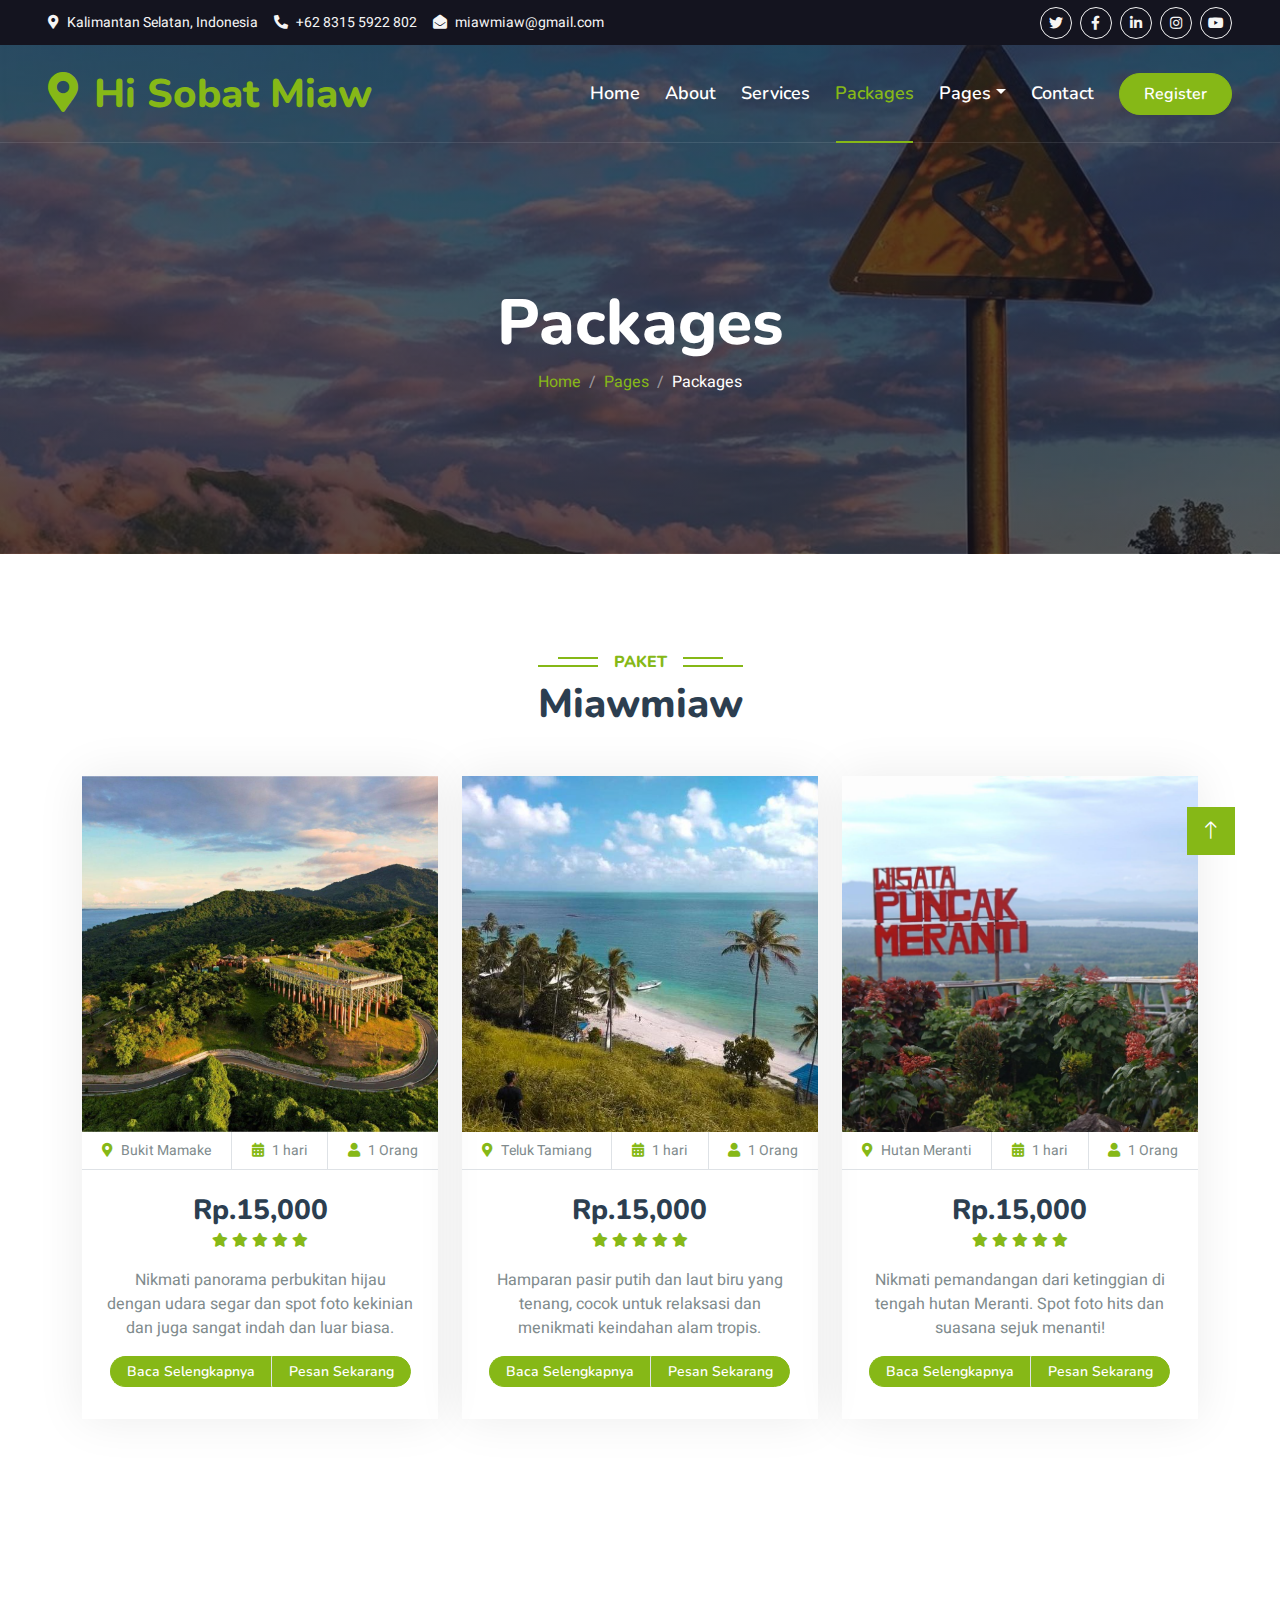
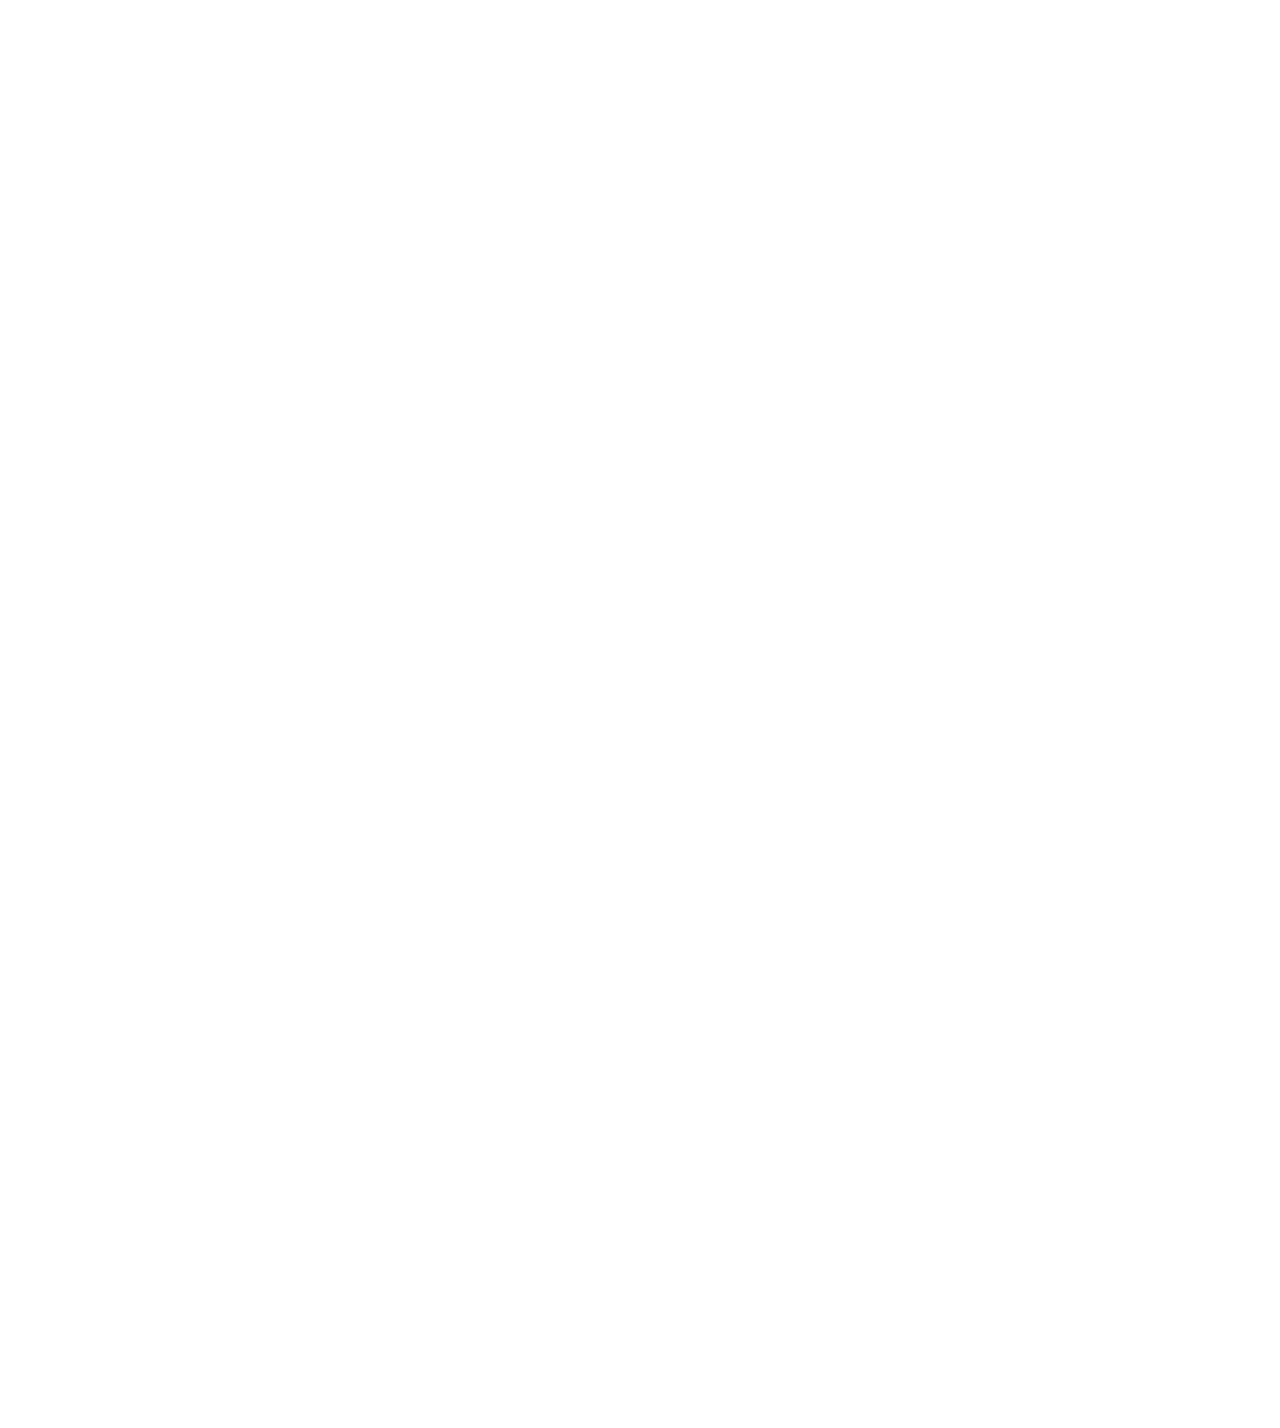
<file: package.html>
<!DOCTYPE html>
<html lang="en">

<head>
    <meta charset="utf-8">
    <title>Sobat Miaw - Travel Agency HTML Template</title>
    <meta content="width=device-width, initial-scale=1.0" name="viewport">
    <meta content="" name="keywords">
    <meta content="" name="description">

    <!-- Favicon -->
    <link href="img/favicon.ico" rel="icon">

    <!-- Google Web Fonts -->
    <link rel="preconnect" href="https://fonts.googleapis.com">
    <link rel="preconnect" href="https://fonts.gstatic.com" crossorigin>
    <link href="https://fonts.googleapis.com/css2?family=Heebo:wght@400;500;600&family=Nunito:wght@600;700;800&display=swap" rel="stylesheet">

    <!-- Icon Font Stylesheet -->
    <link href="https://cdnjs.cloudflare.com/ajax/libs/font-awesome/5.10.0/css/all.min.css" rel="stylesheet">
    <link href="https://cdn.jsdelivr.net/npm/bootstrap-icons@1.4.1/font/bootstrap-icons.css" rel="stylesheet">

    <!-- Libraries Stylesheet -->
    <link href="lib/animate/animate.min.css" rel="stylesheet">
    <link href="lib/owlcarousel/assets/owl.carousel.min.css" rel="stylesheet">
    <link href="lib/tempusdominus/css/tempusdominus-bootstrap-4.min.css" rel="stylesheet" />

    <!-- Customized Bootstrap Stylesheet -->
    <link href="css/bootstrap.min.css" rel="stylesheet">

    <!-- Template Stylesheet -->
    <link href="css/style.css" rel="stylesheet">
</head>

<body>
    <!-- Spinner Start -->
    <div id="spinner" class="show bg-white position-fixed translate-middle w-100 vh-100 top-50 start-50 d-flex align-items-center justify-content-center">
        <div class="spinner-border text-primary" style="width: 3rem; height: 3rem;" role="status">
            <span class="sr-only">Loading...</span>
        </div>
    </div>
    <!-- Spinner End -->


    <!-- Topbar Start -->
    <div class="container-fluid bg-dark px-5 d-none d-lg-block">
        <div class="row gx-0">
            <div class="col-lg-8 text-center text-lg-start mb-2 mb-lg-0">
                <div class="d-inline-flex align-items-center" style="height: 45px;">
                    <small class="me-3 text-light"><i class="fa fa-map-marker-alt me-2"></i>Kalimantan Selatan, Indonesia</small>
                    <small class="me-3 text-light"><i class="fa fa-phone-alt me-2"></i>+62 8315 5922 802</small>
                    <small class="text-light"><i class="fa fa-envelope-open me-2"></i>miawmiaw@gmail.com</small>
                </div>
            </div>
            <div class="col-lg-4 text-center text-lg-end">
                <div class="d-inline-flex align-items-center" style="height: 45px;">
                    <a class="btn btn-sm btn-outline-light btn-sm-square rounded-circle me-2" href=""><i class="fab fa-twitter fw-normal"></i></a>
                    <a class="btn btn-sm btn-outline-light btn-sm-square rounded-circle me-2" href=""><i class="fab fa-facebook-f fw-normal"></i></a>
                    <a class="btn btn-sm btn-outline-light btn-sm-square rounded-circle me-2" href=""><i class="fab fa-linkedin-in fw-normal"></i></a>
                    <a class="btn btn-sm btn-outline-light btn-sm-square rounded-circle me-2" href=""><i class="fab fa-instagram fw-normal"></i></a>
                    <a class="btn btn-sm btn-outline-light btn-sm-square rounded-circle" href=""><i class="fab fa-youtube fw-normal"></i></a>
                </div>
            </div>
        </div>
    </div>
    <!-- Topbar End -->


    <!-- Navbar & Hero Start -->
    <div class="container-fluid position-relative p-0">
        <nav class="navbar navbar-expand-lg navbar-light px-4 px-lg-5 py-3 py-lg-0">
            <a href="" class="navbar-brand p-0">
                <h1 class="text-primary m-0"><i class="fa fa-map-marker-alt me-3"></i>Hi Sobat Miaw</h1>
                <!-- <img src="img/logo.png" alt="Logo"> -->
            </a>
            <button class="navbar-toggler" type="button" data-bs-toggle="collapse" data-bs-target="#navbarCollapse">
                <span class="fa fa-bars"></span>
            </button>
            <div class="collapse navbar-collapse" id="navbarCollapse">
                <div class="navbar-nav ms-auto py-0">
                    <a href="index.html" class="nav-item nav-link">Home</a>
                    <a href="about.html" class="nav-item nav-link">About</a>
                    <a href="service.html" class="nav-item nav-link">Services</a>
                    <a href="package.html" class="nav-item nav-link active">Packages</a>
                    <div class="nav-item dropdown">
                        <a href="#" class="nav-link dropdown-toggle" data-bs-toggle="dropdown">Pages</a>
                        <div class="dropdown-menu m-0">
                            <a href="destination.html" class="dropdown-item">Destination</a>
                            <a href="booking.html" class="dropdown-item">Booking</a>
                            <a href="testimonial.html" class="dropdown-item">Testimonial</a>
                            <a href="404.html" class="dropdown-item">404 Page</a>
                        </div>
                    </div>
                    <a href="contact.html" class="nav-item nav-link">Contact</a>
                </div>
                <a href="" class="btn btn-primary rounded-pill py-2 px-4">Register</a>
            </div>
        </nav>

        <div class="container-fluid bg-primary py-5 mb-5 hero-header">
            <div class="container py-5">
                <div class="row justify-content-center py-5">
                    <div class="col-lg-10 pt-lg-5 mt-lg-5 text-center">
                        <h1 class="display-3 text-white animated slideInDown">Packages</h1>
                        <nav aria-label="breadcrumb">
                            <ol class="breadcrumb justify-content-center">
                                <li class="breadcrumb-item"><a href="#">Home</a></li>
                                <li class="breadcrumb-item"><a href="#">Pages</a></li>
                                <li class="breadcrumb-item text-white active" aria-current="page">Packages</li>
                            </ol>
                        </nav>
                    </div>
                </div>
            </div>
        </div>
    </div>
    <!-- Navbar & Hero End -->


    <!-- Package Start -->
    <div class="container-xxl py-5">
        <div class="container">
            <div class="text-center wow fadeInUp" data-wow-delay="0.1s">
                <h6 class="section-title bg-white text-center text-primary px-3">Paket</h6>
                <h1 class="mb-5">Miawmiaw</h1>
            </div>
            <div class="row g-4 justify-content-center">
                <div class="col-lg-4 col-md-6 wow fadeInUp" data-wow-delay="0.1s">
                    <div class="package-item">
                        <div class="overflow-hidden">
                            <img class="img-fluid" src="img/mamake_cropped.jpg" alt="">
                        </div>
                        <div class="d-flex border-bottom">
                            <small class="flex-fill text-center border-end py-2"><i class="fa fa-map-marker-alt text-primary me-2"></i>Bukit Mamake</small>
                            <small class="flex-fill text-center border-end py-2"><i class="fa fa-calendar-alt text-primary me-2"></i>1 hari</small>
                            <small class="flex-fill text-center py-2"><i class="fa fa-user text-primary me-2"></i>1 Orang</small>
                        </div>
                        <div class="text-center p-4">
                            <h3 class="mb-0">Rp.15,000</h3>
                            <div class="mb-3">
                                <small class="fa fa-star text-primary"></small>
                                <small class="fa fa-star text-primary"></small>
                                <small class="fa fa-star text-primary"></small>
                                <small class="fa fa-star text-primary"></small>
                                <small class="fa fa-star text-primary"></small>
                            </div>
                            <p>Nikmati panorama perbukitan hijau dengan udara segar dan spot foto kekinian dan juga sangat indah dan luar biasa.</p>
                            <div class="d-flex justify-content-center mb-2">
                                <a href="#" class="btn btn-sm btn-primary px-3 border-end" style="border-radius: 30px 0 0 30px;">Baca Selengkapnya</a>
                                <a href="#" class="btn btn-sm btn-primary px-3" style="border-radius: 0 30px 30px 0;">Pesan Sekarang</a>
                            </div>
                        </div>
                    </div>
                </div>
                <div class="col-lg-4 col-md-6 wow fadeInUp" data-wow-delay="0.3s">
                    <div class="package-item">
                        <div class="overflow-hidden">
                            <img class="img-fluid" src="img/tmi_cropped.jpg" alt="">
                        </div>
                        <div class="d-flex border-bottom">
                            <small class="flex-fill text-center border-end py-2"><i class="fa fa-map-marker-alt text-primary me-2"></i>Teluk Tamiang</small>
                            <small class="flex-fill text-center border-end py-2"><i class="fa fa-calendar-alt text-primary me-2"></i>1 hari</small>
                            <small class="flex-fill text-center py-2"><i class="fa fa-user text-primary me-2"></i>1 Orang</small>
                        </div>
                        <div class="text-center p-4">
                            <h3 class="mb-0">Rp.15,000</h3>
                            <div class="mb-3">
                                <small class="fa fa-star text-primary"></small>
                                <small class="fa fa-star text-primary"></small>
                                <small class="fa fa-star text-primary"></small>
                                <small class="fa fa-star text-primary"></small>
                                <small class="fa fa-star text-primary"></small>
                            </div>
                            <p>Hamparan pasir putih dan laut biru yang tenang, cocok untuk relaksasi dan menikmati keindahan alam tropis. </p>                            </p>
                            <div class="d-flex justify-content-center mb-2">
                                <a href="#" class="btn btn-sm btn-primary px-3 border-end" style="border-radius: 30px 0 0 30px;">Baca Selengkapnya</a>
                                <a href="#" class="btn btn-sm btn-primary px-3" style="border-radius: 0 30px 30px 0;">Pesan Sekarang</a>
                            </div>
                        </div>
                    </div>
                </div>
                <div class="col-lg-4 col-md-6 wow fadeInUp" data-wow-delay="0.5s">
                    <div class="package-item">
                        <div class="overflow-hidden">
                            <img class="img-fluid" src="img/meranti_cropped.jpg" alt="">
                        </div>
                        <div class="d-flex border-bottom">
                            <small class="flex-fill text-center border-end py-2"><i class="fa fa-map-marker-alt text-primary me-2"></i>Hutan Meranti</small>
                            <small class="flex-fill text-center border-end py-2"><i class="fa fa-calendar-alt text-primary me-2"></i>1 hari</small>
                            <small class="flex-fill text-center py-2"><i class="fa fa-user text-primary me-2"></i>1 Orang</small>
                        </div>
                        <div class="text-center p-4">
                            <h3 class="mb-0">Rp.15,000</h3>
                            <div class="mb-3">
                                <small class="fa fa-star text-primary"></small>
                                <small class="fa fa-star text-primary"></small>
                                <small class="fa fa-star text-primary"></small>
                                <small class="fa fa-star text-primary"></small>
                                <small class="fa fa-star text-primary"></small>
                            </div>
                            <p>Nikmati pemandangan dari ketinggian di tengah hutan Meranti. Spot foto hits dan suasana sejuk menanti!</p>
                            <div class="d-flex justify-content-center mb-2">
                                <a href="#" class="btn btn-sm btn-primary px-3 border-end" style="border-radius: 30px 0 0 30px;">Baca Selengkapnya</a>
                                <a href="#" class="btn btn-sm btn-primary px-3" style="border-radius: 0 30px 30px 0;">Pesan Sekarang</a>
                            </div>
                        </div>
                    </div>
                </div>
            </div>
        </div>
    </div>
    <!-- Package End -->


<!-- Booking Start -->
<div class="container-xxl py-5 wow fadeInUp" data-wow-delay="0.1s">
    <div class="container">
        <div class="booking p-5">
            <div class="row g-5 align-items-center">
                <div class="col-md-6 text-white">
                    <h6 class="text-white text-uppercase">Pesanan</h6>
                    <h1 class="text-white mb-4">Pesan Online</h1>
                    <p class="mb-4">Nikmati liburan impian Anda dengan mudah! Pesan tur favorit Anda secara online hanya dalam beberapa langkah sederhana.</p>
                    <p class="mb-4">Jelajahi keindahan alam, budaya lokal, dan pengalaman tak terlupakan bersama kami.
                    </p>
                    <a class="btn btn-outline-light py-3 px-5 mt-2" href="">Baca Selengkapnya</a>
                </div>
                <div class="col-md-6">
                    <h1 class="text-white mb-4">Pesan Tour</h1>
                    <form>
                        <div class="row g-3">
                            <div class="col-md-6">
                                <div class="form-floating">
                                    <input type="text" class="form-control bg-transparent" id="name" placeholder="Your Name">
                                    <label for="name">Nama Anda</label>
                                </div>
                            </div>
                            <div class="col-md-6">
                                <div class="form-floating">
                                    <input type="email" class="form-control bg-transparent" id="email" placeholder="Your Email">
                                    <label for="email">Email Anda</label>
                                </div>
                            </div>
                            <div class="col-md-6">
                                <div class="form-floating date" id="date3" data-target-input="nearest">
                                    <input type="text" class="form-control bg-transparent datetimepicker-input" id="datetime" placeholder="Date & Time" data-target="#date3" data-toggle="datetimepicker" />
                                    <label for="datetime">Tanggal & Waktu</label>
                                </div>
                            </div>
                            <div class="col-md-6">
                                <div class="form-floating">
                                    <select class="form-select bg-transparent" id="select1">
                                        <option hidden>Tempat Destinasi</option>
                                        <option value="1">Bukit Mamake</option>
                                        <option value="2">Teluk Tamiang</option>
                                        <option value="3">Wisata Hutan Meranti</option>
                                    </select>
                                    <label for="select1">Destination</label>
                                </div>
                            </div>
                            <div class="col-12">
                                <div class="form-floating">
                                    <textarea class="form-control bg-transparent" placeholder="Special Request" id="message" style="height: 100px"></textarea>
                                    <label for="message">Special Request</label>
                                </div>
                            </div>
                            <div class="col-12">
                                <button class="btn btn-outline-light w-100 py-3" type="submit">Pesan Sekarang</button>
                            </div>
                        </div>
                    </form>
                </div>
            </div>
        </div>
    </div>
</div>
<!-- Booking Start -->


    <!-- Process Start -->
    <div class="container-xxl py-5">
        <div class="container">
            <div class="text-center pb-4 wow fadeInUp" data-wow-delay="0.1s">
                <h6 class="section-title bg-white text-center text-primary px-3">Proses</h6>
                <h1 class="mb-5">3 Langkah Mudah</h1>
            </div>
            <div class="row gy-5 gx-4 justify-content-center">
                <div class="col-lg-4 col-sm-6 text-center pt-4 wow fadeInUp" data-wow-delay="0.1s">
                    <div class="position-relative border border-primary pt-5 pb-4 px-4">
                        <div class="d-inline-flex align-items-center justify-content-center bg-primary rounded-circle position-absolute top-0 start-50 translate-middle shadow" style="width: 100px; height: 100px;">
                            <i class="fa fa-globe fa-3x text-white"></i>
                        </div>
                        <h5 class="mt-4">Pilih Destinasi</h5>
                        <hr class="w-25 mx-auto bg-primary mb-1">
                        <hr class="w-50 mx-auto bg-primary mt-0">
                        <p class="mb-0">Cari tempat wisata menarik yang kamu inginkan—dari pantai eksotis hingga puncak yang sejuk.</p>
                    </div>
                </div>
                <div class="col-lg-4 col-sm-6 text-center pt-4 wow fadeInUp" data-wow-delay="0.3s">
                    <div class="position-relative border border-primary pt-5 pb-4 px-4">
                        <div class="d-inline-flex align-items-center justify-content-center bg-primary rounded-circle position-absolute top-0 start-50 translate-middle shadow" style="width: 100px; height: 100px;">
                            <i class="fa fa-dollar-sign fa-3x text-white"></i>
                        </div>
                        <h5 class="mt-4">Bayar Online</h5>
                        <hr class="w-25 mx-auto bg-primary mb-1">
                        <hr class="w-50 mx-auto bg-primary mt-0">
                        <p class="mb-0">Pesan dan bayar dengan mudah lewat berbagai metode pembayaran online yang aman dan cepat.</p>
                    </div>
                </div>
                <div class="col-lg-4 col-sm-6 text-center pt-4 wow fadeInUp" data-wow-delay="0.5s">
                    <div class="position-relative border border-primary pt-5 pb-4 px-4">
                        <div class="d-inline-flex align-items-center justify-content-center bg-primary rounded-circle position-absolute top-0 start-50 translate-middle shadow" style="width: 100px; height: 100px;">
                            <i class="fa fa-plane fa-3x text-white"></i>
                        </div>
                        <h5 class="mt-4">Berangkat Hari Ini</h5>
                        <hr class="w-25 mx-auto bg-primary mb-1">
                        <hr class="w-50 mx-auto bg-primary mt-0">
                        <p class="mb-0">Tinggal kemas barangmu dan nikmati liburan impianmu—tanpa ribet!</p>
                    </div>
                </div>
            </div>
        </div>
    </div>
    <!-- Process Start -->
        

    <!-- Footer Start -->
    <div class="container-fluid bg-dark text-light footer pt-5 mt-5 wow fadeIn" data-wow-delay="0.1s">
        <div class="container py-5">
            <div class="row g-5">
                <div class="col-lg-3 col-md-6">
                    <h4 class="text-white mb-3">Company</h4>
                    <a class="btn btn-link" href="">About Us</a>
                    <a class="btn btn-link" href="">Contact Us</a>
                    <a class="btn btn-link" href="">Privacy Policy</a>
                    <a class="btn btn-link" href="">Terms & Condition</a>
                    <a class="btn btn-link" href="">FAQs & Help</a>
                </div>
                <div class="col-lg-3 col-md-6">
                    <h4 class="text-white mb-3">Contact</h4>
                    <p class="mb-2"><i class="fa fa-map-marker-alt me-3"></i>Kalimantan Selatan, Indonesia</p>
                    <p class="mb-2"><i class="fa fa-phone-alt me-3"></i>+62 552 69832</p>
                    <p class="mb-2"><i class="fa fa-envelope me-3"></i>miawmiaw@example.com</p>
                    <div class="d-flex pt-2">
                        <a class="btn btn-outline-light btn-social" href=""><i class="fab fa-twitter"></i></a>
                        <a class="btn btn-outline-light btn-social" href=""><i class="fab fa-facebook-f"></i></a>
                        <a class="btn btn-outline-light btn-social" href=""><i class="fab fa-youtube"></i></a>
                        <a class="btn btn-outline-light btn-social" href=""><i class="fab fa-linkedin-in"></i></a>
                    </div>
                </div>
                <div class="col-lg-3 col-md-6">
                    <h4 class="text-white mb-3">Gallery</h4>
                    <div class="row g-2 pt-2">
                        <div class="col-4">
                            <img class="img-fluid bg-light p-1" src="img/mamake.jpg" alt="">
                        </div>
                        <div class="col-4">
                            <img class="img-fluid bg-light p-1" src="img/pasar.png" alt="">
                        </div>
                        <div class="col-4">
                            <img class="img-fluid bg-light p-1" src="img/package-3.jpg" alt="">
                        </div>
                        <div class="col-4">
                            <img class="img-fluid bg-light p-1" src="img/package-2.jpg" alt="">
                        </div>
                        <div class="col-4">
                            <img class="img-fluid bg-light p-1" src="img/package-3.jpg" alt="">
                        </div>
                        <div class="col-4">
                            <img class="img-fluid bg-light p-1" src="img/package-1.jpg" alt="">
                        </div>
                    </div>
                </div>
                <div class="col-lg-3 col-md-6">
                    <h4 class="text-white mb-3">Newsletter</h4>
                    <p>Dapatkan update dan promo terbaru langsung ke email Anda</p>
                    <div class="position-relative mx-auto" style="max-width: 400px;">
                        <input class="form-control border-primary w-100 py-3 ps-4 pe-5" type="text" placeholder="Masukan Email Anda">
                        <button type="button" class="btn btn-primary py-2 position-absolute top-0 end-0 mt-2 me-2">Daftar</button>
                    </div>
                </div>
            </div>
        </div>
        <div class="container">
            <div class="copyright">
                <div class="row">
                    <div class="col-md-6 text-center text-md-start mb-3 mb-md-0">
                        &copy; <a class="border-bottom" href="#">Sobat Miaw</a>, All Right Reserved.

                        <!--/*** This template is free as long as you keep the footer author’s credit link/attribution link/backlink. If you'd like to use the template without the footer author’s credit link/attribution link/backlink, you can purchase the Credit Removal License from "https://htmlcodex.com/credit-removal". Thank you for your support. ***/-->
                        Designed By <a class="border-bottom" href="https://htmlcodex.com">HTML Codex</a>
                    </div>
                    <div class="col-md-6 text-center text-md-end">
                        <div class="footer-menu">
                            <a href="">Home</a>
                            <a href="">Cookies</a>
                            <a href="">Help</a>
                            <a href="">FQAs</a>
                        </div>
                    </div>
                </div>
            </div>
        </div>
    </div>
    <!-- Footer End -->


    <!-- Back to Top -->
    <a href="#" class="btn btn-lg btn-primary btn-lg-square back-to-top"><i class="bi bi-arrow-up"></i></a>


    <!-- JavaScript Libraries -->
    <script src="https://code.jquery.com/jquery-3.4.1.min.js"></script>
    <script src="https://cdn.jsdelivr.net/npm/bootstrap@5.0.0/dist/js/bootstrap.bundle.min.js"></script>
    <script src="lib/wow/wow.min.js"></script>
    <script src="lib/easing/easing.min.js"></script>
    <script src="lib/waypoints/waypoints.min.js"></script>
    <script src="lib/owlcarousel/owl.carousel.min.js"></script>
    <script src="lib/tempusdominus/js/moment.min.js"></script>
    <script src="lib/tempusdominus/js/moment-timezone.min.js"></script>
    <script src="lib/tempusdominus/js/tempusdominus-bootstrap-4.min.js"></script>

    <!-- Template Javascript -->
    <script src="js/main.js"></script>
</body>

</html>
</file>
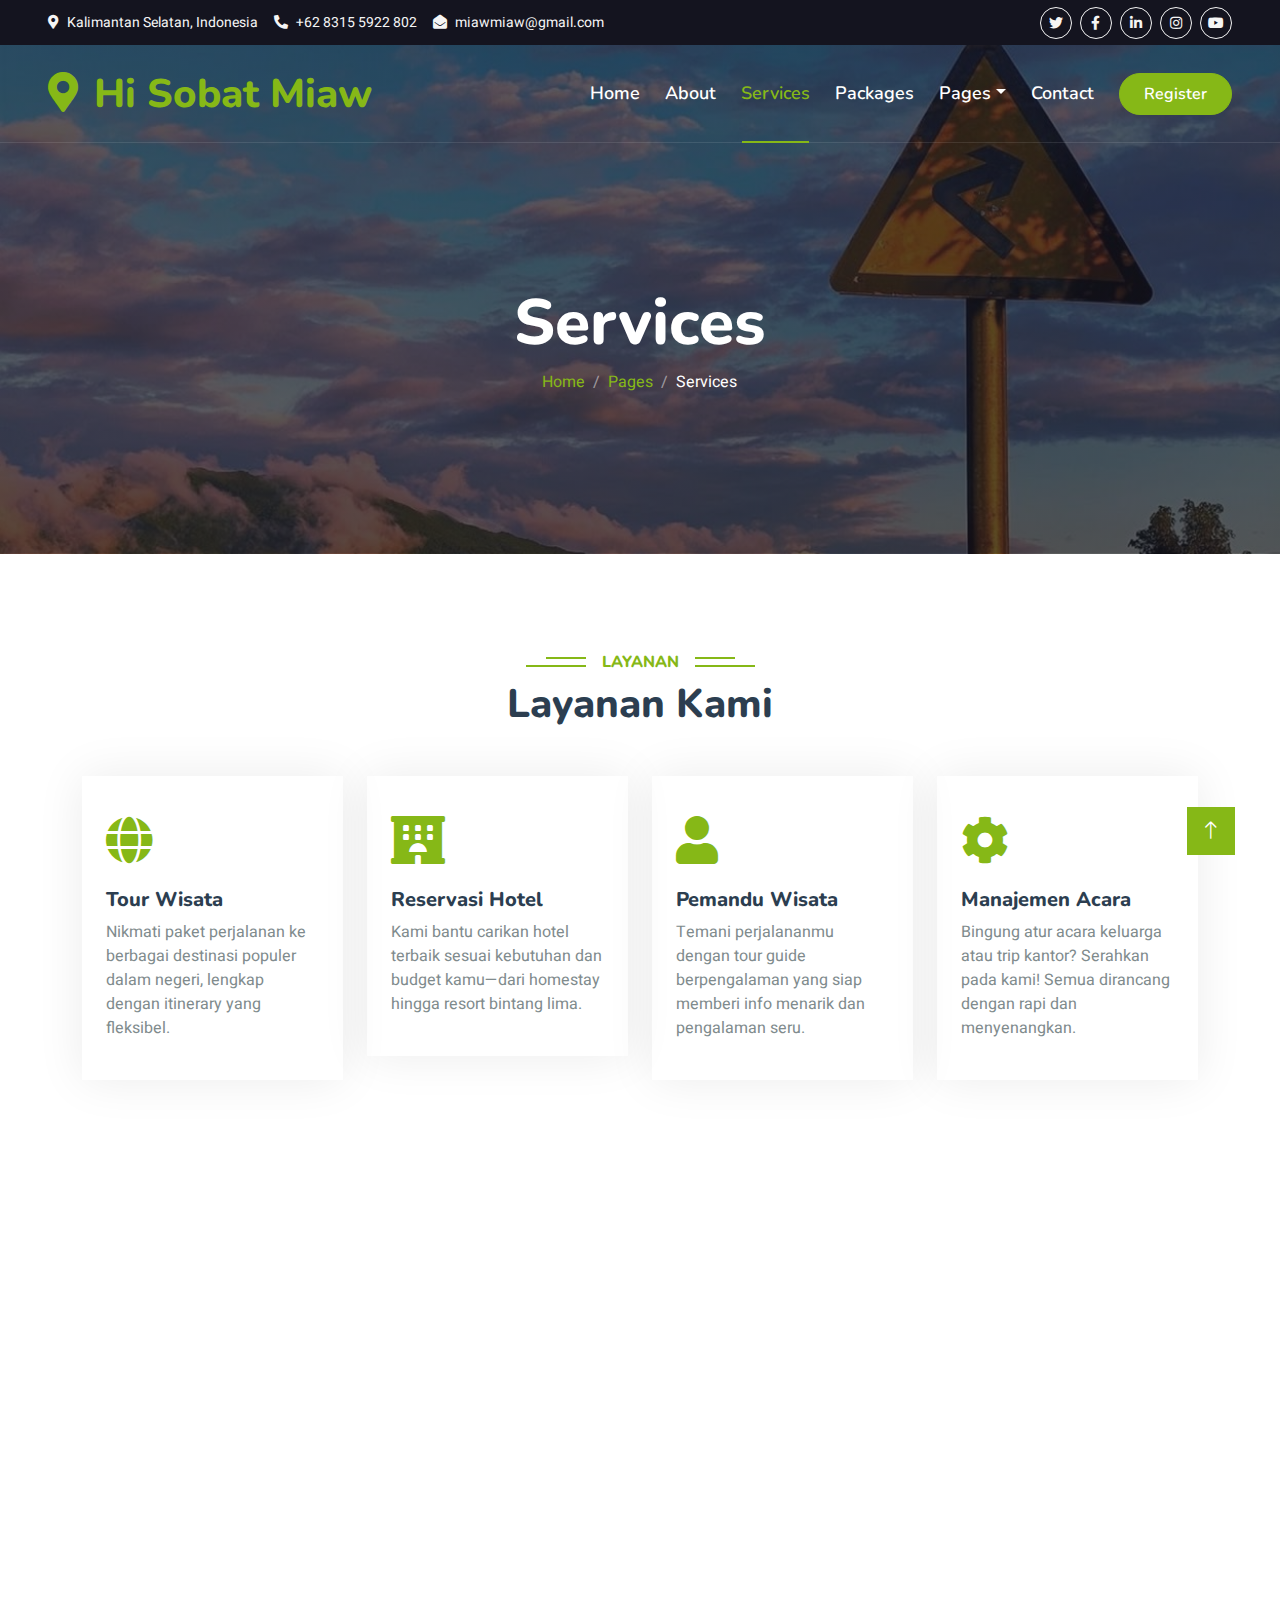
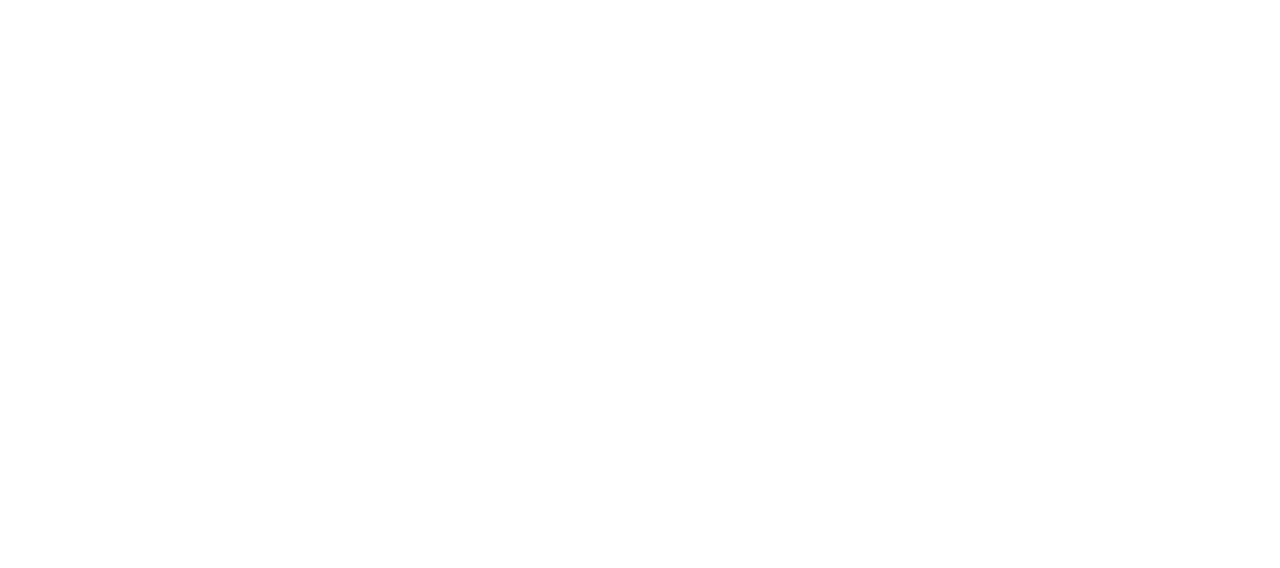
<file: service.html>
<!DOCTYPE html>
<html lang="en">

<head>
    <meta charset="utf-8">
    <title>Sobat Miaw - Travel Agency HTML Template</title>
    <meta content="width=device-width, initial-scale=1.0" name="viewport">
    <meta content="" name="keywords">
    <meta content="" name="description">

    <!-- Favicon -->
    <link href="img/favicon.ico" rel="icon">

    <!-- Google Web Fonts -->
    <link rel="preconnect" href="https://fonts.googleapis.com">
    <link rel="preconnect" href="https://fonts.gstatic.com" crossorigin>
    <link href="https://fonts.googleapis.com/css2?family=Heebo:wght@400;500;600&family=Nunito:wght@600;700;800&display=swap" rel="stylesheet">

    <!-- Icon Font Stylesheet -->
    <link href="https://cdnjs.cloudflare.com/ajax/libs/font-awesome/5.10.0/css/all.min.css" rel="stylesheet">
    <link href="https://cdn.jsdelivr.net/npm/bootstrap-icons@1.4.1/font/bootstrap-icons.css" rel="stylesheet">

    <!-- Libraries Stylesheet -->
    <link href="lib/animate/animate.min.css" rel="stylesheet">
    <link href="lib/owlcarousel/assets/owl.carousel.min.css" rel="stylesheet">
    <link href="lib/tempusdominus/css/tempusdominus-bootstrap-4.min.css" rel="stylesheet" />

    <!-- Customized Bootstrap Stylesheet -->
    <link href="css/bootstrap.min.css" rel="stylesheet">

    <!-- Template Stylesheet -->
    <link href="css/style.css" rel="stylesheet">
</head>

<body>
    <!-- Spinner Start -->
    <div id="spinner" class="show bg-white position-fixed translate-middle w-100 vh-100 top-50 start-50 d-flex align-items-center justify-content-center">
        <div class="spinner-border text-primary" style="width: 3rem; height: 3rem;" role="status">
            <span class="sr-only">Loading...</span>
        </div>
    </div>
    <!-- Spinner End -->


<!-- Topbar Start -->
<div class="container-fluid bg-dark px-5 d-none d-lg-block">
    <div class="row gx-0">
        <div class="col-lg-8 text-center text-lg-start mb-2 mb-lg-0">
            <div class="d-inline-flex align-items-center" style="height: 45px;">
                <small class="me-3 text-light"><i class="fa fa-map-marker-alt me-2"></i>Kalimantan Selatan, Indonesia</small>
                <small class="me-3 text-light"><i class="fa fa-phone-alt me-2"></i>+62 8315 5922 802</small>
                <small class="text-light"><i class="fa fa-envelope-open me-2"></i>miawmiaw@gmail.com</small>
            </div>
        </div>
        <div class="col-lg-4 text-center text-lg-end">
            <div class="d-inline-flex align-items-center" style="height: 45px;">
                <a class="btn btn-sm btn-outline-light btn-sm-square rounded-circle me-2" href=""><i class="fab fa-twitter fw-normal"></i></a>
                <a class="btn btn-sm btn-outline-light btn-sm-square rounded-circle me-2" href=""><i class="fab fa-facebook-f fw-normal"></i></a>
                <a class="btn btn-sm btn-outline-light btn-sm-square rounded-circle me-2" href=""><i class="fab fa-linkedin-in fw-normal"></i></a>
                <a class="btn btn-sm btn-outline-light btn-sm-square rounded-circle me-2" href=""><i class="fab fa-instagram fw-normal"></i></a>
                <a class="btn btn-sm btn-outline-light btn-sm-square rounded-circle" href=""><i class="fab fa-youtube fw-normal"></i></a>
            </div>
        </div>
    </div>
</div>
<!-- Topbar End -->


    <!-- Navbar & Hero Start -->
    <div class="container-fluid position-relative p-0">
        <nav class="navbar navbar-expand-lg navbar-light px-4 px-lg-5 py-3 py-lg-0">
            <a href="" class="navbar-brand p-0">
                <h1 class="text-primary m-0"><i class="fa fa-map-marker-alt me-3"></i>Hi Sobat Miaw</h1>
                <!-- <img src="img/logo.png" alt="Logo"> -->
            </a>
            <button class="navbar-toggler" type="button" data-bs-toggle="collapse" data-bs-target="#navbarCollapse">
                <span class="fa fa-bars"></span>
            </button>
            <div class="collapse navbar-collapse" id="navbarCollapse">
                <div class="navbar-nav ms-auto py-0">
                    <a href="index.html" class="nav-item nav-link">Home</a>
                    <a href="about.html" class="nav-item nav-link">About</a>
                    <a href="service.html" class="nav-item nav-link active">Services</a>
                    <a href="package.html" class="nav-item nav-link">Packages</a>
                    <div class="nav-item dropdown">
                        <a href="#" class="nav-link dropdown-toggle" data-bs-toggle="dropdown">Pages</a>
                        <div class="dropdown-menu m-0">
                            <a href="destination.html" class="dropdown-item">Destination</a>
                            <a href="booking.html" class="dropdown-item">Booking</a>
                            <a href="testimonial.html" class="dropdown-item">Testimonial</a>
                            <a href="404.html" class="dropdown-item">404 Page</a>
                        </div>
                    </div>
                    <a href="contact.html" class="nav-item nav-link">Contact</a>
                </div>
                <a href="" class="btn btn-primary rounded-pill py-2 px-4">Register</a>
            </div>
        </nav>

        <div class="container-fluid bg-primary py-5 mb-5 hero-header">
            <div class="container py-5">
                <div class="row justify-content-center py-5">
                    <div class="col-lg-10 pt-lg-5 mt-lg-5 text-center">
                        <h1 class="display-3 text-white animated slideInDown">Services</h1>
                        <nav aria-label="breadcrumb">
                            <ol class="breadcrumb justify-content-center">
                                <li class="breadcrumb-item"><a href="#">Home</a></li>
                                <li class="breadcrumb-item"><a href="#">Pages</a></li>
                                <li class="breadcrumb-item text-white active" aria-current="page">Services</li>
                            </ol>
                        </nav>
                    </div>
                </div>
            </div>
        </div>
    </div>
    <!-- Navbar & Hero End -->


<!-- Service Start -->
<div class="container-xxl py-5">
    <div class="container">
        <div class="text-center wow fadeInUp" data-wow-delay="0.1s">
            <h6 class="section-title bg-white text-center text-primary px-3">Layanan</h6>
            <h1 class="mb-5">Layanan Kami</h1>
        </div>
        <div class="row g-4">
            <div class="col-lg-3 col-sm-6 wow fadeInUp" data-wow-delay="0.1s">
                <div class="service-item rounded pt-3">
                    <div class="p-4">
                        <i class="fa fa-3x fa-globe text-primary mb-4"></i>
                        <h5>Tour Wisata</h5>
                        <p>Nikmati paket perjalanan ke berbagai destinasi populer dalam negeri, lengkap dengan itinerary yang fleksibel.</p>
                    </div>
                </div>
            </div>
            <div class="col-lg-3 col-sm-6 wow fadeInUp" data-wow-delay="0.3s">
                <div class="service-item rounded pt-3">
                    <div class="p-4">
                        <i class="fa fa-3x fa-hotel text-primary mb-4"></i>
                        <h5>Reservasi Hotel</h5>
                        <p>Kami bantu carikan hotel terbaik sesuai kebutuhan dan budget kamu—dari homestay hingga resort bintang lima.</p>
                    </div>
                </div>
            </div>
            <div class="col-lg-3 col-sm-6 wow fadeInUp" data-wow-delay="0.5s">
                <div class="service-item rounded pt-3">
                    <div class="p-4">
                        <i class="fa fa-3x fa-user text-primary mb-4"></i>
                        <h5>Pemandu Wisata</h5>
                        <p>Temani perjalananmu dengan tour guide berpengalaman yang siap memberi info menarik dan pengalaman seru.</p>
                    </div>
                </div>
            </div>
            <div class="col-lg-3 col-sm-6 wow fadeInUp" data-wow-delay="0.7s">
                <div class="service-item rounded pt-3">
                    <div class="p-4">
                        <i class="fa fa-3x fa-cog text-primary mb-4"></i>
                        <h5>Manajemen Acara</h5>
                        <p>Bingung atur acara keluarga atau trip kantor? Serahkan pada kami! Semua dirancang dengan rapi dan menyenangkan.</p>
                    </div>
                </div>
            </div>
            </div>
        </div>
    </div>
<!-- Service End -->


    <!-- Testimonial Start -->
    <div class="container-xxl py-5 wow fadeInUp" data-wow-delay="0.1s">
        <div class="container">
            <div class="text-center">
                <h6 class="section-title bg-white text-center text-primary px-3">Testimoni</h6>
                <h1 class="mb-5">Klien kami bilang!!!</h1>
            </div>
            <div class="owl-carousel testimonial-carousel position-relative">
                <div class="testimonial-item bg-white text-center border p-4">
                    <img class="bg-white rounded-circle shadow p-1 mx-auto mb-3" src="img/1.jpg" style="width: 80px; height: 80px;">
                    <h5 class="mb-0">Farid Maulana</h5>
                    <p>Bandung, Indonesia</p>
                    <p class="mb-0">Pelayanannya sangat ramah dan proses booking-nya gampang banget. Tempat wisatanya juga sesuai ekspektasi. Recommended banget pokoknya!</p>
                </div>
                <div class="testimonial-item bg-white text-center border p-4">
                    <img class="bg-white rounded-circle shadow p-1 mx-auto mb-3" src="img/2.jpg" style="width: 80px; height: 80px;">
                    <h5 class="mb-0">Gustinu</h5>
                    <p>Surabaya, Indonesia</p>
                    <p class="mt-2 mb-0">Saya dan keluarga senang banget liburan kali ini. Semua sudah diatur dengan rapi. Anak-anak juga betah banget!</p>
                </div>
                <div class="testimonial-item bg-white text-center border p-4">
                    <img class="bg-white rounded-circle shadow p-1 mx-auto mb-3" src="img/3.jpg" style="width: 80px; height: 80px;">
                    <h5 class="mb-0">Navil Adha</h5>
                    <p>Yogyakarta, Indonesia</p>
                    <p class="mt-2 mb-0">View-nya luar biasa! Foto-foto jadi estetik semua. Harga juga terjangkau dan banyak pilihan destinasi yang menarik.</p>
                </div>
                <div class="testimonial-item bg-white text-center border p-4">
                    <img class="bg-white rounded-circle shadow p-1 mx-auto mb-3" src="img/4.jpg" style="width: 80px; height: 80px;">
                    <h5 class="mb-0">Nopal</h5>
                    <p>Medan, Indonesia</p>
                    <p class="mt-2 mb-0">Awalnya ragu karena baru pertama kali coba, tapi ternyata super puas! Next trip pasti pakai jasa ini lagi!</p>
                </div>
            </div>
        </div>
    </div>
    <!-- Testimonial End -->
        

    <!-- Footer Start -->
    <div class="container-fluid bg-dark text-light footer pt-5 mt-5 wow fadeIn" data-wow-delay="0.1s">
        <div class="container py-5">
            <div class="row g-5">
                <div class="col-lg-3 col-md-6">
                    <h4 class="text-white mb-3">Company</h4>
                    <a class="btn btn-link" href="">About Us</a>
                    <a class="btn btn-link" href="">Contact Us</a>
                    <a class="btn btn-link" href="">Privacy Policy</a>
                    <a class="btn btn-link" href="">Terms & Condition</a>
                    <a class="btn btn-link" href="">FAQs & Help</a>
                </div>
                <div class="col-lg-3 col-md-6">
                    <h4 class="text-white mb-3">Contact</h4>
                    <p class="mb-2"><i class="fa fa-map-marker-alt me-3"></i>Kalimantan Selatan, Indonesia</p>
                    <p class="mb-2"><i class="fa fa-phone-alt me-3"></i>+62 552 69832</p>
                    <p class="mb-2"><i class="fa fa-envelope me-3"></i>miawmiaw@example.com</p>
                    <div class="d-flex pt-2">
                        <a class="btn btn-outline-light btn-social" href=""><i class="fab fa-twitter"></i></a>
                        <a class="btn btn-outline-light btn-social" href=""><i class="fab fa-facebook-f"></i></a>
                        <a class="btn btn-outline-light btn-social" href=""><i class="fab fa-youtube"></i></a>
                        <a class="btn btn-outline-light btn-social" href=""><i class="fab fa-linkedin-in"></i></a>
                    </div>
                </div>
                <div class="col-lg-3 col-md-6">
                    <h4 class="text-white mb-3">Gallery</h4>
                    <div class="row g-2 pt-2">
                        <div class="col-4">
                            <img class="img-fluid bg-light p-1" src="img/mamake.jpg" alt="">
                        </div>
                        <div class="col-4">
                            <img class="img-fluid bg-light p-1" src="img/pasar.png" alt="">
                        </div>
                        <div class="col-4">
                            <img class="img-fluid bg-light p-1" src="img/package-3.jpg" alt="">
                        </div>
                        <div class="col-4">
                            <img class="img-fluid bg-light p-1" src="img/package-2.jpg" alt="">
                        </div>
                        <div class="col-4">
                            <img class="img-fluid bg-light p-1" src="img/package-3.jpg" alt="">
                        </div>
                        <div class="col-4">
                            <img class="img-fluid bg-light p-1" src="img/package-1.jpg" alt="">
                        </div>
                    </div>
                </div>
                <div class="col-lg-3 col-md-6">
                    <h4 class="text-white mb-3">Newsletter</h4>
                    <p>Dapatkan update dan promo terbaru langsung ke email Anda</p>
                    <div class="position-relative mx-auto" style="max-width: 400px;">
                        <input class="form-control border-primary w-100 py-3 ps-4 pe-5" type="text" placeholder="Masukan Email Anda">
                        <button type="button" class="btn btn-primary py-2 position-absolute top-0 end-0 mt-2 me-2">Daftar</button>
                    </div>
                </div>
            </div>
        </div>
        <div class="container">
            <div class="copyright">
                <div class="row">
                    <div class="col-md-6 text-center text-md-start mb-3 mb-md-0">
                        &copy; <a class="border-bottom" href="#">Sobat Miaw</a>, All Right Reserved.

                        <!--/*** This template is free as long as you keep the footer author’s credit link/attribution link/backlink. If you'd like to use the template without the footer author’s credit link/attribution link/backlink, you can purchase the Credit Removal License from "https://htmlcodex.com/credit-removal". Thank you for your support. ***/-->
                        Designed By <a class="border-bottom" href="https://htmlcodex.com">HTML Codex</a>
                    </div>
                    <div class="col-md-6 text-center text-md-end">
                        <div class="footer-menu">
                            <a href="">Home</a>
                            <a href="">Cookies</a>
                            <a href="">Help</a>
                            <a href="">FQAs</a>
                        </div>
                    </div>
                </div>
            </div>
        </div>
    </div>
    <!-- Footer End -->


    <!-- Back to Top -->
    <a href="#" class="btn btn-lg btn-primary btn-lg-square back-to-top"><i class="bi bi-arrow-up"></i></a>


    <!-- JavaScript Libraries -->
    <script src="https://code.jquery.com/jquery-3.4.1.min.js"></script>
    <script src="https://cdn.jsdelivr.net/npm/bootstrap@5.0.0/dist/js/bootstrap.bundle.min.js"></script>
    <script src="lib/wow/wow.min.js"></script>
    <script src="lib/easing/easing.min.js"></script>
    <script src="lib/waypoints/waypoints.min.js"></script>
    <script src="lib/owlcarousel/owl.carousel.min.js"></script>
    <script src="lib/tempusdominus/js/moment.min.js"></script>
    <script src="lib/tempusdominus/js/moment-timezone.min.js"></script>
    <script src="lib/tempusdominus/js/tempusdominus-bootstrap-4.min.js"></script>

    <!-- Template Javascript -->
    <script src="js/main.js"></script>
</body>

</html>
</file>
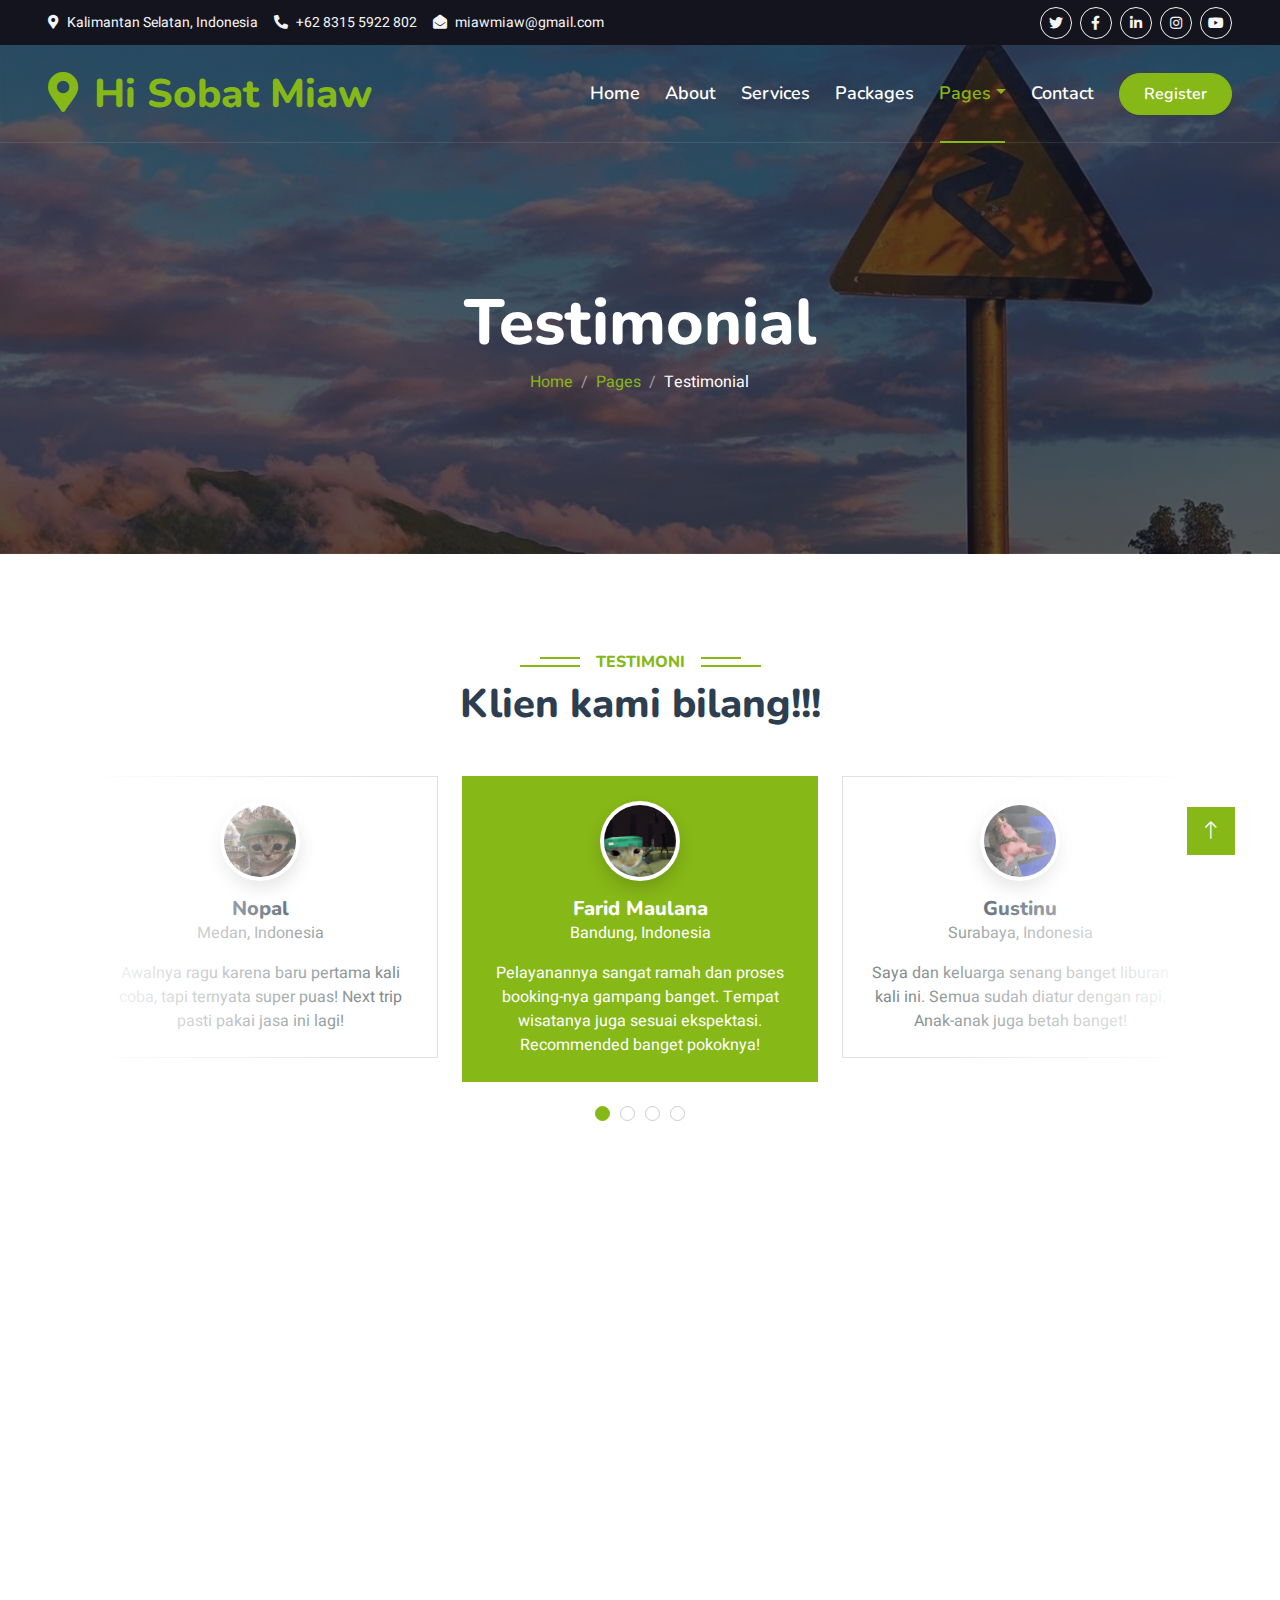
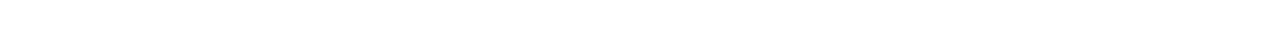
<file: testimonial.html>
<!DOCTYPE html>
<html lang="en">

<head>
    <meta charset="utf-8">
    <title>Sobat Miaw - Travel Agency HTML Template</title>
    <meta content="width=device-width, initial-scale=1.0" name="viewport">
    <meta content="" name="keywords">
    <meta content="" name="description">

    <!-- Favicon -->
    <link href="img/favicon.ico" rel="icon">

    <!-- Google Web Fonts -->
    <link rel="preconnect" href="https://fonts.googleapis.com">
    <link rel="preconnect" href="https://fonts.gstatic.com" crossorigin>
    <link href="https://fonts.googleapis.com/css2?family=Heebo:wght@400;500;600&family=Nunito:wght@600;700;800&display=swap" rel="stylesheet">

    <!-- Icon Font Stylesheet -->
    <link href="https://cdnjs.cloudflare.com/ajax/libs/font-awesome/5.10.0/css/all.min.css" rel="stylesheet">
    <link href="https://cdn.jsdelivr.net/npm/bootstrap-icons@1.4.1/font/bootstrap-icons.css" rel="stylesheet">

    <!-- Libraries Stylesheet -->
    <link href="lib/animate/animate.min.css" rel="stylesheet">
    <link href="lib/owlcarousel/assets/owl.carousel.min.css" rel="stylesheet">
    <link href="lib/tempusdominus/css/tempusdominus-bootstrap-4.min.css" rel="stylesheet" />

    <!-- Customized Bootstrap Stylesheet -->
    <link href="css/bootstrap.min.css" rel="stylesheet">

    <!-- Template Stylesheet -->
    <link href="css/style.css" rel="stylesheet">
</head>

<body>
    <!-- Spinner Start -->
    <div id="spinner" class="show bg-white position-fixed translate-middle w-100 vh-100 top-50 start-50 d-flex align-items-center justify-content-center">
        <div class="spinner-border text-primary" style="width: 3rem; height: 3rem;" role="status">
            <span class="sr-only">Loading...</span>
        </div>
    </div>
    <!-- Spinner End -->


    <!-- Topbar Start -->
    <div class="container-fluid bg-dark px-5 d-none d-lg-block">
        <div class="row gx-0">
            <div class="col-lg-8 text-center text-lg-start mb-2 mb-lg-0">
                <div class="d-inline-flex align-items-center" style="height: 45px;">
                    <small class="me-3 text-light"><i class="fa fa-map-marker-alt me-2"></i>Kalimantan Selatan, Indonesia</small>
                    <small class="me-3 text-light"><i class="fa fa-phone-alt me-2"></i>+62 8315 5922 802</small>
                    <small class="text-light"><i class="fa fa-envelope-open me-2"></i>miawmiaw@gmail.com</small>
                </div>
            </div>
            <div class="col-lg-4 text-center text-lg-end">
                <div class="d-inline-flex align-items-center" style="height: 45px;">
                    <a class="btn btn-sm btn-outline-light btn-sm-square rounded-circle me-2" href=""><i class="fab fa-twitter fw-normal"></i></a>
                    <a class="btn btn-sm btn-outline-light btn-sm-square rounded-circle me-2" href=""><i class="fab fa-facebook-f fw-normal"></i></a>
                    <a class="btn btn-sm btn-outline-light btn-sm-square rounded-circle me-2" href=""><i class="fab fa-linkedin-in fw-normal"></i></a>
                    <a class="btn btn-sm btn-outline-light btn-sm-square rounded-circle me-2" href=""><i class="fab fa-instagram fw-normal"></i></a>
                    <a class="btn btn-sm btn-outline-light btn-sm-square rounded-circle" href=""><i class="fab fa-youtube fw-normal"></i></a>
                </div>
            </div>
        </div>
    </div>
    <!-- Topbar End -->


    <!-- Navbar & Hero Start -->
    <div class="container-fluid position-relative p-0">
        <nav class="navbar navbar-expand-lg navbar-light px-4 px-lg-5 py-3 py-lg-0">
            <a href="" class="navbar-brand p-0">
                <h1 class="text-primary m-0"><i class="fa fa-map-marker-alt me-3"></i>Hi Sobat Miaw</h1>
                <!-- <img src="img/logo.png" alt="Logo"> -->
            </a>
            <button class="navbar-toggler" type="button" data-bs-toggle="collapse" data-bs-target="#navbarCollapse">
                <span class="fa fa-bars"></span>
            </button>
            <div class="collapse navbar-collapse" id="navbarCollapse">
                <div class="navbar-nav ms-auto py-0">
                    <a href="index.html" class="nav-item nav-link">Home</a>
                    <a href="about.html" class="nav-item nav-link">About</a>
                    <a href="service.html" class="nav-item nav-link">Services</a>
                    <a href="package.html" class="nav-item nav-link">Packages</a>
                    <div class="nav-item dropdown">
                        <a href="#" class="nav-link dropdown-toggle active" data-bs-toggle="dropdown">Pages</a>
                        <div class="dropdown-menu m-0">
                            <a href="destination.html" class="dropdown-item">Destination</a>
                            <a href="booking.html" class="dropdown-item">Booking</a>
                            <a href="testimonial.html" class="dropdown-item active">Testimonial</a>
                            <a href="404.html" class="dropdown-item">404 Page</a>
                        </div>
                    </div>
                    <a href="contact.html" class="nav-item nav-link">Contact</a>
                </div>
                <a href="" class="btn btn-primary rounded-pill py-2 px-4">Register</a>
            </div>
        </nav>

        <div class="container-fluid bg-primary py-5 mb-5 hero-header">
            <div class="container py-5">
                <div class="row justify-content-center py-5">
                    <div class="col-lg-10 pt-lg-5 mt-lg-5 text-center">
                        <h1 class="display-3 text-white animated slideInDown">Testimonial</h1>
                        <nav aria-label="breadcrumb">
                            <ol class="breadcrumb justify-content-center">
                                <li class="breadcrumb-item"><a href="#">Home</a></li>
                                <li class="breadcrumb-item"><a href="#">Pages</a></li>
                                <li class="breadcrumb-item text-white active" aria-current="page">Testimonial</li>
                            </ol>
                        </nav>
                    </div>
                </div>
            </div>
        </div>
    </div>
    <!-- Navbar & Hero End -->


    <!-- Testimonial Start -->
    <div class="container-xxl py-5 wow fadeInUp" data-wow-delay="0.1s">
        <div class="container">
            <div class="text-center">
                <h6 class="section-title bg-white text-center text-primary px-3">Testimoni</h6>
                <h1 class="mb-5">Klien kami bilang!!!</h1>
            </div>
            <div class="owl-carousel testimonial-carousel position-relative">
                <div class="testimonial-item bg-white text-center border p-4">
                    <img class="bg-white rounded-circle shadow p-1 mx-auto mb-3" src="img/1.jpg" style="width: 80px; height: 80px;">
                    <h5 class="mb-0">Farid Maulana</h5>
                    <p>Bandung, Indonesia</p>
                    <p class="mb-0">Pelayanannya sangat ramah dan proses booking-nya gampang banget. Tempat wisatanya juga sesuai ekspektasi. Recommended banget pokoknya!</p>
                </div>
                <div class="testimonial-item bg-white text-center border p-4">
                    <img class="bg-white rounded-circle shadow p-1 mx-auto mb-3" src="img/2.jpg" style="width: 80px; height: 80px;">
                    <h5 class="mb-0">Gustinu</h5>
                    <p>Surabaya, Indonesia</p>
                    <p class="mt-2 mb-0">Saya dan keluarga senang banget liburan kali ini. Semua sudah diatur dengan rapi. Anak-anak juga betah banget!</p>
                </div>
                <div class="testimonial-item bg-white text-center border p-4">
                    <img class="bg-white rounded-circle shadow p-1 mx-auto mb-3" src="img/3.jpg" style="width: 80px; height: 80px;">
                    <h5 class="mb-0">Navil Adha</h5>
                    <p>Yogyakarta, Indonesia</p>
                    <p class="mt-2 mb-0">View-nya luar biasa! Foto-foto jadi estetik semua. Harga juga terjangkau dan banyak pilihan destinasi yang menarik.</p>
                </div>
                <div class="testimonial-item bg-white text-center border p-4">
                    <img class="bg-white rounded-circle shadow p-1 mx-auto mb-3" src="img/4.jpg" style="width: 80px; height: 80px;">
                    <h5 class="mb-0">Nopal</h5>
                    <p>Medan, Indonesia</p>
                    <p class="mt-2 mb-0">Awalnya ragu karena baru pertama kali coba, tapi ternyata super puas! Next trip pasti pakai jasa ini lagi!</p>
                </div>
            </div>
        </div>
    </div>
    <!-- Testimonial End -->
        

    <!-- Footer Start -->
    <div class="container-fluid bg-dark text-light footer pt-5 mt-5 wow fadeIn" data-wow-delay="0.1s">
        <div class="container py-5">
            <div class="row g-5">
                <div class="col-lg-3 col-md-6">
                    <h4 class="text-white mb-3">Company</h4>
                    <a class="btn btn-link" href="">About Us</a>
                    <a class="btn btn-link" href="">Contact Us</a>
                    <a class="btn btn-link" href="">Privacy Policy</a>
                    <a class="btn btn-link" href="">Terms & Condition</a>
                    <a class="btn btn-link" href="">FAQs & Help</a>
                </div>
                <div class="col-lg-3 col-md-6">
                    <h4 class="text-white mb-3">Contact</h4>
                    <p class="mb-2"><i class="fa fa-map-marker-alt me-3"></i>Kalimantan Selatan, Indonesia</p>
                    <p class="mb-2"><i class="fa fa-phone-alt me-3"></i>+62 552 69832</p>
                    <p class="mb-2"><i class="fa fa-envelope me-3"></i>miawmiaw@example.com</p>
                    <div class="d-flex pt-2">
                        <a class="btn btn-outline-light btn-social" href=""><i class="fab fa-twitter"></i></a>
                        <a class="btn btn-outline-light btn-social" href=""><i class="fab fa-facebook-f"></i></a>
                        <a class="btn btn-outline-light btn-social" href=""><i class="fab fa-youtube"></i></a>
                        <a class="btn btn-outline-light btn-social" href=""><i class="fab fa-linkedin-in"></i></a>
                    </div>
                </div>
                <div class="col-lg-3 col-md-6">
                    <h4 class="text-white mb-3">Gallery</h4>
                    <div class="row g-2 pt-2">
                        <div class="col-4">
                            <img class="img-fluid bg-light p-1" src="img/mamake.jpg" alt="">
                        </div>
                        <div class="col-4">
                            <img class="img-fluid bg-light p-1" src="img/pasar.png" alt="">
                        </div>
                        <div class="col-4">
                            <img class="img-fluid bg-light p-1" src="img/package-3.jpg" alt="">
                        </div>
                        <div class="col-4">
                            <img class="img-fluid bg-light p-1" src="img/package-2.jpg" alt="">
                        </div>
                        <div class="col-4">
                            <img class="img-fluid bg-light p-1" src="img/package-3.jpg" alt="">
                        </div>
                        <div class="col-4">
                            <img class="img-fluid bg-light p-1" src="img/package-1.jpg" alt="">
                        </div>
                    </div>
                </div>
                <div class="col-lg-3 col-md-6">
                    <h4 class="text-white mb-3">Newsletter</h4>
                    <p>Dapatkan update dan promo terbaru langsung ke email Anda</p>
                    <div class="position-relative mx-auto" style="max-width: 400px;">
                        <input class="form-control border-primary w-100 py-3 ps-4 pe-5" type="text" placeholder="Masukan Email Anda">
                        <button type="button" class="btn btn-primary py-2 position-absolute top-0 end-0 mt-2 me-2">Daftar</button>
                    </div>
                </div>
            </div>
        </div>
        <div class="container">
            <div class="copyright">
                <div class="row">
                    <div class="col-md-6 text-center text-md-start mb-3 mb-md-0">
                        &copy; <a class="border-bottom" href="#">Sobat Miaw</a>, All Right Reserved.

                        <!--/*** This template is free as long as you keep the footer author’s credit link/attribution link/backlink. If you'd like to use the template without the footer author’s credit link/attribution link/backlink, you can purchase the Credit Removal License from "https://htmlcodex.com/credit-removal". Thank you for your support. ***/-->
                        Designed By <a class="border-bottom" href="https://htmlcodex.com">HTML Codex</a>
                    </div>
                    <div class="col-md-6 text-center text-md-end">
                        <div class="footer-menu">
                            <a href="">Home</a>
                            <a href="">Cookies</a>
                            <a href="">Help</a>
                            <a href="">FQAs</a>
                        </div>
                    </div>
                </div>
            </div>
        </div>
    </div>
    <!-- Footer End -->


    <!-- Back to Top -->
    <a href="#" class="btn btn-lg btn-primary btn-lg-square back-to-top"><i class="bi bi-arrow-up"></i></a>


    <!-- JavaScript Libraries -->
    <script src="https://code.jquery.com/jquery-3.4.1.min.js"></script>
    <script src="https://cdn.jsdelivr.net/npm/bootstrap@5.0.0/dist/js/bootstrap.bundle.min.js"></script>
    <script src="lib/wow/wow.min.js"></script>
    <script src="lib/easing/easing.min.js"></script>
    <script src="lib/waypoints/waypoints.min.js"></script>
    <script src="lib/owlcarousel/owl.carousel.min.js"></script>
    <script src="lib/tempusdominus/js/moment.min.js"></script>
    <script src="lib/tempusdominus/js/moment-timezone.min.js"></script>
    <script src="lib/tempusdominus/js/tempusdominus-bootstrap-4.min.js"></script>

    <!-- Template Javascript -->
    <script src="js/main.js"></script>
</body>

</html>
</file>
<file: css/style.css>
/********** Template CSS **********/
:root {
    --primary: #86B817;
    --secondary: #FE8800;
    --light: #F5F5F5;
    --dark: #14141F;
}

.fw-medium {
    font-weight: 600 !important;
}

.fw-semi-bold {
    font-weight: 700 !important;
}

.back-to-top {
    position: fixed;
    display: none;
    right: 45px;
    bottom: 45px;
    z-index: 99;
}


/*** Spinner ***/
#spinner {
    opacity: 0;
    visibility: hidden;
    transition: opacity .5s ease-out, visibility 0s linear .5s;
    z-index: 99999;
}

#spinner.show {
    transition: opacity .5s ease-out, visibility 0s linear 0s;
    visibility: visible;
    opacity: 1;
}


/*** Button ***/
.btn {
    font-family: 'Nunito', sans-serif;
    font-weight: 600;
    transition: .5s;
}

.btn.btn-primary,
.btn.btn-secondary {
    color: #FFFFFF;
}

.btn-square {
    width: 38px;
    height: 38px;
}

.btn-sm-square {
    width: 32px;
    height: 32px;
}

.btn-lg-square {
    width: 48px;
    height: 48px;
}

.btn-square,
.btn-sm-square,
.btn-lg-square {
    padding: 0;
    display: flex;
    align-items: center;
    justify-content: center;
    font-weight: normal;
    border-radius: 0px;
}


/*** Navbar ***/
.navbar-light .navbar-nav .nav-link {
    font-family: 'Nunito', sans-serif;
    position: relative;
    margin-right: 25px;
    padding: 35px 0;
    color: #FFFFFF !important;
    font-size: 18px;
    font-weight: 600;
    outline: none;
    transition: .5s;
}

.sticky-top.navbar-light .navbar-nav .nav-link {
    padding: 20px 0;
    color: var(--dark) !important;
}

.navbar-light .navbar-nav .nav-link:hover,
.navbar-light .navbar-nav .nav-link.active {
    color: var(--primary) !important;
}

.navbar-light .navbar-brand img {
    max-height: 60px;
    transition: .5s;
}

.sticky-top.navbar-light .navbar-brand img {
    max-height: 45px;
}

@media (max-width: 991.98px) {
    .sticky-top.navbar-light {
        position: relative;
        background: #FFFFFF;
    }

    .navbar-light .navbar-collapse {
        margin-top: 15px;
        border-top: 1px solid #DDDDDD;
    }

    .navbar-light .navbar-nav .nav-link,
    .sticky-top.navbar-light .navbar-nav .nav-link {
        padding: 10px 0;
        margin-left: 0;
        color: var(--dark) !important;
    }

    .navbar-light .navbar-brand img {
        max-height: 45px;
    }
}

@media (min-width: 992px) {
    .navbar-light {
        position: absolute;
        width: 100%;
        top: 0;
        left: 0;
        border-bottom: 1px solid rgba(256, 256, 256, .1);
        z-index: 999;
    }
    
    .sticky-top.navbar-light {
        position: fixed;
        background: #FFFFFF;
    }

    .navbar-light .navbar-nav .nav-link::before {
        position: absolute;
        content: "";
        width: 0;
        height: 2px;
        bottom: -1px;
        left: 50%;
        background: var(--primary);
        transition: .5s;
    }

    .navbar-light .navbar-nav .nav-link:hover::before,
    .navbar-light .navbar-nav .nav-link.active::before {
        width: calc(100% - 2px);
        left: 1px;
    }

    .navbar-light .navbar-nav .nav-link.nav-contact::before {
        display: none;
    }
}


/*** Hero Header ***/
.hero-header {
    background: linear-gradient(rgba(20, 20, 31, .7), rgba(20, 20, 31, .7)), url(../img/bg.jpg);
    background-position: center center;
    background-repeat: no-repeat;
    background-size: cover;
}

.breadcrumb-item + .breadcrumb-item::before {
    color: rgba(255, 255, 255, .5);
}


/*** Section Title ***/
.section-title {
    position: relative;
    display: inline-block;
    text-transform: uppercase;
}

.section-title::before {
    position: absolute;
    content: "";
    width: calc(100% + 80px);
    height: 2px;
    top: 4px;
    left: -40px;
    background: var(--primary);
    z-index: -1;
}

.section-title::after {
    position: absolute;
    content: "";
    width: calc(100% + 120px);
    height: 2px;
    bottom: 5px;
    left: -60px;
    background: var(--primary);
    z-index: -1;
}

.section-title.text-start::before {
    width: calc(100% + 40px);
    left: 0;
}

.section-title.text-start::after {
    width: calc(100% + 60px);
    left: 0;
}


/*** Service ***/
.service-item {
    box-shadow: 0 0 45px rgba(0, 0, 0, .08);
    transition: .5s;
}

.service-item:hover {
    background: var(--primary);
}

.service-item * {
    transition: .5s;
}

.service-item:hover * {
    color: var(--light) !important;
}


/*** Destination ***/
.destination img {
    transition: .5s;
}

.destination a:hover img {
    transform: scale(1.1);
}


/*** Package ***/
.package-item {
    box-shadow: 0 0 45px rgba(0, 0, 0, .08);
}

.package-item img {
    transition: .5s;
}

.package-item:hover img {
    transform: scale(1.1);
}


/*** Booking ***/
.booking {
    background: linear-gradient(rgba(15, 23, 43, .7), rgba(15, 23, 43, .7)), url(../img/mamake.jpg);
    background-position: center center;
    background-repeat: no-repeat;
    background-size: cover;
}


/*** Team ***/
.team-item {
    box-shadow: 0 0 45px rgba(0, 0, 0, .08);
}

.team-item img {
    transition: .5s;
}

.team-item:hover img {
    transform: scale(1.1);
}

.team-item .btn {
    background: #FFFFFF;
    color: var(--primary);
    border-radius: 20px;
    border-bottom: 1px solid var(--primary);
}

.team-item .btn:hover {
    background: var(--primary);
    color: #FFFFFF;
}


/*** Testimonial ***/
.testimonial-carousel::before {
    position: absolute;
    content: "";
    top: 0;
    left: 0;
    height: 100%;
    width: 0;
    background: linear-gradient(to right, rgba(255, 255, 255, 1) 0%, rgba(255, 255, 255, 0) 100%);
    z-index: 1;
}

.testimonial-carousel::after {
    position: absolute;
    content: "";
    top: 0;
    right: 0;
    height: 100%;
    width: 0;
    background: linear-gradient(to left, rgba(255, 255, 255, 1) 0%, rgba(255, 255, 255, 0) 100%);
    z-index: 1;
}

@media (min-width: 768px) {
    .testimonial-carousel::before,
    .testimonial-carousel::after {
        width: 200px;
    }
}

@media (min-width: 992px) {
    .testimonial-carousel::before,
    .testimonial-carousel::after {
        width: 300px;
    }
}

.testimonial-carousel .owl-item .testimonial-item,
.testimonial-carousel .owl-item.center .testimonial-item * {
    transition: .5s;
}

.testimonial-carousel .owl-item.center .testimonial-item {
    background: var(--primary) !important;
    border-color: var(--primary) !important;
}

.testimonial-carousel .owl-item.center .testimonial-item * {
    color: #FFFFFF !important;
}

.testimonial-carousel .owl-dots {
    margin-top: 24px;
    display: flex;
    align-items: flex-end;
    justify-content: center;
}

.testimonial-carousel .owl-dot {
    position: relative;
    display: inline-block;
    margin: 0 5px;
    width: 15px;
    height: 15px;
    border: 1px solid #CCCCCC;
    border-radius: 15px;
    transition: .5s;
}

.testimonial-carousel .owl-dot.active {
    background: var(--primary);
    border-color: var(--primary);
}


/*** Footer ***/
.footer .btn.btn-social {
    margin-right: 5px;
    width: 35px;
    height: 35px;
    display: flex;
    align-items: center;
    justify-content: center;
    color: var(--light);
    font-weight: normal;
    border: 1px solid #FFFFFF;
    border-radius: 35px;
    transition: .3s;
}

.footer .btn.btn-social:hover {
    color: var(--primary);
}

.footer .btn.btn-link {
    display: block;
    margin-bottom: 5px;
    padding: 0;
    text-align: left;
    color: #FFFFFF;
    font-size: 15px;
    font-weight: normal;
    text-transform: capitalize;
    transition: .3s;
}

.footer .btn.btn-link::before {
    position: relative;
    content: "\f105";
    font-family: "Font Awesome 5 Free";
    font-weight: 900;
    margin-right: 10px;
}

.footer .btn.btn-link:hover {
    letter-spacing: 1px;
    box-shadow: none;
}

.footer .copyright {
    padding: 25px 0;
    font-size: 15px;
    border-top: 1px solid rgba(256, 256, 256, .1);
}

.footer .copyright a {
    color: var(--light);
}

.footer .footer-menu a {
    margin-right: 15px;
    padding-right: 15px;
    border-right: 1px solid rgba(255, 255, 255, .1);
}

.footer .footer-menu a:last-child {
    margin-right: 0;
    padding-right: 0;
    border-right: none;
}
</file>
